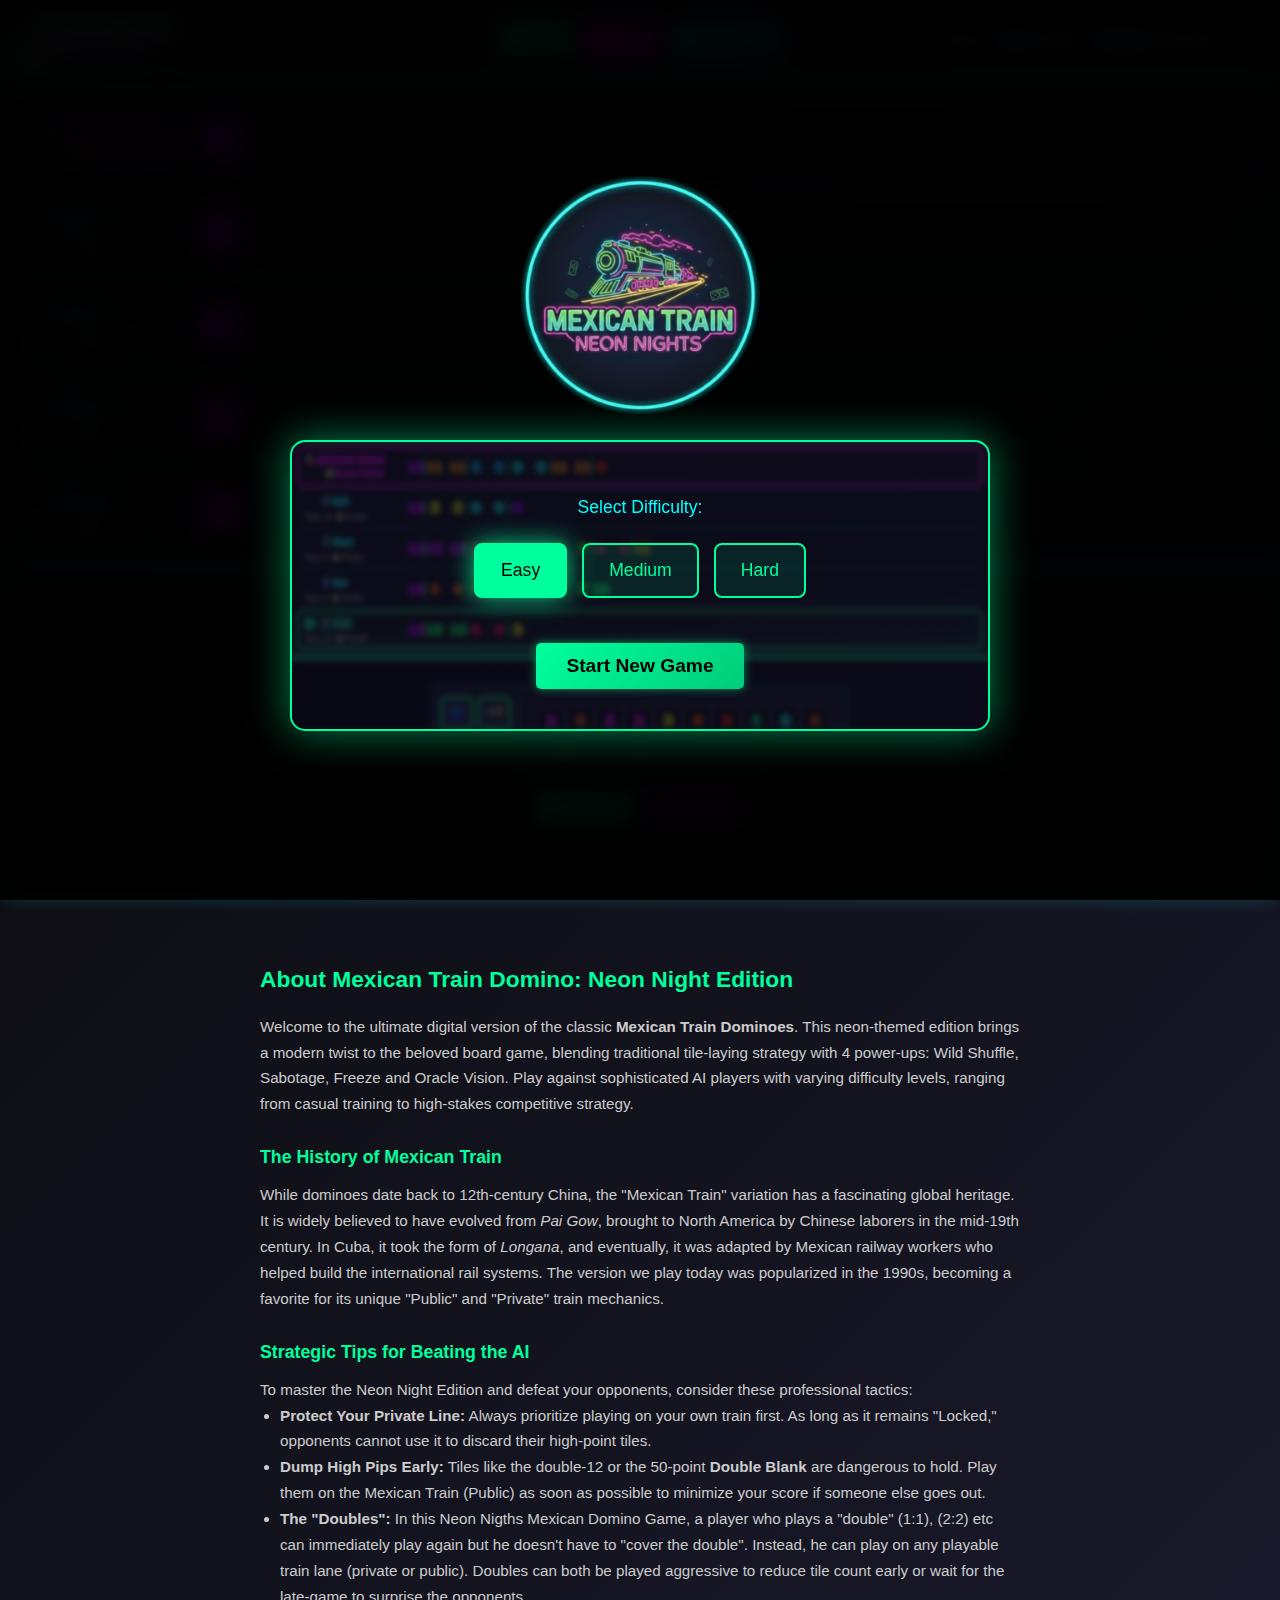
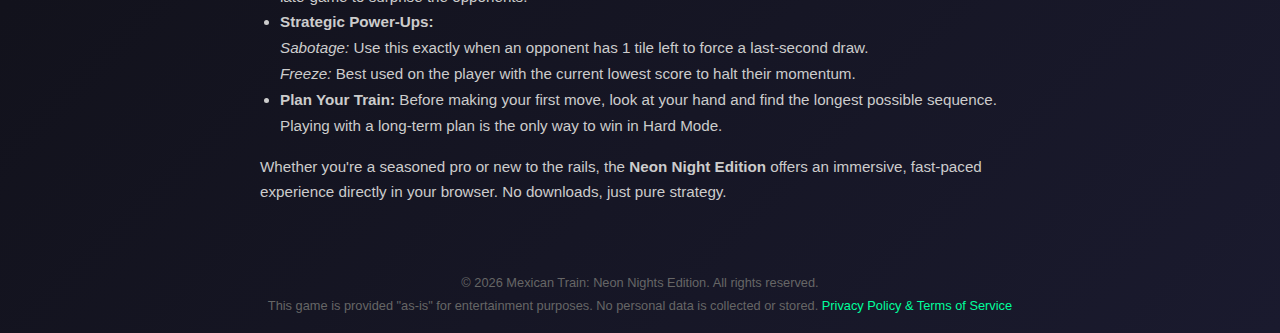
<file: index.html>
<!DOCTYPE html>
<html lang="en">
<head>
    <meta charset="UTF-8">
    <meta name="viewport" content="width=device-width, initial-scale=1.0">
    
    <title>Mexican Train Domino: Neon Night Edition | Free Online Game</title>
    <meta name="description" content="Experience Mexican Train Dominoes like never before. Play the Neon Night Edition for free in your browser with smart AI, power-ups, and high-energy visuals.">
    <meta name="keywords" content="Mexican Train Dominoes, Play Dominoes Online, Neon Night Edition, Board Games, Free Browser Games, Strategy Games">
    <link rel="canonical" href="https://neonnights.fun/" />
    <rel="icon" type="image/png" href="LogoNNRound.png">

    <meta property="og:type" content="website">
    <meta property="og:url" content="https://neonnights.fun/">
    <meta property="og:title" content="Mexican Train Domino: Neon Night Edition">
    <meta property="og:description" content="Master the rails in this high-energy neon domino experience. Play against smart AI and use power-ups to win!">
    <meta property="og:image" content="https://zyron3x.github.io/mexican-train-neon-nights/NeonNightsBlurred1200x630.png">

    <meta property="twitter:card" content="summary_large_image">
    <meta property="twitter:url" content="https://neonnights.fun/">
    <meta property="twitter:title" content="Mexican Train Domino: Neon Night Edition">
    <meta property="twitter:description" content="Master the rails in this high-energy neon domino experience. Play against smart AI and use power-ups to win!">
    <meta property="twitter:image" content="https://zyron3x.github.io/mexican-train-neon-nights/NeonNightsBlurred1200x630.png">

    <script type="application/ld+json">
    {
      "@context": "https://schema.org",
      "@type": "SoftwareApplication",
      "name": "Mexican Train Domino: Neon Night Edition",
      "operatingSystem": "Web",
      "applicationCategory": "GameApplication",
      "genre": "Board Game",
      "offers": {
        "@type": "Offer",
        "price": "0",
        "priceCurrency": "USD"
      },
      "description": "A high-tech, neon-themed digital version of the classic Mexican Train Dominoes game featuring power-ups and advanced AI."
    }
    </script>

    <!-- Critical CSS to prevent FOUC (Flash of Unstyled Content) -->
    <style>
        /* Prevent white flash and prepare for fade-in */
        html, body {
            background-color: #0a0a0a;
        }
        body {
            opacity: 0;
            transition: opacity 0.4s ease-in;
        }
        body.loaded {
            opacity: 1;
        }
        
        /* Ensure header starts with correct dark styling */
        .game-header {
            background: rgba(26, 26, 46, 0.95) !important;
            border-bottom: 2px solid #00ff9d !important;
        }
        
        /* Ensure train lanes start dark */
        .train-lane {
            background-color: #14142e;
        }
    </style>

    <link rel="stylesheet" href="styles.css">
    
    <!-- Vercel Web Analytics -->
    <script>
        window.va = window.va || function () { (window.vaq = window.vaq || []).push(arguments); };
    </script>
    <script>
        (function () {
            var host = window.location && window.location.hostname;
            if (!host) return;

            // Adjust this condition to include all hosts where Vercel Insights is available
            var isVercelHost = host.endsWith('.vercel.app') || host === 'neonnights.fun';

            if (isVercelHost) {
                var script = document.createElement('script');
                script.defer = true;
                script.src = '/_vercel/insights/script.js';
                document.head.appendChild(script);
            }
        })();
    </script>
</head>
<body>
    <h1 style="position: absolute; left: -10000px; top: auto; width: 1px; height: 1px; overflow: hidden;">
        Mexican Train Domino: Neon Night Edition - Free Online Board Game
    </h1>
<div class="game-container">
<!-- Celebration Overlay -->
<div class="celebration-overlay hidden" id="celebration-overlay"></div>

<!-- Header -->
<header class="game-header">

    <!-- Row 1: Logo + Buttons (flexbox, no overlap on mobile) -->
    <div class="game-header-row1">
        <div class="game-title">
            <img src="logo.png" alt="Mexican Train Domino Neon Night Edition Logo" class="header-logo" loading="eager">
        </div>

        <div class="header-buttons">
            <button class="btn" onclick="showRules()">
                <span class="btn-text"> Rules</span>
            </button>
            <button class="btn btn-secondary" onclick="showDetailedScores()">
                <span class="btn-text"> Scores</span>
            </button>
            <button class="btn btn-light-blue" onclick="newGame()">
                <span class="btn-text"> New Game</span>
            </button>
        </div>
    </div>

    <!-- Row 2: Game Stats -->
    <div class="game-info">
        <div class="info-item">
            <span class="info-label">Round:</span>
            <span id="round-num">1/13</span>
        </div>
        <div class="info-item">
            <span class="info-label">Engine:</span>
            <span id="engine-num">(12/12)</span>
        </div>
        <div class="info-item">
            <span class="info-label">Boneyard:</span>
            <span id="boneyard-count">0</span>
        </div>
    </div>

</header>

<!-- Trains Area (60%) -->
<div class="trains-area">
<!-- Mexican Train (Public) -->
<div class="train-lane mexican-train" id="train-mexican" data-train="mexican">
<div class="train-info">
<div style="display: flex; align-items: center;">
<div class="train-name">🚂 MEXICAN TRAIN</div>
</div>
<div class="train-status train-public mexican-train-status"></div>
</div>
<div class="engine-start" id="engine-mexican"></div>
<div class="train-tiles" id="tiles-mexican"></div>
</div>

<!-- AI Player 1 Train -->
<div class="train-lane" id="train-1" data-train="1">
<div class="train-info">
<div style="display: flex; align-items: center; gap: 6px; width: 100%;">
<span class="turn-indicator">▶</span>
<div class="train-name" id="ai-name-1">👤 AI 1</div>
<span class="ai-thinking" id="thinking-1"></span>
<span class="ai-reaction" id="reaction-1"></span>
</div>
<div class="train-info-row2">
<span class="train-tile-count" id="tile-count-1">Tiles: 0</span>
<span class="train-status-inline" id="status-1">🔒 Private</span>
</div>
</div>
<div class="engine-start" id="engine-1"></div>
<div class="train-tiles" id="tiles-1"></div>
</div>

<!-- AI Player 2 Train -->
<div class="train-lane" id="train-2" data-train="2">
<div class="train-info">
<div style="display: flex; align-items: center; gap: 6px; width: 100%;">
<span class="turn-indicator">▶</span>
<div class="train-name" id="ai-name-2">👤 AI 2</div>
<span class="ai-thinking" id="thinking-2"></span>
<span class="ai-reaction" id="reaction-2"></span>
</div>
<div class="train-info-row2">
<span class="train-tile-count" id="tile-count-2">Tiles: 0</span>
<span class="train-status-inline" id="status-2">🔒 Private</span>
</div>
</div>
<div class="engine-start" id="engine-2"></div>
<div class="train-tiles" id="tiles-2"></div>
</div>

<!-- AI Player 3 Train -->
<div class="train-lane" id="train-3" data-train="3">
<div class="train-info">
<div style="display: flex; align-items: center; gap: 6px; width: 100%;">
<span class="turn-indicator">▶</span>
<div class="train-name" id="ai-name-3">👤 AI 3</div>
<span class="ai-thinking" id="thinking-3"></span>
<span class="ai-reaction" id="reaction-3"></span>
</div>
<div class="train-info-row2">
<span class="train-tile-count" id="tile-count-3">Tiles: 0</span>
<span class="train-status-inline" id="status-3">🔒 Private</span>
</div>
</div>
<div class="engine-start" id="engine-3"></div>
<div class="train-tiles" id="tiles-3"></div>
</div>

<!-- Player Train -->
<div class="train-lane" id="train-0" data-train="0">
<div class="train-info">
<div style="display: flex; align-items: center; gap: 6px; width: 100%;">
<span class="turn-indicator">▶</span>
<div class="train-name">👤 YOU</div>
</div>
<div class="train-info-row2">
<span class="train-tile-count" id="tile-count-0">Tiles: 0</span>
<span class="train-status-inline" id="status-0">🔒 Private</span>
</div>
</div>
<div class="engine-start" id="engine-0"></div>
<div class="train-tiles" id="tiles-0"></div>
</div>
</div>

<!-- Player Hand Area (40%) -->
<div class="player-area">
<div class="player-header">
<div class="hand-title-container">
<div class="player-name">YOUR HAND (<span id="hand-count">0</span> tiles)</div>
<button class="btn-help" onclick="showHelp()">💡 Help</button>
</div>
<div class="status-message-container">
<div class="status-message-inline" id="status-inline"></div>
</div>
</div>

<!-- NEW: Player Dashboard Wrapper (Grey Background Container) -->
<div class="player-dashboard" id="player-dashboard">
<!-- Power-ups Grid (Left Side - Outside of player-hand) -->
<div class="powerup-grid">
<button class="powerup-btn" id="btn-wild" onclick="useWildShuffle()" disabled title="Wild Shuffle">
<span class="powerup-icon">🌀</span>
</button>
<button class="powerup-btn" id="btn-sabotage" onclick="useSabotage()" disabled title="Sabotage">
<span class="powerup-icon">💣</span>
</button>
<button class="powerup-btn" id="btn-freeze" onclick="useFreeze()" disabled title="Freeze">
<span class="powerup-icon">❄️</span>
</button>
<button class="powerup-btn" id="btn-oracle" onclick="useOracle()" disabled title="Oracle">
<span class="powerup-icon">🔮</span>
</button>
</div>

<!-- Player Hand (Right Side - JS manages this) -->
<div class="player-hand" id="player-hand">
<!-- Dominoes are added here by JavaScript - innerHTML gets cleared constantly -->
</div>
</div>

<div class="player-actions">
<button class="btn" id="btn-draw" onclick="drawTile()">Draw Tile</button>
<button class="btn btn-secondary" id="btn-pass" onclick="passTurn()" disabled>Pass Turn</button>
</div>
</div>
</div>

<section class="game-description-seo" style="max-width: 800px; margin: 40px auto; padding: 20px; color: #ccc; line-height: 1.7; font-size: 0.95em;">
    <h2 style="color: #00ff9d; margin-bottom: 15px;">About Mexican Train Domino: Neon Night Edition</h2>
    <p>Welcome to the ultimate digital version of the classic <strong>Mexican Train Dominoes</strong>. This neon-themed edition brings a modern twist to the beloved board game, blending traditional tile-laying strategy with 4 power-ups: Wild Shuffle, Sabotage, Freeze and Oracle Vision. Play against sophisticated AI players with varying difficulty levels, ranging from casual training to high-stakes competitive strategy.</p>

    <h3 style="color: #00ff9d; margin-top: 25px; margin-bottom: 10px;">The History of Mexican Train</h3>
    <p>While dominoes date back to 12th-century China, the "Mexican Train" variation has a fascinating global heritage. It is widely believed to have evolved from <em>Pai Gow</em>, brought to North America by Chinese laborers in the mid-19th century. In Cuba, it took the form of <em>Longana</em>, and eventually, it was adapted by Mexican railway workers who helped build the international rail systems. The version we play today was popularized in the 1990s, becoming a favorite for its unique "Public" and "Private" train mechanics.</p>

    <h3 style="color: #00ff9d; margin-top: 25px; margin-bottom: 10px;">Strategic Tips for Beating the AI</h3>
    <p>To master the Neon Night Edition and defeat your opponents, consider these professional tactics:</p>
    <ul style="padding-left: 20px; margin-bottom: 15px;">
        <li><strong>Protect Your Private Line:</strong> Always prioritize playing on your own train first. As long as it remains "Locked," opponents cannot use it to discard their high-point tiles.</li>
        <li><strong>Dump High Pips Early:</strong> Tiles like the double-12 or the 50-point <strong>Double Blank</strong> are dangerous to hold. Play them on the Mexican Train (Public) as soon as possible to minimize your score if someone else goes out.</li>
        <li><strong>The "Doubles":</strong> In this Neon Nigths Mexican Domino Game, a player who plays a "double" (1:1), (2:2) etc can immediately play again but he doesn't have to "cover the double". Instead, he can play on any playable train lane (private or public). Doubles can both be played aggressive to reduce tile count early or wait for the late-game to surprise the opponents. </li>
        <li><strong>Strategic Power-Ups:</strong> 
            <br><em>Sabotage:</em> Use this exactly when an opponent has 1 tile left to force a last-second draw.
            <br><em>Freeze:</em> Best used on the player with the current lowest score to halt their momentum.
        </li>
        <li><strong>Plan Your Train:</strong> Before making your first move, look at your hand and find the longest possible sequence. Playing with a long-term plan is the only way to win in Hard Mode.</li>
    </ul>

    <p>Whether you're a seasoned pro or new to the rails, the <strong>Neon Night Edition</strong> offers an immersive, fast-paced experience directly in your browser. No downloads, just pure strategy.</p>
</section>

<!-- Dealing Animation Overlay -->
<div class="dealing-overlay" id="dealing-overlay"></div>

<!-- All Modal Overlays -->
<div class="overlay" id="welcome-overlay">
<div class="modal-wrapper">
<div class="modal-logo-top">
<img src="LogoNNRound.png" alt="Mexican Train Neon Nights" class="modal-logo-above" loading="eager">
</div>
<div class="modal">
<button id="back-to-game-btn" class="btn-back" onclick="backToCurrentGame()" style="display: none;">← Back</button>
<div id="current-game-status" style="display: none;">
<div class="current-game-status">
<strong>Current Game:</strong> Round <span id="status-round">X</span>/13 • Your Score: <span id="status-score">X</span> pts
</div>
<hr class="status-divider">
</div>
<p>Select Difficulty:</p>
<div class="difficulty-select">
<button class="difficulty-btn selected" data-difficulty="easy">Easy</button>
<button class="difficulty-btn" data-difficulty="medium">Medium</button>
<button class="difficulty-btn" data-difficulty="hard">Hard</button>
</div>
<button class="btn btn-start-game" onclick="startGame()" style="margin-top: 20px; font-size: 1.2em; padding: 12px 30px;">Start New Game</button>
</div>
</div>
</div>

<div class="overlay hidden" id="rules-overlay" onclick="handleOverlayClick(event, 'rules-overlay')">
<div class="modal modal-scrollable" onclick="event.stopPropagation()">
<button class="modal-close" onclick="hideRules()">×</button>
<h2>📖 HOW TO PLAY</h2>

<h3>🎯 THE GOAL</h3>
<p>Be the first to play all your dominoes to end the round. If the boneyard is empty and no one can move (<strong>Stalemate</strong>), the player with the lowest total dots in their hand wins. After 13 rounds, the player with the lowest overall score is the <strong>Grand Champion</strong>.</p>

<h3>🎮 ON YOUR TURN</h3>
<ul>
<li><strong>MATCH:</strong> Place a domino on any available train. One end must match the number on that train's open end.</li>
<li><strong>DRAW:</strong> If you have no moves, you must draw one tile from the Boneyard.</li>
<li><strong>PASS:</strong> If you still cannot move after drawing, you must Pass.</li>
<li><strong>⚠️ RISK:</strong> Passing marks your personal train as Public (🔐), allowing all other players to use it until you successfully play a tile there again.</li>
</ul>

<h3>🚂 THE TRAINS</h3>
<ul>
<li><strong>Your Train:</strong> Normally Private (🔒). Only you can play here—unless you pass.</li>
<li><strong>Mexican Train:</strong> A shared center train. It is Public (🔐) and always available to everyone.</li>
<li><strong>Opponent Trains:</strong> Usually Private (🔒). You can only play on them if that opponent has passed and left their train Public (🔐).</li>
</ul>

<h3>🎲 PRO RULES</h3>
<ul>
<li><strong>The 'Engine':</strong> Each round starts with a specific number, starting with [12] down to [0].</li>
<li><strong>Mandatory Doubles:</strong> Playing a Double gives you a bonus turn! You must play again immediately on <strong>any available train</strong> No need to "cover" your double and play in the same lane. If you cannot move, you must draw.</li>
<li><strong>Double Blank [0|0]:</strong> The most dangerous tile! It is worth 50 points if caught in your hand at the end of a round.</li>
</ul>

<h3>⚡ POWER-UPS (One Use Per Turn)</h3>
<ul>
<li><strong>🌀 Wild Shuffle:</strong> Swap your entire hand for new tiles from the boneyard. Ideal for dumping high-point tiles.</li>
<li><strong>💣 Sabotage:</strong> Force an opponent to draw 1 tile. Use this to stop someone close to 'going out.'</li>
<li><strong>❄️ Freeze:</strong> Force an opponent to skip their next turn.</li>
<li><strong>🔮 Oracle:</strong> Preview the next tile in the Boneyard.</li>
</ul>

<h3>📊 SCORING</h3>
<ul>
<li><strong>Calculation:</strong> Your score is the sum of all dots on the dominoes left in your hand.</li>
<li><strong>Winner:</strong> The first player to empty their hand scores 0 for the round.</li>
<li><strong>Stalemate:</strong> If the game is blocked, the remaining points based on the dominoes in each player's hand are counted and the next round starts.</li>
</ul>

<button class="btn" onclick="hideRules()" style="margin-top: 15px;">Got it!</button>
</div>
</div>

<div class="overlay hidden" id="detailed-scores-overlay" onclick="handleOverlayClick(event, 'detailed-scores-overlay')">
<div class="modal" style="max-width: 700px;" onclick="event.stopPropagation()">
<button class="modal-close" onclick="hideDetailedScores()">×</button>
<h2>📊 DETAILED SCORECARD 📊</h2>
<div style="overflow-x: auto;">
<table class="detailed-scores-table" id="detailed-scores-table">
<thead>
<tr>
<th>Round</th>
<th>Engine</th>
<th class="player-col">You</th>
<th id="ai-header-1">AI 1</th>
<th id="ai-header-2">AI 2</th>
<th id="ai-header-3">AI 3</th>
</tr>
</thead>
<tbody></tbody>
</table>
</div>
<button class="btn" onclick="hideDetailedScores()" style="margin-top: 20px;">Close</button>
</div>
</div>

<div class="overlay hidden" id="round-end-overlay">
<div class="modal">
<h2 id="round-end-title">Round Complete!</h2>
<table class="scores-table" id="round-scores"></table>
<button class="btn" onclick="nextRound()" style="margin-top: 20px; font-size: 1.1em; padding: 10px 25px;">Next Round</button>
</div>
</div>

<div class="overlay hidden" id="game-end-overlay">
<div class="modal"></div>
<h2>🏆 Game Complete! 🏆</h2>
<table class="scores-table" id="final-scores"></table>
<button class="btn" onclick="newGame()" style="margin-top: 20px; font-size: 1.1em; padding: 10px 25px;">New Game</button>
</div>
</div>

<footer style="margin-top: 50px; text-align: center; font-size: 0.8em; color: #666; padding-bottom: 20px;">
    <p>&copy; 2026 Mexican Train: Neon Nights Edition. All rights reserved.</p>
    <p style="margin-top: 8px;">
        This game is provided "as-is" for entertainment purposes. No personal data is collected or stored. 
        <a href="javascript:void(0)" onclick="showPrivacy()" style="color: #00ff9d; text-decoration: none;">Privacy Policy & Terms of Service</a>
    </p>
</footer>
</section>

<div class="overlay hidden" id="privacy-overlay" onclick="handleOverlayClick(event, 'privacy-overlay')">
    <div class="modal modal-scrollable" onclick="event.stopPropagation()" style="max-width: 600px; text-align: left;">
        <button class="modal-close" onclick="hidePrivacy()">×</button>
        <h2 style="text-align: center; color: #00ff9d;">Privacy & Terms</h2>
        
        <div style="color: #ccc; font-size: 0.9em; line-height: 1.6;">
            <h3 style="color: #fff; margin-top: 15px;">Privacy Policy</h3>
            <p><strong>Mexican Train Domino: Neon Night Edition</strong> is a serverless web application. We value your privacy:</p>
            <ul style="margin-left: 20px;">
                <li>No personal data is collected, stored, or sold.</li>
                <li>Game progress is saved locally on your device (Local Storage) and never leaves your browser.</li>
                <li>We do not use tracking cookies or third-party analytics.</li>
            </ul>

            <h3 style="color: #fff; margin-top: 15px;">Terms of Service</h3>
            <p>By playing this game, you agree to the following:</p>
            <ul style="margin-left: 20px;">
                <li><strong>"As-Is" Basis:</strong> The game is provided for entertainment purposes without any warranties of any kind.</li>
                <li><strong>Liability:</strong> The developer is not responsible for any technical issues, data loss (local saves), or damages arising from the use of this software.</li>
                <li><strong>Fair Play:</strong> This is a fan-made project. "Mexican Train" is a traditional game in the public domain.</li>
            </ul>
        </div>

        <button class="btn" onclick="hidePrivacy()" style="margin-top: 25px; width: 100%;">I Understand</button>
    </div>
</div>

<script src="game-logic.js"></script>
<script src="ui.js"></script>
<script src="app.js"></script>
</body>
</html>
</file>
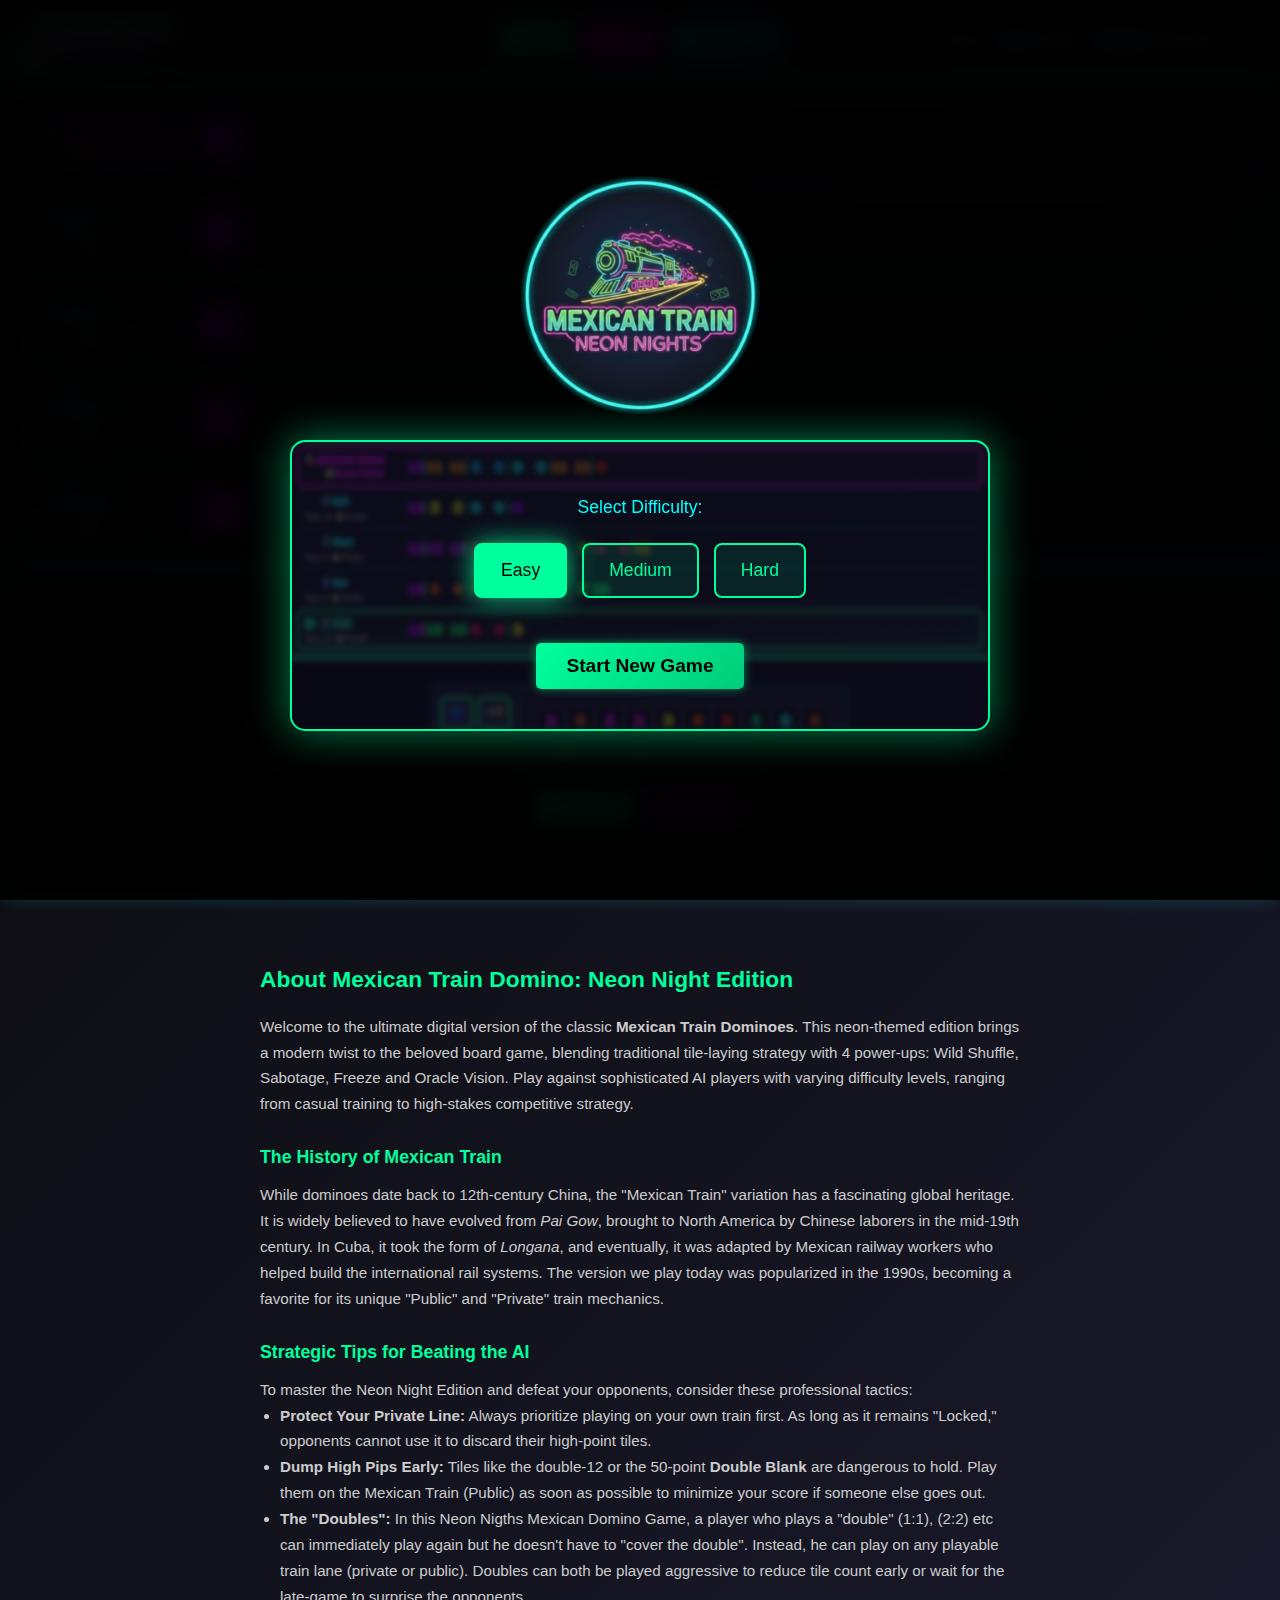
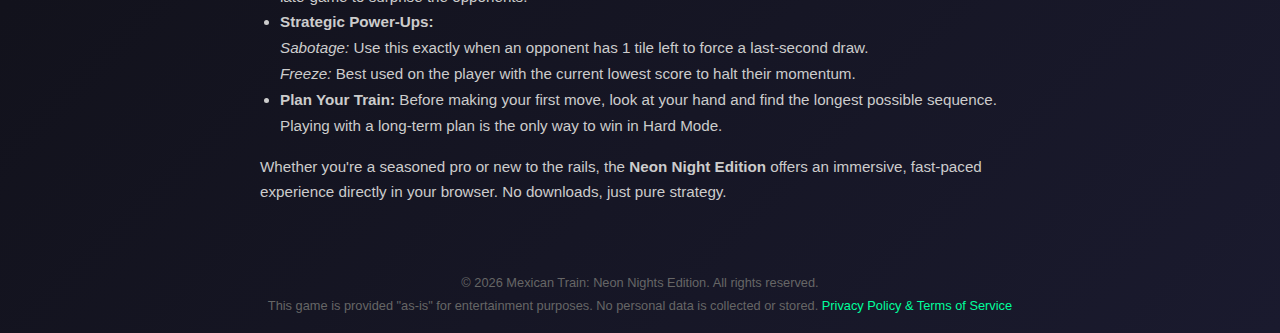
<file: mexican-train-neon-nights/index.html>
<!DOCTYPE html>
<html lang="en">
<head>
    <meta charset="UTF-8">
    <meta name="viewport" content="width=device-width, initial-scale=1.0">
    
    <title>Mexican Train Domino: Neon Night Edition | Free Online Game</title>
    <meta name="description" content="Experience Mexican Train Dominoes like never before. Play the Neon Night Edition for free in your browser with smart AI, power-ups, and high-energy visuals.">
    <meta name="keywords" content="Mexican Train Dominoes, Play Dominoes Online, Neon Night Edition, Board Games, Free Browser Games, Strategy Games">
    <link rel="canonical" href="https://your-domain.com/" />
    <rel="icon" type="image/png" href="LogoNNRound.png">

    <meta property="og:type" content="website">
    <meta property="og:url" content="https://your-domain.com/">
    <meta property="og:title" content="Mexican Train Domino: Neon Night Edition">
    <meta property="og:description" content="Master the rails in this high-energy neon domino experience. Play against smart AI and use power-ups to win!">
    <meta property="og:image" content="https://zyron3x.github.io/mexican-train-neon-nights/NeonNightsBlurred1200x630.png">

    <meta property="twitter:card" content="summary_large_image">
    <meta property="twitter:url" content="https://your-domain.com/">
    <meta property="twitter:title" content="Mexican Train Domino: Neon Night Edition">
    <meta property="twitter:description" content="Master the rails in this high-energy neon domino experience. Play against smart AI and use power-ups to win!">
    <meta property="twitter:image" content="https://zyron3x.github.io/mexican-train-neon-nights/NeonNightsBlurred1200x630.png">

    <script type="application/ld+json">
    {
      "@context": "https://schema.org",
      "@type": "SoftwareApplication",
      "name": "Mexican Train Domino: Neon Night Edition",
      "operatingSystem": "Web",
      "applicationCategory": "GameApplication",
      "genre": "Board Game",
      "offers": {
        "@type": "Offer",
        "price": "0",
        "priceCurrency": "USD"
      },
      "description": "A high-tech, neon-themed digital version of the classic Mexican Train Dominoes game featuring power-ups and advanced AI."
    }
    </script>

    <!-- Critical CSS to prevent FOUC (Flash of Unstyled Content) -->
    <style>
        /* Prevent white flash and prepare for fade-in */
        html, body {
            background-color: #0a0a0a;
        }
        body {
            opacity: 0;
            transition: opacity 0.4s ease-in;
        }
        body.loaded {
            opacity: 1;
        }
        
        /* Ensure header starts with correct dark styling */
        .game-header {
            background: rgba(26, 26, 46, 0.95) !important;
            border-bottom: 2px solid #00ff9d !important;
        }
        
        /* Ensure train lanes start dark */
        .train-lane {
            background-color: #14142e;
        }
    </style>

    <link rel="stylesheet" href="styles.css">
</head>
<body>
    <h1 style="position: absolute; left: -10000px; top: auto; width: 1px; height: 1px; overflow: hidden;">
        Mexican Train Domino: Neon Night Edition - Free Online Board Game
    </h1>
<div class="game-container">
<!-- Celebration Overlay -->
<div class="celebration-overlay hidden" id="celebration-overlay"></div>

<!-- Header -->
<header class="game-header">

    <!-- Row 1: Logo + Buttons (flexbox, no overlap on mobile) -->
    <div class="game-header-row1">
        <div class="game-title">
            <img src="logo.png" alt="Mexican Train Domino Neon Night Edition Logo" class="header-logo" loading="eager">
        </div>

        <div class="header-buttons">
            <button class="btn" onclick="showRules()">
                <span class="btn-text"> Rules</span>
            </button>
            <button class="btn btn-secondary" onclick="showDetailedScores()">
                <span class="btn-text"> Scores</span>
            </button>
            <button class="btn btn-light-blue" onclick="newGame()">
                <span class="btn-text"> New Game</span>
            </button>
        </div>
    </div>

    <!-- Row 2: Game Stats -->
    <div class="game-info">
        <div class="info-item">
            <span class="info-label">Round:</span>
            <span id="round-num">1/13</span>
        </div>
        <div class="info-item">
            <span class="info-label">Engine:</span>
            <span id="engine-num">(12/12)</span>
        </div>
        <div class="info-item">
            <span class="info-label">Boneyard:</span>
            <span id="boneyard-count">0</span>
        </div>
    </div>

</header>

<!-- Trains Area (60%) -->
<div class="trains-area">
<!-- Mexican Train (Public) -->
<div class="train-lane mexican-train" id="train-mexican" data-train="mexican">
<div class="train-info">
<div style="display: flex; align-items: center;">
<div class="train-name">🚂 MEXICAN TRAIN</div>
</div>
<div class="train-status train-public mexican-train-status"></div>
</div>
<div class="engine-start" id="engine-mexican"></div>
<div class="train-tiles" id="tiles-mexican"></div>
</div>

<!-- AI Player 1 Train -->
<div class="train-lane" id="train-1" data-train="1">
<div class="train-info">
<div style="display: flex; align-items: center; gap: 6px; width: 100%;">
<span class="turn-indicator">▶</span>
<div class="train-name" id="ai-name-1">👤 AI 1</div>
<span class="ai-thinking" id="thinking-1"></span>
<span class="ai-reaction" id="reaction-1"></span>
</div>
<div class="train-info-row2">
<span class="train-tile-count" id="tile-count-1">Tiles: 0</span>
<span class="train-status-inline" id="status-1">🔒 Private</span>
</div>
</div>
<div class="engine-start" id="engine-1"></div>
<div class="train-tiles" id="tiles-1"></div>
</div>

<!-- AI Player 2 Train -->
<div class="train-lane" id="train-2" data-train="2">
<div class="train-info">
<div style="display: flex; align-items: center; gap: 6px; width: 100%;">
<span class="turn-indicator">▶</span>
<div class="train-name" id="ai-name-2">👤 AI 2</div>
<span class="ai-thinking" id="thinking-2"></span>
<span class="ai-reaction" id="reaction-2"></span>
</div>
<div class="train-info-row2">
<span class="train-tile-count" id="tile-count-2">Tiles: 0</span>
<span class="train-status-inline" id="status-2">🔒 Private</span>
</div>
</div>
<div class="engine-start" id="engine-2"></div>
<div class="train-tiles" id="tiles-2"></div>
</div>

<!-- AI Player 3 Train -->
<div class="train-lane" id="train-3" data-train="3">
<div class="train-info">
<div style="display: flex; align-items: center; gap: 6px; width: 100%;">
<span class="turn-indicator">▶</span>
<div class="train-name" id="ai-name-3">👤 AI 3</div>
<span class="ai-thinking" id="thinking-3"></span>
<span class="ai-reaction" id="reaction-3"></span>
</div>
<div class="train-info-row2">
<span class="train-tile-count" id="tile-count-3">Tiles: 0</span>
<span class="train-status-inline" id="status-3">🔒 Private</span>
</div>
</div>
<div class="engine-start" id="engine-3"></div>
<div class="train-tiles" id="tiles-3"></div>
</div>

<!-- Player Train -->
<div class="train-lane" id="train-0" data-train="0">
<div class="train-info">
<div style="display: flex; align-items: center; gap: 6px; width: 100%;">
<span class="turn-indicator">▶</span>
<div class="train-name">👤 YOU</div>
</div>
<div class="train-info-row2">
<span class="train-tile-count" id="tile-count-0">Tiles: 0</span>
<span class="train-status-inline" id="status-0">🔒 Private</span>
</div>
</div>
<div class="engine-start" id="engine-0"></div>
<div class="train-tiles" id="tiles-0"></div>
</div>
</div>

<!-- Player Hand Area (40%) -->
<div class="player-area">
<div class="player-header">
<div class="hand-title-container">
<div class="player-name">YOUR HAND (<span id="hand-count">0</span> tiles)</div>
<button class="btn-help" onclick="showHelp()">💡 Help</button>
</div>
<div class="status-message-container">
<div class="status-message-inline" id="status-inline"></div>
</div>
</div>

<!-- NEW: Player Dashboard Wrapper (Grey Background Container) -->
<div class="player-dashboard" id="player-dashboard">
<!-- Power-ups Grid (Left Side - Outside of player-hand) -->
<div class="powerup-grid">
<button class="powerup-btn" id="btn-wild" onclick="useWildShuffle()" disabled title="Wild Shuffle">
<span class="powerup-icon">🌀</span>
</button>
<button class="powerup-btn" id="btn-sabotage" onclick="useSabotage()" disabled title="Sabotage">
<span class="powerup-icon">💣</span>
</button>
<button class="powerup-btn" id="btn-freeze" onclick="useFreeze()" disabled title="Freeze">
<span class="powerup-icon">❄️</span>
</button>
<button class="powerup-btn" id="btn-oracle" onclick="useOracle()" disabled title="Oracle">
<span class="powerup-icon">🔮</span>
</button>
</div>

<!-- Player Hand (Right Side - JS manages this) -->
<div class="player-hand" id="player-hand">
<!-- Dominoes are added here by JavaScript - innerHTML gets cleared constantly -->
</div>
</div>

<div class="player-actions">
<button class="btn" id="btn-draw" onclick="drawTile()">Draw Tile</button>
<button class="btn btn-secondary" id="btn-pass" onclick="passTurn()" disabled>Pass Turn</button>
</div>
</div>
</div>

<section class="game-description-seo" style="max-width: 800px; margin: 40px auto; padding: 20px; color: #ccc; line-height: 1.7; font-size: 0.95em;">
    <h2 style="color: #00ff9d; margin-bottom: 15px;">About Mexican Train Domino: Neon Night Edition</h2>
    <p>Welcome to the ultimate digital version of the classic <strong>Mexican Train Dominoes</strong>. This neon-themed edition brings a modern twist to the beloved board game, blending traditional tile-laying strategy with 4 power-ups: Wild Shuffle, Sabotage, Freeze and Oracle Vision. Play against sophisticated AI players with varying difficulty levels, ranging from casual training to high-stakes competitive strategy.</p>

    <h3 style="color: #00ff9d; margin-top: 25px; margin-bottom: 10px;">The History of Mexican Train</h3>
    <p>While dominoes date back to 12th-century China, the "Mexican Train" variation has a fascinating global heritage. It is widely believed to have evolved from <em>Pai Gow</em>, brought to North America by Chinese laborers in the mid-19th century. In Cuba, it took the form of <em>Longana</em>, and eventually, it was adapted by Mexican railway workers who helped build the international rail systems. The version we play today was popularized in the 1990s, becoming a favorite for its unique "Public" and "Private" train mechanics.</p>

    <h3 style="color: #00ff9d; margin-top: 25px; margin-bottom: 10px;">Strategic Tips for Beating the AI</h3>
    <p>To master the Neon Night Edition and defeat your opponents, consider these professional tactics:</p>
    <ul style="padding-left: 20px; margin-bottom: 15px;">
        <li><strong>Protect Your Private Line:</strong> Always prioritize playing on your own train first. As long as it remains "Locked," opponents cannot use it to discard their high-point tiles.</li>
        <li><strong>Dump High Pips Early:</strong> Tiles like the double-12 or the 50-point <strong>Double Blank</strong> are dangerous to hold. Play them on the Mexican Train (Public) as soon as possible to minimize your score if someone else goes out.</li>
        <li><strong>The "Doubles":</strong> In this Neon Nigths Mexican Domino Game, a player who plays a "double" (1:1), (2:2) etc can immediately play again but he doesn't have to "cover the double". Instead, he can play on any playable train lane (private or public). Doubles can both be played aggressive to reduce tile count early or wait for the late-game to surprise the opponents. </li>
        <li><strong>Strategic Power-Ups:</strong> 
            <br><em>Sabotage:</em> Use this exactly when an opponent has 1 tile left to force a last-second draw.
            <br><em>Freeze:</em> Best used on the player with the current lowest score to halt their momentum.
        </li>
        <li><strong>Plan Your Train:</strong> Before making your first move, look at your hand and find the longest possible sequence. Playing with a long-term plan is the only way to win in Hard Mode.</li>
    </ul>

    <p>Whether you're a seasoned pro or new to the rails, the <strong>Neon Night Edition</strong> offers an immersive, fast-paced experience directly in your browser. No downloads, just pure strategy.</p>
</section>

<!-- Dealing Animation Overlay -->
<div class="dealing-overlay" id="dealing-overlay"></div>

<!-- All Modal Overlays -->
<div class="overlay" id="welcome-overlay">
<div class="modal-wrapper">
<div class="modal-logo-top">
<img src="LogoNNRound.png" alt="Mexican Train Neon Nights" class="modal-logo-above" loading="eager">
</div>
<div class="modal">
<button id="back-to-game-btn" class="btn-back" onclick="backToCurrentGame()" style="display: none;">← Back</button>
<div id="current-game-status" style="display: none;">
<div class="current-game-status">
<strong>Current Game:</strong> Round <span id="status-round">X</span>/13 • Your Score: <span id="status-score">X</span> pts
</div>
<hr class="status-divider">
</div>
<p>Select Difficulty:</p>
<div class="difficulty-select">
<button class="difficulty-btn selected" data-difficulty="easy">Easy</button>
<button class="difficulty-btn" data-difficulty="medium">Medium</button>
<button class="difficulty-btn" data-difficulty="hard">Hard</button>
</div>
<button class="btn btn-start-game" onclick="startGame()" style="margin-top: 20px; font-size: 1.2em; padding: 12px 30px;">Start New Game</button>
</div>
</div>
</div>

<div class="overlay hidden" id="rules-overlay" onclick="handleOverlayClick(event, 'rules-overlay')">
<div class="modal modal-scrollable" onclick="event.stopPropagation()">
<button class="modal-close" onclick="hideRules()">×</button>
<h2>📖 HOW TO PLAY</h2>

<h3>🎯 THE GOAL</h3>
<p>Be the first to play all your dominoes to end the round. If the boneyard is empty and no one can move (<strong>Stalemate</strong>), the player with the lowest total dots in their hand wins. After 13 rounds, the player with the lowest overall score is the <strong>Grand Champion</strong>.</p>

<h3>🎮 ON YOUR TURN</h3>
<ul>
<li><strong>MATCH:</strong> Place a domino on any available train. One end must match the number on that train's open end.</li>
<li><strong>DRAW:</strong> If you have no moves, you must draw one tile from the Boneyard.</li>
<li><strong>PASS:</strong> If you still cannot move after drawing, you must Pass.</li>
<li><strong>⚠️ RISK:</strong> Passing marks your personal train as Public (🔓), allowing all other players to use it until you successfully play a tile there again.</li>
</ul>

<h3>🚂 THE TRAINS</h3>
<ul>
<li><strong>Your Train:</strong> Normally Private (🔒). Only you can play here—unless you pass.</li>
<li><strong>Mexican Train:</strong> A shared center train. It is Public (🔓) and always available to everyone.</li>
<li><strong>Opponent Trains:</strong> Usually Private (🔒). You can only play on them if that opponent has passed and left their train Public (🔓).</li>
</ul>

<h3>🎲 PRO RULES</h3>
<ul>
<li><strong>The 'Engine':</strong> Each round starts with a specific number, starting with [12] down to [0].</li>
<li><strong>Mandatory Doubles:</strong> Playing a Double gives you a bonus turn! You must play again immediately on <strong>any available train</strong>. If you cannot move, you must draw.</li>
<li><strong>Double Blank [0|0]:</strong> The most dangerous tile! It is worth 50 points if caught in your hand at the end of a round.</li>
</ul>

<h3>⚡ POWER-UPS (One Use Per Turn)</h3>
<ul>
<li><strong>🌀 Wild Shuffle:</strong> Swap your entire hand for new tiles from the boneyard. Ideal for dumping high-point tiles.</li>
<li><strong>💣 Sabotage:</strong> Force an opponent to draw 1 tile. Use this to stop someone close to 'going out.'</li>
<li><strong>❄️ Freeze:</strong> Force an opponent to skip their next turn.</li>
<li><strong>🔮 Oracle:</strong> Preview the next tile in the Boneyard.</li>
</ul>

<h3>📊 SCORING</h3>
<ul>
<li><strong>Calculation:</strong> Your score is the sum of all dots on the dominoes left in your hand.</li>
<li><strong>Winner:</strong> The first player to empty their hand scores 0 for the round.</li>
<li><strong>Stalemate:</strong> If the game is blocked, everyone counts their remaining points.</li>
</ul>

<button class="btn" onclick="hideRules()" style="margin-top: 15px;">Got it!</button>
</div>
</div>

<div class="overlay hidden" id="detailed-scores-overlay" onclick="handleOverlayClick(event, 'detailed-scores-overlay')">
<div class="modal" style="max-width: 700px;" onclick="event.stopPropagation()">
<button class="modal-close" onclick="hideDetailedScores()">×</button>
<h2>📊 DETAILED SCORECARD 📊</h2>
<div style="overflow-x: auto;">
<table class="detailed-scores-table" id="detailed-scores-table">
<thead>
<tr>
<th>Round</th>
<th>Engine</th>
<th class="player-col">You</th>
<th id="ai-header-1">AI 1</th>
<th id="ai-header-2">AI 2</th>
<th id="ai-header-3">AI 3</th>
</tr>
</thead>
<tbody></tbody>
</table>
</div>
<button class="btn" onclick="hideDetailedScores()" style="margin-top: 20px;">Close</button>
</div>
</div>

<div class="overlay hidden" id="round-end-overlay">
<div class="modal">
<h2 id="round-end-title">Round Complete!</h2>
<table class="scores-table" id="round-scores"></table>
<button class="btn" onclick="nextRound()" style="margin-top: 20px; font-size: 1.1em; padding: 10px 25px;">Next Round</button>
</div>
</div>

<div class="overlay hidden" id="game-end-overlay">
<div class="modal"></div>
<h2>🏆 Game Complete! 🏆</h2>
<table class="scores-table" id="final-scores"></table>
<button class="btn" onclick="newGame()" style="margin-top: 20px; font-size: 1.1em; padding: 10px 25px;">New Game</button>
</div>
</div>

<footer style="margin-top: 50px; text-align: center; font-size: 0.8em; color: #666; padding-bottom: 20px;">
    <p>&copy; 2026 Mexican Train: Neon Nights Edition. All rights reserved.</p>
    <p style="margin-top: 8px;">
        This game is provided "as-is" for entertainment purposes. No personal data is collected or stored. 
        <a href="javascript:void(0)" onclick="showPrivacy()" style="color: #00ff9d; text-decoration: none;">Privacy Policy & Terms of Service</a>
    </p>
</footer>
</section>

<div class="overlay hidden" id="privacy-overlay" onclick="handleOverlayClick(event, 'privacy-overlay')">
    <div class="modal modal-scrollable" onclick="event.stopPropagation()" style="max-width: 600px; text-align: left;">
        <button class="modal-close" onclick="hidePrivacy()">×</button>
        <h2 style="text-align: center; color: #00ff9d;">Privacy & Terms</h2>
        
        <div style="color: #ccc; font-size: 0.9em; line-height: 1.6;">
            <h3 style="color: #fff; margin-top: 15px;">Privacy Policy</h3>
            <p><strong>Mexican Train Domino: Neon Night Edition</strong> is a serverless web application. We value your privacy:</p>
            <ul style="margin-left: 20px;">
                <li>No personal data is collected, stored, or sold.</li>
                <li>Game progress is saved locally on your device (Local Storage) and never leaves your browser.</li>
                <li>We do not use tracking cookies or third-party analytics.</li>
            </ul>

            <h3 style="color: #fff; margin-top: 15px;">Terms of Service</h3>
            <p>By playing this game, you agree to the following:</p>
            <ul style="margin-left: 20px;">
                <li><strong>"As-Is" Basis:</strong> The game is provided for entertainment purposes without any warranties of any kind.</li>
                <li><strong>Liability:</strong> The developer is not responsible for any technical issues, data loss (local saves), or damages arising from the use of this software.</li>
                <li><strong>Fair Play:</strong> This is a fan-made project. "Mexican Train" is a traditional game in the public domain.</li>
            </ul>
        </div>

        <button class="btn" onclick="hidePrivacy()" style="margin-top: 25px; width: 100%;">I Understand</button>
    </div>
</div>

<script src="game-logic.js"></script>
<script src="ui.js"></script>
<script src="app.js"></script>
</body>
</html>
</file>
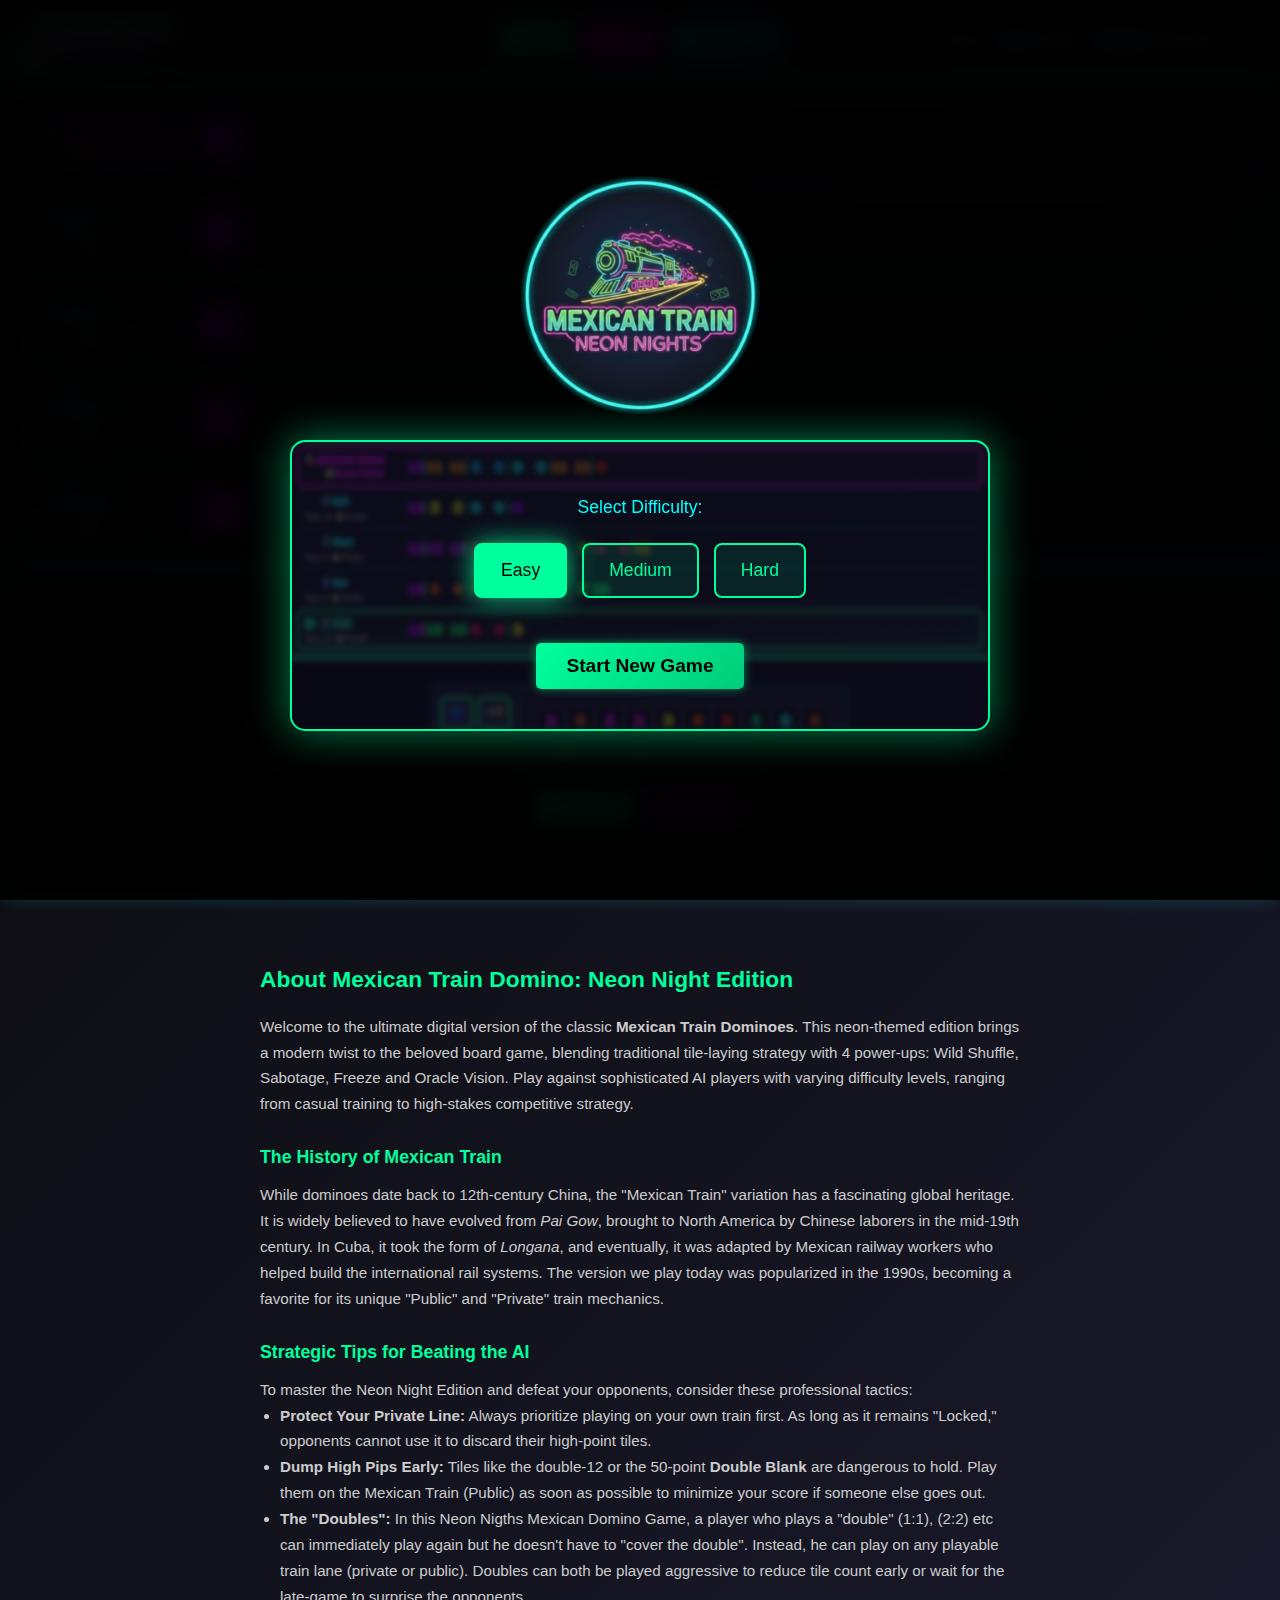
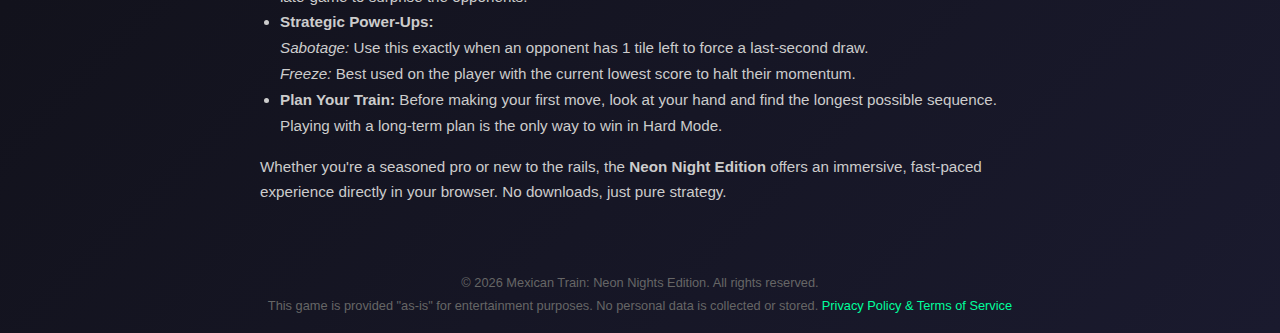
<file: mexican-train/index.html>
<!DOCTYPE html>
<html lang="en">
<head>
    <meta charset="UTF-8">
    <meta name="viewport" content="width=device-width, initial-scale=1.0">
    
    <title>Mexican Train Domino: Neon Night Edition | Free Online Game</title>
    <meta name="description" content="Experience Mexican Train Dominoes like never before. Play the Neon Night Edition for free in your browser with smart AI, power-ups, and high-energy visuals.">
    <meta name="keywords" content="Mexican Train Dominoes, Play Dominoes Online, Neon Night Edition, Board Games, Free Browser Games, Strategy Games">
    <link rel="canonical" href="https://your-domain.com/" />
    <rel="icon" type="image/png" href="LogoNNRound.png">

    <meta property="og:type" content="website">
    <meta property="og:url" content="https://your-domain.com/">
    <meta property="og:title" content="Mexican Train Domino: Neon Night Edition">
    <meta property="og:description" content="Master the rails in this high-energy neon domino experience. Play against smart AI and use power-ups to win!">
    <meta property="og:image" content="https://zyron3x.github.io/mexican-train-neon-nights/NeonNightsBlurred1200x630.png">

    <meta property="twitter:card" content="summary_large_image">
    <meta property="twitter:url" content="https://your-domain.com/">
    <meta property="twitter:title" content="Mexican Train Domino: Neon Night Edition">
    <meta property="twitter:description" content="Master the rails in this high-energy neon domino experience. Play against smart AI and use power-ups to win!">
    <meta property="twitter:image" content="https://zyron3x.github.io/mexican-train-neon-nights/NeonNightsBlurred1200x630.png">

    <script type="application/ld+json">
    {
      "@context": "https://schema.org",
      "@type": "SoftwareApplication",
      "name": "Mexican Train Domino: Neon Night Edition",
      "operatingSystem": "Web",
      "applicationCategory": "GameApplication",
      "genre": "Board Game",
      "offers": {
        "@type": "Offer",
        "price": "0",
        "priceCurrency": "USD"
      },
      "description": "A high-tech, neon-themed digital version of the classic Mexican Train Dominoes game featuring power-ups and advanced AI."
    }
    </script>

    <!-- Critical CSS to prevent FOUC (Flash of Unstyled Content) -->
    <style>
        /* Prevent white flash and prepare for fade-in */
        html, body {
            background-color: #0a0a0a;
        }
        body {
            opacity: 0;
            transition: opacity 0.4s ease-in;
        }
        body.loaded {
            opacity: 1;
        }
        
        /* Ensure header starts with correct dark styling */
        .game-header {
            background: rgba(26, 26, 46, 0.95) !important;
            border-bottom: 2px solid #00ff9d !important;
        }
        
        /* Ensure train lanes start dark */
        .train-lane {
            background-color: #14142e;
        }
    </style>

    <link rel="stylesheet" href="styles.css">
</head>
<body>
    <h1 style="position: absolute; left: -10000px; top: auto; width: 1px; height: 1px; overflow: hidden;">
        Mexican Train Domino: Neon Night Edition - Free Online Board Game
    </h1>
<div class="game-container">
<!-- Celebration Overlay -->
<div class="celebration-overlay hidden" id="celebration-overlay"></div>

<!-- Header -->
<header class="game-header">

    <!-- Row 1: Logo + Buttons (flexbox, no overlap on mobile) -->
    <div class="game-header-row1">
        <div class="game-title">
            <img src="logo.png" alt="Mexican Train Domino Neon Night Edition Logo" class="header-logo" loading="eager">
        </div>

        <div class="header-buttons">
            <button class="btn" onclick="showRules()">
                <span class="btn-text"> Rules</span>
            </button>
            <button class="btn btn-secondary" onclick="showDetailedScores()">
                <span class="btn-text"> Scores</span>
            </button>
            <button class="btn btn-light-blue" onclick="newGame()">
                <span class="btn-text"> New Game</span>
            </button>
        </div>
    </div>

    <!-- Row 2: Game Stats -->
    <div class="game-info">
        <div class="info-item">
            <span class="info-label">Round:</span>
            <span id="round-num">1/13</span>
        </div>
        <div class="info-item">
            <span class="info-label">Engine:</span>
            <span id="engine-num">(12/12)</span>
        </div>
        <div class="info-item">
            <span class="info-label">Boneyard:</span>
            <span id="boneyard-count">0</span>
        </div>
    </div>

</header>

<!-- Trains Area (60%) -->
<div class="trains-area">
<!-- Mexican Train (Public) -->
<div class="train-lane mexican-train" id="train-mexican" data-train="mexican">
<div class="train-info">
<div style="display: flex; align-items: center;">
<div class="train-name">🚂 MEXICAN TRAIN</div>
</div>
<div class="train-status train-public mexican-train-status"></div>
</div>
<div class="engine-start" id="engine-mexican"></div>
<div class="train-tiles" id="tiles-mexican"></div>
</div>

<!-- AI Player 1 Train -->
<div class="train-lane" id="train-1" data-train="1">
<div class="train-info">
<div style="display: flex; align-items: center; gap: 6px; width: 100%;">
<span class="turn-indicator">▶</span>
<div class="train-name" id="ai-name-1">👤 AI 1</div>
<span class="ai-thinking" id="thinking-1"></span>
<span class="ai-reaction" id="reaction-1"></span>
</div>
<div class="train-info-row2">
<span class="train-tile-count" id="tile-count-1">Tiles: 0</span>
<span class="train-status-inline" id="status-1">🔒 Private</span>
</div>
</div>
<div class="engine-start" id="engine-1"></div>
<div class="train-tiles" id="tiles-1"></div>
</div>

<!-- AI Player 2 Train -->
<div class="train-lane" id="train-2" data-train="2">
<div class="train-info">
<div style="display: flex; align-items: center; gap: 6px; width: 100%;">
<span class="turn-indicator">▶</span>
<div class="train-name" id="ai-name-2">👤 AI 2</div>
<span class="ai-thinking" id="thinking-2"></span>
<span class="ai-reaction" id="reaction-2"></span>
</div>
<div class="train-info-row2">
<span class="train-tile-count" id="tile-count-2">Tiles: 0</span>
<span class="train-status-inline" id="status-2">🔒 Private</span>
</div>
</div>
<div class="engine-start" id="engine-2"></div>
<div class="train-tiles" id="tiles-2"></div>
</div>

<!-- AI Player 3 Train -->
<div class="train-lane" id="train-3" data-train="3">
<div class="train-info">
<div style="display: flex; align-items: center; gap: 6px; width: 100%;">
<span class="turn-indicator">▶</span>
<div class="train-name" id="ai-name-3">👤 AI 3</div>
<span class="ai-thinking" id="thinking-3"></span>
<span class="ai-reaction" id="reaction-3"></span>
</div>
<div class="train-info-row2">
<span class="train-tile-count" id="tile-count-3">Tiles: 0</span>
<span class="train-status-inline" id="status-3">🔒 Private</span>
</div>
</div>
<div class="engine-start" id="engine-3"></div>
<div class="train-tiles" id="tiles-3"></div>
</div>

<!-- Player Train -->
<div class="train-lane" id="train-0" data-train="0">
<div class="train-info">
<div style="display: flex; align-items: center; gap: 6px; width: 100%;">
<span class="turn-indicator">▶</span>
<div class="train-name">👤 YOU</div>
</div>
<div class="train-info-row2">
<span class="train-tile-count" id="tile-count-0">Tiles: 0</span>
<span class="train-status-inline" id="status-0">🔒 Private</span>
</div>
</div>
<div class="engine-start" id="engine-0"></div>
<div class="train-tiles" id="tiles-0"></div>
</div>
</div>

<!-- Player Hand Area (40%) -->
<div class="player-area">
<div class="player-header">
<div class="hand-title-container">
<div class="player-name">YOUR HAND (<span id="hand-count">0</span> tiles)</div>
<button class="btn-help" onclick="showHelp()">💡 Help</button>
</div>
<div class="status-message-container">
<div class="status-message-inline" id="status-inline"></div>
</div>
</div>

<!-- NEW: Player Dashboard Wrapper (Grey Background Container) -->
<div class="player-dashboard" id="player-dashboard">
<!-- Power-ups Grid (Left Side - Outside of player-hand) -->
<div class="powerup-grid">
<button class="powerup-btn" id="btn-wild" onclick="useWildShuffle()" disabled title="Wild Shuffle">
<span class="powerup-icon">🌀</span>
</button>
<button class="powerup-btn" id="btn-sabotage" onclick="useSabotage()" disabled title="Sabotage">
<span class="powerup-icon">💣</span>
</button>
<button class="powerup-btn" id="btn-freeze" onclick="useFreeze()" disabled title="Freeze">
<span class="powerup-icon">❄️</span>
</button>
<button class="powerup-btn" id="btn-oracle" onclick="useOracle()" disabled title="Oracle">
<span class="powerup-icon">🔮</span>
</button>
</div>

<!-- Player Hand (Right Side - JS manages this) -->
<div class="player-hand" id="player-hand">
<!-- Dominoes are added here by JavaScript - innerHTML gets cleared constantly -->
</div>
</div>

<div class="player-actions">
<button class="btn" id="btn-draw" onclick="drawTile()">Draw Tile</button>
<button class="btn btn-secondary" id="btn-pass" onclick="passTurn()" disabled>Pass Turn</button>
</div>
</div>
</div>

<section class="game-description-seo" style="max-width: 800px; margin: 40px auto; padding: 20px; color: #ccc; line-height: 1.7; font-size: 0.95em;">
    <h2 style="color: #00ff9d; margin-bottom: 15px;">About Mexican Train Domino: Neon Night Edition</h2>
    <p>Welcome to the ultimate digital version of the classic <strong>Mexican Train Dominoes</strong>. This neon-themed edition brings a modern twist to the beloved board game, blending traditional tile-laying strategy with 4 power-ups: Wild Shuffle, Sabotage, Freeze and Oracle Vision. Play against sophisticated AI players with varying difficulty levels, ranging from casual training to high-stakes competitive strategy.</p>

    <h3 style="color: #00ff9d; margin-top: 25px; margin-bottom: 10px;">The History of Mexican Train</h3>
    <p>While dominoes date back to 12th-century China, the "Mexican Train" variation has a fascinating global heritage. It is widely believed to have evolved from <em>Pai Gow</em>, brought to North America by Chinese laborers in the mid-19th century. In Cuba, it took the form of <em>Longana</em>, and eventually, it was adapted by Mexican railway workers who helped build the international rail systems. The version we play today was popularized in the 1990s, becoming a favorite for its unique "Public" and "Private" train mechanics.</p>

    <h3 style="color: #00ff9d; margin-top: 25px; margin-bottom: 10px;">Strategic Tips for Beating the AI</h3>
    <p>To master the Neon Night Edition and defeat your opponents, consider these professional tactics:</p>
    <ul style="padding-left: 20px; margin-bottom: 15px;">
        <li><strong>Protect Your Private Line:</strong> Always prioritize playing on your own train first. As long as it remains "Locked," opponents cannot use it to discard their high-point tiles.</li>
        <li><strong>Dump High Pips Early:</strong> Tiles like the double-12 or the 50-point <strong>Double Blank</strong> are dangerous to hold. Play them on the Mexican Train (Public) as soon as possible to minimize your score if someone else goes out.</li>
        <li><strong>The "Doubles":</strong> In this Neon Nigths Mexican Domino Game, a player who plays a "double" (1:1), (2:2) etc can immediately play again but he doesn't have to "cover the double". Instead, he can play on any playable train lane (private or public). Doubles can both be played aggressive to reduce tile count early or wait for the late-game to surprise the opponents. </li>
        <li><strong>Strategic Power-Ups:</strong> 
            <br><em>Sabotage:</em> Use this exactly when an opponent has 1 tile left to force a last-second draw.
            <br><em>Freeze:</em> Best used on the player with the current lowest score to halt their momentum.
        </li>
        <li><strong>Plan Your Train:</strong> Before making your first move, look at your hand and find the longest possible sequence. Playing with a long-term plan is the only way to win in Hard Mode.</li>
    </ul>

    <p>Whether you're a seasoned pro or new to the rails, the <strong>Neon Night Edition</strong> offers an immersive, fast-paced experience directly in your browser. No downloads, just pure strategy.</p>
</section>

<!-- Dealing Animation Overlay -->
<div class="dealing-overlay" id="dealing-overlay"></div>

<!-- All Modal Overlays -->
<div class="overlay" id="welcome-overlay">
<div class="modal-wrapper">
<div class="modal-logo-top">
<img src="LogoNNRound.png" alt="Mexican Train Neon Nights" class="modal-logo-above" loading="eager">
</div>
<div class="modal">
<button id="back-to-game-btn" class="btn-back" onclick="backToCurrentGame()" style="display: none;">← Back</button>
<div id="current-game-status" style="display: none;">
<div class="current-game-status">
<strong>Current Game:</strong> Round <span id="status-round">X</span>/13 • Your Score: <span id="status-score">X</span> pts
</div>
<hr class="status-divider">
</div>
<p>Select Difficulty:</p>
<div class="difficulty-select">
<button class="difficulty-btn selected" data-difficulty="easy">Easy</button>
<button class="difficulty-btn" data-difficulty="medium">Medium</button>
<button class="difficulty-btn" data-difficulty="hard">Hard</button>
</div>
<button class="btn btn-start-game" onclick="startGame()" style="margin-top: 20px; font-size: 1.2em; padding: 12px 30px;">Start New Game</button>
</div>
</div>
</div>

<div class="overlay hidden" id="rules-overlay" onclick="handleOverlayClick(event, 'rules-overlay')">
<div class="modal modal-scrollable" onclick="event.stopPropagation()">
<button class="modal-close" onclick="hideRules()">×</button>
<h2>📖 HOW TO PLAY</h2>

<h3>🎯 THE GOAL</h3>
<p>Be the first to play all your dominoes to end the round. If the boneyard is empty and no one can move (<strong>Stalemate</strong>), the player with the lowest total dots in their hand wins. After 13 rounds, the player with the lowest overall score is the <strong>Grand Champion</strong>.</p>

<h3>🎮 ON YOUR TURN</h3>
<ul>
<li><strong>MATCH:</strong> Place a domino on any available train. One end must match the number on that train's open end.</li>
<li><strong>DRAW:</strong> If you have no moves, you must draw one tile from the Boneyard.</li>
<li><strong>PASS:</strong> If you still cannot move after drawing, you must Pass.</li>
<li><strong>⚠️ RISK:</strong> Passing marks your personal train as Public (🔓), allowing all other players to use it until you successfully play a tile there again.</li>
</ul>

<h3>🚂 THE TRAINS</h3>
<ul>
<li><strong>Your Train:</strong> Normally Private (🔒). Only you can play here—unless you pass.</li>
<li><strong>Mexican Train:</strong> A shared center train. It is Public (🔓) and always available to everyone.</li>
<li><strong>Opponent Trains:</strong> Usually Private (🔒). You can only play on them if that opponent has passed and left their train Public (🔓).</li>
</ul>

<h3>🎲 PRO RULES</h3>
<ul>
<li><strong>The 'Engine':</strong> Each round starts with a specific Double ([12|12] down to [0|0]).</li>
<li><strong>Mandatory Doubles:</strong> Playing a Double gives you a bonus turn! You must play again immediately on <strong>any available train</strong>. If you cannot move, you must draw.</li>
<li><strong>Double Blank [0|0]:</strong> The most dangerous tile! It is worth 50 points if caught in your hand at the end of a round.</li>
</ul>

<h3>⚡ POWER-UPS (One Use Per Turn)</h3>
<ul>
<li><strong>🌀 Wild Shuffle:</strong> Swap your entire hand for new tiles from the boneyard. Ideal for dumping high-point tiles.</li>
<li><strong>💣 Sabotage:</strong> Force an opponent to draw 1 tile. Use this to stop someone close to 'going out.'</li>
<li><strong>❄️ Freeze:</strong> Force an opponent to skip their next turn.</li>
<li><strong>🔮 Oracle:</strong> Preview the next tile in the Boneyard.</li>
</ul>

<h3>📊 SCORING</h3>
<ul>
<li><strong>Calculation:</strong> Your score is the sum of all dots on the dominoes left in your hand.</li>
<li><strong>Winner:</strong> The first player to empty their hand scores 0 for the round.</li>
<li><strong>Stalemate:</strong> If the game is blocked, everyone counts their remaining points.</li>
</ul>

<button class="btn" onclick="hideRules()" style="margin-top: 15px;">Got it!</button>
</div>
</div>

<div class="overlay hidden" id="detailed-scores-overlay" onclick="handleOverlayClick(event, 'detailed-scores-overlay')">
<div class="modal" style="max-width: 700px;" onclick="event.stopPropagation()">
<button class="modal-close" onclick="hideDetailedScores()">×</button>
<h2>📊 DETAILED SCORECARD 📊</h2>
<div style="overflow-x: auto;">
<table class="detailed-scores-table" id="detailed-scores-table">
<thead>
<tr>
<th>Round</th>
<th>Engine</th>
<th class="player-col">You</th>
<th id="ai-header-1">AI 1</th>
<th id="ai-header-2">AI 2</th>
<th id="ai-header-3">AI 3</th>
</tr>
</thead>
<tbody></tbody>
</table>
</div>
<button class="btn" onclick="hideDetailedScores()" style="margin-top: 20px;">Close</button>
</div>
</div>

<div class="overlay hidden" id="round-end-overlay">
<div class="modal">
<h2 id="round-end-title">Round Complete!</h2>
<table class="scores-table" id="round-scores"></table>
<button class="btn" onclick="nextRound()" style="margin-top: 20px; font-size: 1.1em; padding: 10px 25px;">Next Round</button>
</div>
</div>

<div class="overlay hidden" id="game-end-overlay">
<div class="modal"></div>
<h2>🏆 Game Complete! 🏆</h2>
<table class="scores-table" id="final-scores"></table>
<button class="btn" onclick="newGame()" style="margin-top: 20px; font-size: 1.1em; padding: 10px 25px;">New Game</button>
</div>
</div>

<footer style="margin-top: 50px; text-align: center; font-size: 0.8em; color: #666; padding-bottom: 20px;">
    <p>&copy; 2026 Mexican Train: Neon Nights Edition. All rights reserved.</p>
    <p style="margin-top: 8px;">
        This game is provided "as-is" for entertainment purposes. No personal data is collected or stored. 
        <a href="javascript:void(0)" onclick="showPrivacy()" style="color: #00ff9d; text-decoration: none;">Privacy Policy & Terms of Service</a>
    </p>
</footer>
</section>

<div class="overlay hidden" id="privacy-overlay" onclick="handleOverlayClick(event, 'privacy-overlay')">
    <div class="modal modal-scrollable" onclick="event.stopPropagation()" style="max-width: 600px; text-align: left;">
        <button class="modal-close" onclick="hidePrivacy()">×</button>
        <h2 style="text-align: center; color: #00ff9d;">Privacy & Terms</h2>
        
        <div style="color: #ccc; font-size: 0.9em; line-height: 1.6;">
            <h3 style="color: #fff; margin-top: 15px;">Privacy Policy</h3>
            <p><strong>Mexican Train Domino: Neon Night Edition</strong> is a serverless web application. We value your privacy:</p>
            <ul style="margin-left: 20px;">
                <li>No personal data is collected, stored, or sold.</li>
                <li>Game progress is saved locally on your device (Local Storage) and never leaves your browser.</li>
                <li>We do not use tracking cookies or third-party analytics.</li>
            </ul>

            <h3 style="color: #fff; margin-top: 15px;">Terms of Service</h3>
            <p>By playing this game, you agree to the following:</p>
            <ul style="margin-left: 20px;">
                <li><strong>"As-Is" Basis:</strong> The game is provided for entertainment purposes without any warranties of any kind.</li>
                <li><strong>Liability:</strong> The developer is not responsible for any technical issues, data loss (local saves), or damages arising from the use of this software.</li>
                <li><strong>Fair Play:</strong> This is a fan-made project. "Mexican Train" is a traditional game in the public domain.</li>
            </ul>
        </div>

        <button class="btn" onclick="hidePrivacy()" style="margin-top: 25px; width: 100%;">I Understand</button>
    </div>
</div>

<script src="game-logic.js"></script>
<script src="ui.js"></script>
<script src="app.js"></script>
</body>
</html>
</file>
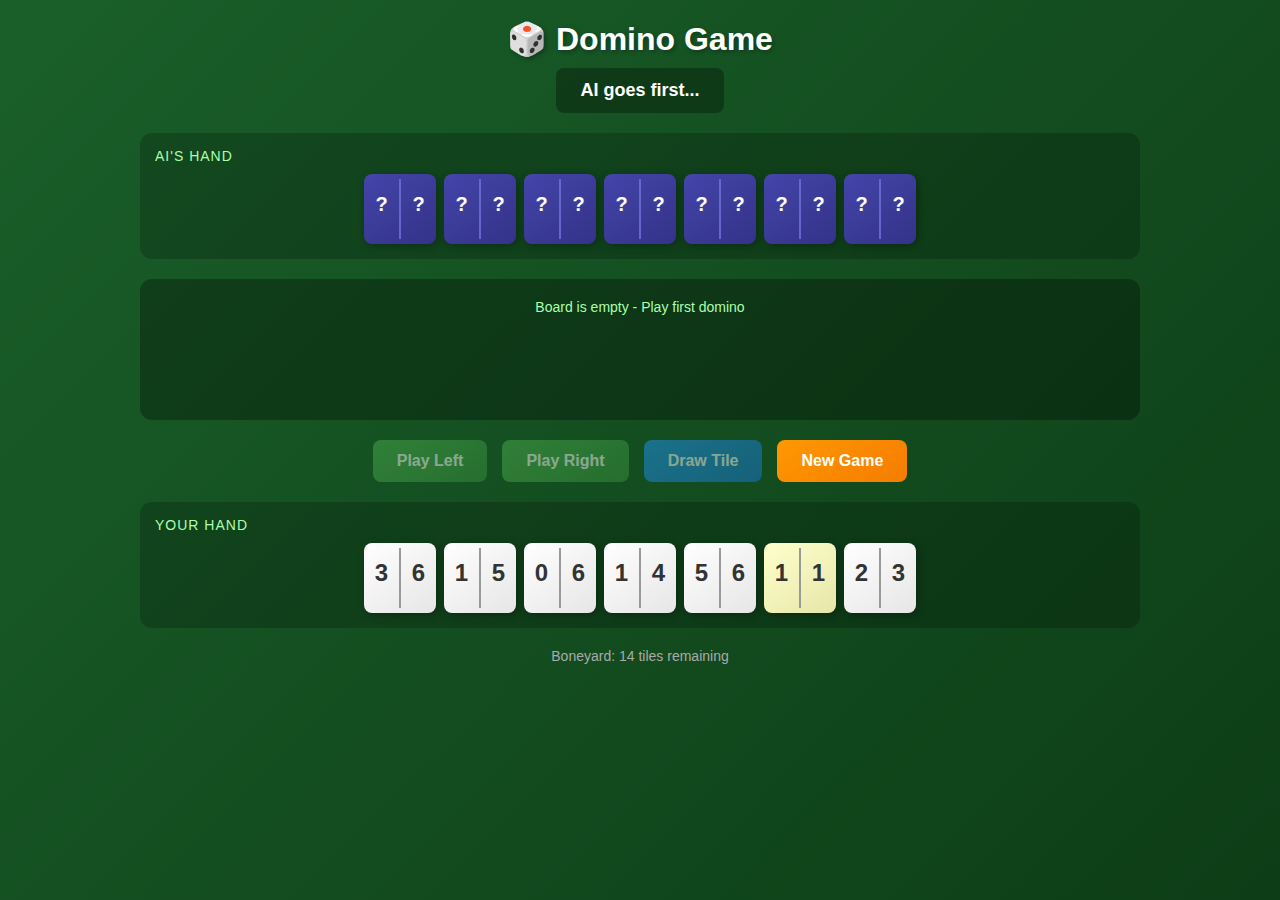
<file: domino_game.html>
<!DOCTYPE html>
<html lang="en">
<head>
    <meta charset="UTF-8">
    <meta name="viewport" content="width=device-width, initial-scale=1.0">
    <title>Domino Game</title>
    <style>
        * {
            margin: 0;
            padding: 0;
            box-sizing: border-box;
        }

        body {
            font-family: 'Segoe UI', Tahoma, Geneva, Verdana, sans-serif;
            background: linear-gradient(135deg, #1a5f2a 0%, #0d3d16 100%);
            min-height: 100vh;
            display: flex;
            flex-direction: column;
            align-items: center;
            padding: 20px;
        }

        h1 {
            color: #fff;
            text-shadow: 2px 2px 4px rgba(0,0,0,0.3);
            margin-bottom: 10px;
        }

        .status {
            background: rgba(0,0,0,0.3);
            color: #fff;
            padding: 12px 24px;
            border-radius: 8px;
            font-size: 18px;
            font-weight: bold;
            margin-bottom: 20px;
            text-align: center;
        }

        .game-area {
            width: 100%;
            max-width: 1000px;
        }

        .hand-container {
            background: rgba(0,0,0,0.2);
            border-radius: 12px;
            padding: 15px;
            margin-bottom: 20px;
        }

        .hand-label {
            color: #aaffaa;
            font-size: 14px;
            margin-bottom: 10px;
            text-transform: uppercase;
            letter-spacing: 1px;
        }

        .hand {
            display: flex;
            flex-wrap: wrap;
            gap: 8px;
            justify-content: center;
            min-height: 70px;
        }

        .domino {
            display: flex;
            background: linear-gradient(145deg, #ffffff, #e6e6e6);
            border-radius: 8px;
            box-shadow: 2px 2px 8px rgba(0,0,0,0.3);
            cursor: default;
            transition: transform 0.2s, box-shadow 0.2s;
        }

        .domino.clickable {
            cursor: pointer;
        }

        .domino.clickable:hover {
            transform: translateY(-5px);
            box-shadow: 4px 4px 12px rgba(0,0,0,0.4);
        }

        .domino.selected {
            transform: translateY(-8px);
            box-shadow: 0 0 20px #ffcc00, 4px 4px 12px rgba(0,0,0,0.4);
            outline: 3px solid #ffcc00;
        }

        .domino.double {
            background: linear-gradient(145deg, #ffffcc, #e6e6aa);
        }

        .domino.hidden {
            background: linear-gradient(145deg, #4444aa, #333388);
        }

        .domino-half {
            width: 35px;
            height: 60px;
            display: flex;
            align-items: center;
            justify-content: center;
            font-size: 24px;
            font-weight: bold;
            color: #333;
        }

        .domino.hidden .domino-half {
            color: #fff;
            font-size: 20px;
        }

        .domino-divider {
            width: 2px;
            background: #999;
            margin: 5px 0;
        }

        .domino.hidden .domino-divider {
            background: #6666cc;
        }

        .board-container {
            background: rgba(0,0,0,0.3);
            border-radius: 12px;
            padding: 20px;
            margin-bottom: 20px;
            min-height: 120px;
        }

        .board-info {
            color: #aaffaa;
            font-size: 14px;
            margin-bottom: 15px;
            text-align: center;
        }

        .board {
            display: flex;
            flex-wrap: wrap;
            gap: 5px;
            justify-content: center;
            align-items: center;
            min-height: 70px;
        }

        .board .domino {
            transform: scale(0.9);
        }

        .controls {
            display: flex;
            gap: 15px;
            justify-content: center;
            margin-bottom: 20px;
            flex-wrap: wrap;
        }

        button {
            padding: 12px 24px;
            font-size: 16px;
            font-weight: bold;
            border: none;
            border-radius: 8px;
            cursor: pointer;
            transition: all 0.2s;
        }

        button:disabled {
            opacity: 0.5;
            cursor: not-allowed;
        }

        .btn-play {
            background: linear-gradient(145deg, #4CAF50, #388E3C);
            color: white;
        }

        .btn-play:hover:not(:disabled) {
            background: linear-gradient(145deg, #5CBF60, #48A04C);
            transform: translateY(-2px);
        }

        .btn-draw {
            background: linear-gradient(145deg, #2196F3, #1976D2);
            color: white;
        }

        .btn-draw:hover:not(:disabled) {
            background: linear-gradient(145deg, #42A5F5, #2196F3);
            transform: translateY(-2px);
        }

        .btn-new {
            background: linear-gradient(145deg, #FF9800, #F57C00);
            color: white;
        }

        .btn-new:hover {
            background: linear-gradient(145deg, #FFA726, #FF9800);
            transform: translateY(-2px);
        }

        .info {
            color: #aaa;
            font-size: 14px;
            text-align: center;
        }

        .winner-overlay {
            position: fixed;
            top: 0;
            left: 0;
            right: 0;
            bottom: 0;
            background: rgba(0,0,0,0.8);
            display: flex;
            align-items: center;
            justify-content: center;
            z-index: 1000;
        }

        .winner-modal {
            background: linear-gradient(145deg, #2a7f3a, #1a5f2a);
            padding: 40px;
            border-radius: 16px;
            text-align: center;
            color: white;
            box-shadow: 0 10px 40px rgba(0,0,0,0.5);
        }

        .winner-modal h2 {
            font-size: 32px;
            margin-bottom: 20px;
        }

        .winner-modal p {
            font-size: 18px;
            margin-bottom: 10px;
            opacity: 0.9;
        }

        .winner-modal button {
            margin-top: 20px;
        }

        .hidden-overlay {
            display: none;
        }
    </style>
</head>
<body>
    <h1>🎲 Domino Game</h1>

    <div class="status" id="status">Your turn - Select a domino</div>

    <div class="game-area">
        <div class="hand-container">
            <div class="hand-label">AI's Hand</div>
            <div class="hand" id="ai-hand"></div>
        </div>

        <div class="board-container">
            <div class="board-info" id="board-info">Board is empty - Play first domino</div>
            <div class="board" id="board"></div>
        </div>

        <div class="controls">
            <button class="btn-play" id="btn-left" disabled onclick="playSelected('left')">Play Left</button>
            <button class="btn-play" id="btn-right" disabled onclick="playSelected('right')">Play Right</button>
            <button class="btn-draw" id="btn-draw" onclick="drawTile()">Draw Tile</button>
            <button class="btn-new" onclick="newGame()">New Game</button>
        </div>

        <div class="hand-container">
            <div class="hand-label">Your Hand</div>
            <div class="hand" id="player-hand"></div>
        </div>

        <div class="info" id="boneyard-info">Boneyard: 14 tiles remaining</div>
    </div>

    <div class="winner-overlay hidden-overlay" id="winner-overlay">
        <div class="winner-modal">
            <h2 id="winner-title">Game Over!</h2>
            <p id="winner-scores"></p>
            <button class="btn-new" onclick="newGame()">Play Again</button>
        </div>
    </div>

    <script>
        class Domino {
            constructor(left, right) {
                this.left = left;
                this.right = right;
            }

            flip() {
                return new Domino(this.right, this.left);
            }

            total() {
                return this.left + this.right;
            }

            isDouble() {
                return this.left === this.right;
            }

            equals(other) {
                return (this.left === other.left && this.right === other.right) ||
                       (this.left === other.right && this.right === other.left);
            }

            toString() {
                return `[${this.left}|${this.right}]`;
            }
        }

        class DominoGame {
            constructor() {
                this.reset();
            }

            reset() {
                this.boneyard = [];
                for (let i = 0; i <= 6; i++) {
                    for (let j = i; j <= 6; j++) {
                        this.boneyard.push(new Domino(i, j));
                    }
                }
                this.shuffle(this.boneyard);

                this.playerHand = this.boneyard.splice(0, 7);
                this.aiHand = this.boneyard.splice(0, 7);

                this.board = [];
                this.leftEnd = null;
                this.rightEnd = null;

                this.playerTurn = this.determineFirstPlayer();
                this.gameOver = false;
                this.winner = null;
            }

            shuffle(array) {
                for (let i = array.length - 1; i > 0; i--) {
                    const j = Math.floor(Math.random() * (i + 1));
                    [array[i], array[j]] = [array[j], array[i]];
                }
            }

            determineFirstPlayer() {
                const playerDoubles = this.playerHand.filter(d => d.isDouble());
                const aiDoubles = this.aiHand.filter(d => d.isDouble());

                const playerHighest = playerDoubles.length > 0
                    ? Math.max(...playerDoubles.map(d => d.total()))
                    : -1;
                const aiHighest = aiDoubles.length > 0
                    ? Math.max(...aiDoubles.map(d => d.total()))
                    : -1;

                if (playerHighest > aiHighest) return true;
                if (aiHighest > playerHighest) return false;
                return Math.random() < 0.5;
            }

            canPlay(domino) {
                if (this.board.length === 0) return ['left'];

                const placements = [];
                if (domino.left === this.leftEnd || domino.right === this.leftEnd) {
                    placements.push('left');
                }
                if (domino.left === this.rightEnd || domino.right === this.rightEnd) {
                    placements.push('right');
                }
                return placements;
            }

            playDomino(domino, side) {
                if (!this.canPlay(domino).includes(side)) return false;

                if (this.board.length === 0) {
                    this.board.push(domino);
                    this.leftEnd = domino.left;
                    this.rightEnd = domino.right;
                } else if (side === 'left') {
                    if (domino.right === this.leftEnd) {
                        this.board.unshift(domino);
                        this.leftEnd = domino.left;
                    } else {
                        this.board.unshift(domino.flip());
                        this.leftEnd = domino.right;
                    }
                } else {
                    if (domino.left === this.rightEnd) {
                        this.board.push(domino);
                        this.rightEnd = domino.right;
                    } else {
                        this.board.push(domino.flip());
                        this.rightEnd = domino.left;
                    }
                }
                return true;
            }

            drawFromBoneyard() {
                if (this.boneyard.length > 0) {
                    return this.boneyard.pop();
                }
                return null;
            }

            getPlayableDominoes(hand) {
                return hand.map(d => ({ domino: d, placements: this.canPlay(d) }))
                           .filter(item => item.placements.length > 0);
            }

            checkGameOver() {
                if (this.playerHand.length === 0) {
                    this.gameOver = true;
                    this.winner = "Player";
                    return true;
                }
                if (this.aiHand.length === 0) {
                    this.gameOver = true;
                    this.winner = "AI";
                    return true;
                }

                const playerCanPlay = this.getPlayableDominoes(this.playerHand).length > 0;
                const aiCanPlay = this.getPlayableDominoes(this.aiHand).length > 0;

                if (!playerCanPlay && !aiCanPlay && this.boneyard.length === 0) {
                    this.gameOver = true;
                    const playerTotal = this.playerHand.reduce((sum, d) => sum + d.total(), 0);
                    const aiTotal = this.aiHand.reduce((sum, d) => sum + d.total(), 0);

                    if (playerTotal < aiTotal) {
                        this.winner = "Player";
                    } else if (aiTotal < playerTotal) {
                        this.winner = "AI";
                    } else {
                        this.winner = "Tie";
                    }
                    return true;
                }
                return false;
            }
        }

        class DominoAI {
            constructor(game) {
                this.game = game;
            }

            chooseMove() {
                const playable = this.game.getPlayableDominoes(this.game.aiHand);
                if (playable.length === 0) return null;

                const doubles = playable.filter(p => p.domino.isDouble());
                let chosen;
                if (doubles.length > 0) {
                    chosen = doubles.reduce((a, b) => a.domino.total() > b.domino.total() ? a : b);
                } else {
                    chosen = playable.reduce((a, b) => a.domino.total() > b.domino.total() ? a : b);
                }

                return { domino: chosen.domino, side: chosen.placements[0] };
            }
        }

        // Game state
        let game = new DominoGame();
        let ai = new DominoAI(game);
        let selectedDomino = null;

        // DOM elements
        const statusEl = document.getElementById('status');
        const aiHandEl = document.getElementById('ai-hand');
        const boardEl = document.getElementById('board');
        const boardInfoEl = document.getElementById('board-info');
        const playerHandEl = document.getElementById('player-hand');
        const boneyardInfoEl = document.getElementById('boneyard-info');
        const btnLeft = document.getElementById('btn-left');
        const btnRight = document.getElementById('btn-right');
        const btnDraw = document.getElementById('btn-draw');
        const winnerOverlay = document.getElementById('winner-overlay');
        const winnerTitle = document.getElementById('winner-title');
        const winnerScores = document.getElementById('winner-scores');

        function createDominoElement(domino, options = {}) {
            const { hidden = false, clickable = false, selected = false } = options;

            const el = document.createElement('div');
            el.className = 'domino';
            if (hidden) el.classList.add('hidden');
            if (domino && domino.isDouble()) el.classList.add('double');
            if (clickable) el.classList.add('clickable');
            if (selected) el.classList.add('selected');

            const leftHalf = document.createElement('div');
            leftHalf.className = 'domino-half';
            leftHalf.textContent = hidden ? '?' : domino.left;

            const divider = document.createElement('div');
            divider.className = 'domino-divider';

            const rightHalf = document.createElement('div');
            rightHalf.className = 'domino-half';
            rightHalf.textContent = hidden ? '?' : domino.right;

            el.appendChild(leftHalf);
            el.appendChild(divider);
            el.appendChild(rightHalf);

            if (clickable && !hidden) {
                el.addEventListener('click', () => selectDomino(domino));
            }

            return el;
        }

        function selectDomino(domino) {
            if (!game.playerTurn || game.gameOver) return;

            selectedDomino = domino;
            updateDisplay();

            const placements = game.canPlay(domino);
            btnLeft.disabled = !placements.includes('left');
            btnRight.disabled = !placements.includes('right');

            if (placements.length > 0) {
                statusEl.textContent = `Selected ${domino} - Choose where to play`;
            } else {
                statusEl.textContent = `Selected ${domino} - Cannot play this tile!`;
            }
        }

        function playSelected(side) {
            if (!selectedDomino || !game.playerTurn) return;

            if (game.playDomino(selectedDomino, side)) {
                const idx = game.playerHand.findIndex(d => d.equals(selectedDomino));
                if (idx !== -1) game.playerHand.splice(idx, 1);

                selectedDomino = null;
                btnLeft.disabled = true;
                btnRight.disabled = true;

                if (game.checkGameOver()) {
                    endGame();
                } else {
                    game.playerTurn = false;
                    updateDisplay();
                    statusEl.textContent = "AI is thinking...";
                    setTimeout(aiTurn, 800);
                }
            }
        }

        function drawTile() {
            if (!game.playerTurn || game.gameOver) return;

            if (game.getPlayableDominoes(game.playerHand).length > 0) {
                statusEl.textContent = "You have playable tiles! Select one.";
                return;
            }

            const domino = game.drawFromBoneyard();
            if (domino) {
                game.playerHand.push(domino);
                statusEl.textContent = `Drew ${domino}`;
                updateDisplay();

                if (game.getPlayableDominoes(game.playerHand).length === 0) {
                    if (game.boneyard.length === 0) {
                        statusEl.textContent = "No playable tiles - passing turn";
                        game.playerTurn = false;
                        if (game.checkGameOver()) {
                            endGame();
                        } else {
                            setTimeout(aiTurn, 800);
                        }
                    }
                }
            } else {
                statusEl.textContent = "Boneyard empty - passing turn";
                game.playerTurn = false;
                if (game.checkGameOver()) {
                    endGame();
                } else {
                    setTimeout(aiTurn, 800);
                }
            }
        }

        function aiTurn() {
            if (game.gameOver) return;

            game.playerTurn = false;
            updateDisplay();

            const move = ai.chooseMove();

            if (move) {
                game.playDomino(move.domino, move.side);
                const idx = game.aiHand.findIndex(d => d.equals(move.domino));
                if (idx !== -1) game.aiHand.splice(idx, 1);
                statusEl.textContent = `AI played ${move.domino} on ${move.side}`;
            } else {
                let drewPlayable = false;
                while (game.boneyard.length > 0) {
                    const domino = game.drawFromBoneyard();
                    game.aiHand.push(domino);
                    const placements = game.canPlay(domino);
                    if (placements.length > 0) {
                        game.playDomino(domino, placements[0]);
                        const idx = game.aiHand.findIndex(d => d.equals(domino));
                        if (idx !== -1) game.aiHand.splice(idx, 1);
                        statusEl.textContent = `AI drew and played ${domino}`;
                        drewPlayable = true;
                        break;
                    }
                }
                if (!drewPlayable) {
                    statusEl.textContent = "AI passed (no playable tiles)";
                }
            }

            if (game.checkGameOver()) {
                endGame();
            } else {
                game.playerTurn = true;
                updateDisplay();
                const playable = game.getPlayableDominoes(game.playerHand);
                if (playable.length > 0) {
                    statusEl.textContent = "Your turn - Select a domino";
                } else {
                    if (game.boneyard.length > 0) {
                        statusEl.textContent = "No playable tiles - Draw from boneyard";
                    } else {
                        statusEl.textContent = "No playable tiles and boneyard empty - passing";
                        game.playerTurn = false;
                        setTimeout(() => {
                            if (game.checkGameOver()) {
                                endGame();
                            } else {
                                aiTurn();
                            }
                        }, 800);
                    }
                }
            }
        }

        function updateDisplay() {
            // AI hand
            aiHandEl.innerHTML = '';
            game.aiHand.forEach(d => {
                aiHandEl.appendChild(createDominoElement(d, { hidden: true }));
            });

            // Board
            boardEl.innerHTML = '';
            if (game.board.length > 0) {
                boardInfoEl.textContent = `Left end: ${game.leftEnd}  |  Right end: ${game.rightEnd}`;
                game.board.forEach(d => {
                    boardEl.appendChild(createDominoElement(d));
                });
            } else {
                boardInfoEl.textContent = "Board is empty - Play first domino";
            }

            // Player hand
            playerHandEl.innerHTML = '';
            game.playerHand.forEach(d => {
                const isSelected = selectedDomino && d.equals(selectedDomino);
                playerHandEl.appendChild(createDominoElement(d, {
                    clickable: game.playerTurn,
                    selected: isSelected
                }));
            });

            // Boneyard info
            boneyardInfoEl.textContent = `Boneyard: ${game.boneyard.length} tiles remaining`;

            // Buttons
            btnDraw.disabled = !game.playerTurn;
        }

        function endGame() {
            updateDisplay();

            const playerScore = game.playerHand.reduce((sum, d) => sum + d.total(), 0);
            const aiScore = game.aiHand.reduce((sum, d) => sum + d.total(), 0);

            if (game.winner === "Tie") {
                winnerTitle.textContent = "It's a Tie!";
            } else if (game.winner === "Player") {
                winnerTitle.textContent = "🎉 You Win!";
            } else {
                winnerTitle.textContent = "AI Wins!";
            }

            winnerScores.innerHTML = `Your remaining: ${playerScore}<br>AI remaining: ${aiScore}`;
            winnerOverlay.classList.remove('hidden-overlay');
        }

        function newGame() {
            game = new DominoGame();
            ai = new DominoAI(game);
            selectedDomino = null;
            btnLeft.disabled = true;
            btnRight.disabled = true;
            winnerOverlay.classList.add('hidden-overlay');
            updateDisplay();

            if (game.playerTurn) {
                statusEl.textContent = "Your turn - Select a domino";
            } else {
                statusEl.textContent = "AI goes first...";
                setTimeout(aiTurn, 1000);
            }
        }

        // Initialize
        updateDisplay();
        if (!game.playerTurn) {
            statusEl.textContent = "AI goes first...";
            setTimeout(aiTurn, 1000);
        }
    </script>
</body>
</html>
</file>
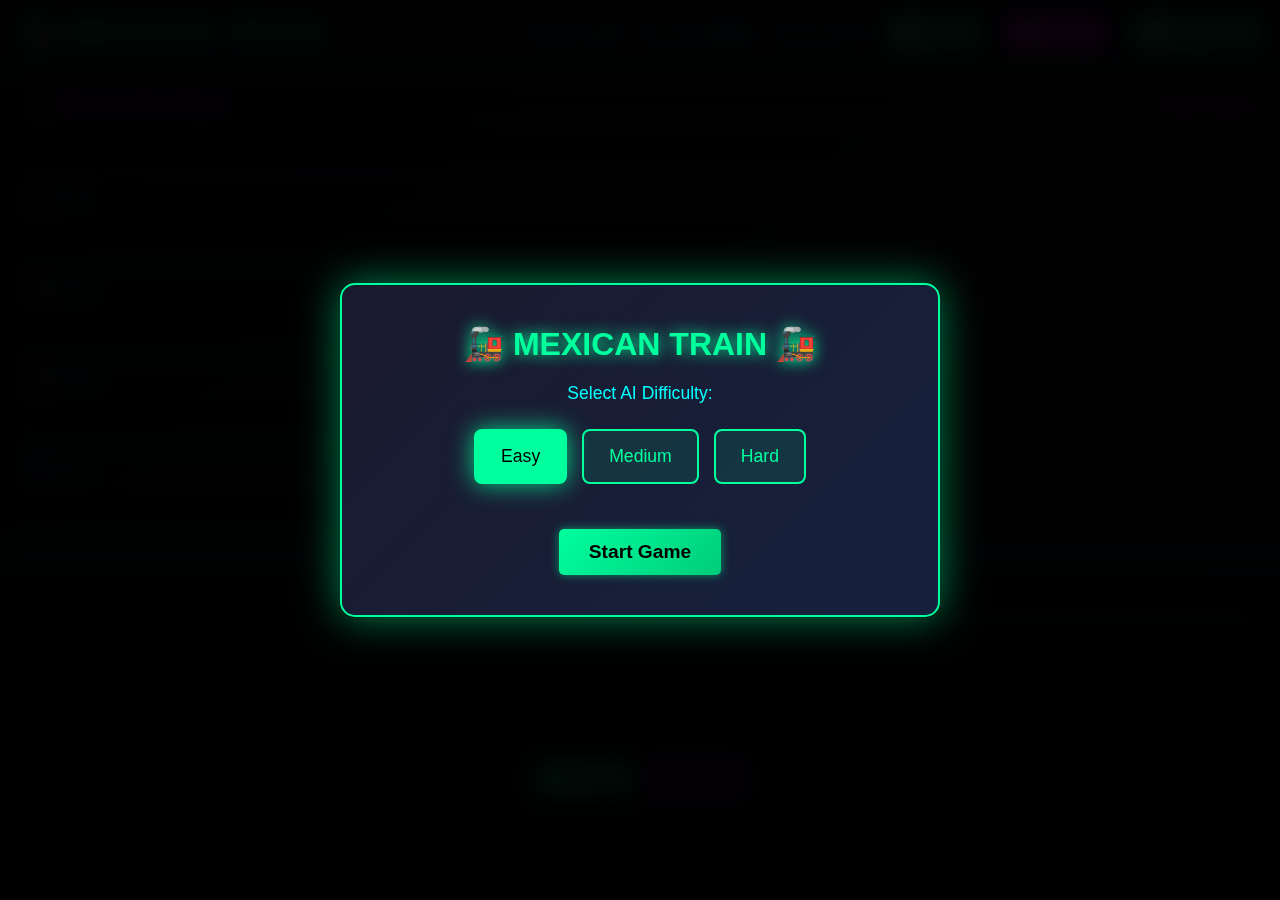
<file: mexican_train.html>
<!DOCTYPE html>
<html lang="en">
<head>
    <meta charset="UTF-8">
    <meta name="viewport" content="width=device-width, initial-scale=1.0">
    <title>Mexican Train Domino - Neon Night Edition</title>
    <style>
        * {
            margin: 0;
            padding: 0;
            box-sizing: border-box;
        }

        body {
            font-family: 'Segoe UI', Tahoma, Geneva, Verdana, sans-serif;
            background: linear-gradient(135deg, #0a0a0a 0%, #1a1a2e 100%);
            color: #00ff9d;
            overflow-x: hidden;
            min-height: 100vh;
        }

        /* Grid background pattern */
        body::before {
            content: '';
            position: fixed;
            top: 0;
            left: 0;
            width: 100%;
            height: 100%;
            background-image: 
                linear-gradient(rgba(0, 255, 157, 0.03) 1px, transparent 1px),
                linear-gradient(90deg, rgba(0, 255, 157, 0.03) 1px, transparent 1px);
            background-size: 30px 30px;
            pointer-events: none;
            z-index: 0;
        }

        .game-container {
            position: relative;
            width: 100%;
            height: 100vh;
            display: flex;
            flex-direction: column;
            z-index: 1;
        }

        /* Header */
        .game-header {
            padding: 15px 20px;
            background: rgba(26, 26, 46, 0.9);
            border-bottom: 2px solid #00ff9d;
            box-shadow: 0 0 20px rgba(0, 255, 157, 0.3);
            display: flex;
            justify-content: space-between;
            align-items: center;
            flex-wrap: wrap;
            gap: 15px;
        }

        .game-title {
            font-size: 1.8em;
            font-weight: bold;
            text-shadow: 0 0 10px #00ff9d, 0 0 20px #00ff9d;
            letter-spacing: 2px;
        }

        .game-info {
            display: flex;
            gap: 25px;
            align-items: center;
            flex-wrap: wrap;
        }

        .info-item {
            font-size: 0.95em;
            color: #00ffff;
            text-shadow: 0 0 5px #00ffff;
        }

        .info-label {
            color: #888;
            margin-right: 5px;
        }

        /* Trains area (top 60%) */
        .trains-area {
            flex: 6;
            padding: 20px;
            overflow: hidden;
            display: flex;
            flex-direction: column;
            gap: 0;
        }

        .train-lane {
            flex: 1;
            background: rgba(20, 20, 35, 0.6);
            border: 1px solid rgba(0, 255, 157, 0.2);
            border-radius: 0;
            padding: 10px;
            position: relative;
            overflow: hidden;
            transition: all 0.3s ease;
        }

        .train-lane.playable {
            border-color: #00ff9d;
            box-shadow: 0 0 20px rgba(0, 255, 157, 0.4);
            background: rgba(0, 255, 157, 0.05);
        }

        .train-lane.mexican-train {
            border-color: #ff00ff;
        }

        .train-lane.mexican-train.playable {
            border-color: #ff00ff;
            box-shadow: 0 0 20px rgba(255, 0, 255, 0.5);
            background: rgba(255, 0, 255, 0.05);
        }

        .train-lane.drop-target {
            background: rgba(0, 255, 157, 0.15);
            border-color: #00ff9d;
            box-shadow: 0 0 30px rgba(0, 255, 157, 0.6);
        }

        .train-header {
            display: flex;
            justify-content: space-between;
            align-items: center;
            margin-bottom: 8px;
            padding-bottom: 5px;
            border-bottom: 1px solid rgba(255, 255, 255, 0.1);
        }

        .train-name {
            font-size: 0.9em;
            font-weight: bold;
            color: #00ffff;
            text-shadow: none;
        }

        .mexican-train .train-name {
            color: #ff00ff;
            text-shadow: none;
        }

        .train-status {
            font-size: 0.75em;
            color: #888;
        }

        .train-public {
            color: #ff00ff;
            text-shadow: 0 0 5px #ff00ff;
        }

        .train-tiles {
            display: flex;
            gap: 8px;
            align-items: center;
            height: calc(100% - 35px);
            overflow-x: auto;
            overflow-y: hidden;
            padding: 5px 0;
            justify-content: flex-start;
        }

        .train-tiles::-webkit-scrollbar {
            height: 4px;
        }

        .train-tiles::-webkit-scrollbar-track {
            background: rgba(0, 0, 0, 0.3);
        }

        .train-tiles::-webkit-scrollbar-thumb {
            background: rgba(0, 255, 157, 0.5);
            border-radius: 2px;
        }

        /* Domino tile - BASE STYLES */
        .domino {
            background: #0a0a0a;
            border: 1px solid #333;
            border-radius: 6px;
            display: flex;
            position: relative;
            cursor: pointer;
            transition: all 0.2s ease;
            box-shadow: inset 0 1px 3px rgba(0, 0, 0, 0.8);
        }

        .domino:hover {
            transform: translateY(-3px);
            box-shadow: inset 0 1px 3px rgba(0, 0, 0, 0.8), 0 4px 12px rgba(0, 0, 0, 0.5);
        }

        .domino.selected {
            border-color: #ffff00;
            box-shadow: 0 0 15px rgba(255, 255, 0, 0.8);
            transform: translateY(-5px);
        }

        .domino.dragging {
            opacity: 0.5;
            cursor: grabbing;
        }

        .domino.help-highlight {
            animation: helpPulse 1s ease-in-out 5;
            border-color: #00ff9d;
        }

        @keyframes helpPulse {
            0%, 100% {
                box-shadow: inset 0 1px 3px rgba(0, 0, 0, 0.8), 0 0 15px rgba(0, 255, 157, 0.8);
                border-color: #00ff9d;
            }
            50% {
                box-shadow: inset 0 1px 3px rgba(0, 0, 0, 0.8), 0 0 25px rgba(0, 255, 157, 1);
                border-color: #00ff9d;
            }
        }

        /* HORIZONTAL dominoes for train lanes */
        .domino.horizontal {
            flex-direction: row;
            width: 60px;
            height: 35px;
            min-width: 60px;
        }

        /* VERTICAL dominoes for player hand */
        .domino.vertical {
            flex-direction: column;
            width: 50px;
            height: 100px;
            min-width: 50px;
        }

        .domino-half {
            flex: 1;
            display: flex;
            align-items: center;
            justify-content: center;
            font-size: 1.3em;
            font-weight: bold;
        }

        /* Smaller font for horizontal dominoes */
        .domino.horizontal .domino-half {
            font-size: 1.1em;
        }

        /* Neon colors for each number */
        .domino-half[data-value="0"] { color: #00ffff; text-shadow: 0 0 8px #00ffff; }
        .domino-half[data-value="1"] { color: #00ff9d; text-shadow: 0 0 8px #00ff9d; }
        .domino-half[data-value="2"] { color: #ff00ff; text-shadow: 0 0 8px #ff00ff; }
        .domino-half[data-value="3"] { color: #ffff00; text-shadow: 0 0 8px #ffff00; }
        .domino-half[data-value="4"] { color: #ff6600; text-shadow: 0 0 8px #ff6600; }
        .domino-half[data-value="5"] { color: #00ccff; text-shadow: 0 0 8px #00ccff; }
        .domino-half[data-value="6"] { color: #ff0066; text-shadow: 0 0 8px #ff0066; }
        .domino-half[data-value="7"] { color: #66ff00; text-shadow: 0 0 8px #66ff00; }
        .domino-half[data-value="8"] { color: #9900ff; text-shadow: 0 0 8px #9900ff; }
        .domino-half[data-value="9"] { color: #ff3300; text-shadow: 0 0 8px #ff3300; }
        .domino-half[data-value="10"] { color: #00ff66; text-shadow: 0 0 8px #00ff66; }
        .domino-half[data-value="11"] { color: #ff9900; text-shadow: 0 0 8px #ff9900; }
        .domino-half[data-value="12"] { color: #cc00ff; text-shadow: 0 0 8px #cc00ff; }

        .domino-divider {
            background: linear-gradient(to bottom, transparent, #00ff9d, transparent);
            box-shadow: 0 0 3px #00ff9d;
        }

        /* Horizontal divider */
        .domino.horizontal .domino-divider {
            width: 1px;
            height: 100%;
            background: linear-gradient(to bottom, transparent, #00ff9d, transparent);
        }

        /* Vertical divider */
        .domino.vertical .domino-divider {
            width: 100%;
            height: 1px;
            background: linear-gradient(to right, transparent, #00ff9d, transparent);
        }

        .engine-marker {
            position: absolute;
            top: 50%;
            left: 50%;
            transform: translate(-50%, -50%);
            width: 30px;
            height: 30px;
            border-radius: 50%;
            background: radial-gradient(circle, #ff00ff 0%, #8b00ff 100%);
            box-shadow: 0 0 15px #ff00ff;
            display: flex;
            align-items: center;
            justify-content: center;
            font-size: 0.8em;
            font-weight: bold;
            color: white;
            z-index: 10;
        }

        /* Player hand area (bottom 40%) */
        .player-area {
            flex: 4;
            background: rgba(15, 15, 30, 0.9);
            border-top: 2px solid #00ffff;
            box-shadow: 0 -5px 20px rgba(0, 255, 255, 0.3);
            padding: 20px;
            overflow-y: auto;
            display: flex;
            flex-direction: column;
            align-items: center;
        }

        .player-header {
            width: 100%;
            text-align: center;
            margin-bottom: 15px;
            padding-bottom: 10px;
            border-bottom: 1px solid rgba(0, 255, 255, 0.3);
            display: flex;
            justify-content: center;
            align-items: center;
            gap: 15px;
        }

        .player-name {
            font-size: 1.2em;
            font-weight: bold;
            color: #00ffff;
            text-shadow: 0 0 8px #00ffff;
        }

        .btn-help {
            padding: 5px 12px;
            background: rgba(255, 255, 0, 0.1);
            border: 1px solid rgba(255, 255, 0, 0.5);
            border-radius: 5px;
            color: #ffff00;
            font-weight: bold;
            cursor: pointer;
            transition: all 0.2s ease;
            font-size: 0.85em;
        }

        .btn-help:hover {
            background: rgba(255, 255, 0, 0.2);
            box-shadow: 0 0 10px rgba(255, 255, 0, 0.5);
        }

        .player-actions {
            display: flex;
            gap: 10px;
            justify-content: center;
            margin-top: 15px;
        }

        .btn {
            padding: 8px 16px;
            background: linear-gradient(135deg, #00ff9d 0%, #00cc7a 100%);
            border: none;
            border-radius: 5px;
            color: #000;
            font-weight: bold;
            cursor: pointer;
            transition: all 0.2s ease;
            box-shadow: 0 0 10px rgba(0, 255, 157, 0.5);
            font-size: 0.9em;
        }

        .btn:hover:not(:disabled) {
            transform: translateY(-2px);
            box-shadow: 0 0 15px rgba(0, 255, 157, 0.8);
        }

        .btn:disabled {
            opacity: 0.4;
            cursor: not-allowed;
        }

        .btn-secondary {
            background: linear-gradient(135deg, #ff00ff 0%, #cc00cc 100%);
            box-shadow: 0 0 10px rgba(255, 0, 255, 0.5);
        }

        .btn-secondary:hover:not(:disabled) {
            box-shadow: 0 0 15px rgba(255, 0, 255, 0.8);
        }

        .btn-draw-highlight {
            animation: drawGlow 1s ease-in-out 5;
        }

        @keyframes drawGlow {
            0%, 100% {
                box-shadow: 0 0 10px rgba(255, 255, 0, 0.5);
            }
            50% {
                box-shadow: 0 0 25px rgba(255, 255, 0, 1);
            }
        }

        .player-hand {
            display: flex;
            flex-wrap: wrap;
            gap: 12px;
            justify-content: center;
            align-items: center;
            min-height: 100px;
            margin-bottom: 15px;
        }

        .player-hand .domino {
            cursor: grab;
        }

        .player-hand .domino:active {
            cursor: grabbing;
        }

        /* Overlay screens */
        .overlay {
            position: fixed;
            top: 0;
            left: 0;
            width: 100%;
            height: 100%;
            background: rgba(0, 0, 0, 0.95);
            display: flex;
            align-items: center;
            justify-content: center;
            z-index: 1000;
            backdrop-filter: blur(10px);
        }

        .overlay.hidden {
            display: none;
        }

        .modal {
            background: linear-gradient(135deg, #1a1a2e 0%, #16213e 100%);
            border: 2px solid #00ff9d;
            border-radius: 15px;
            padding: 40px;
            max-width: 600px;
            width: 90%;
            box-shadow: 0 0 40px rgba(0, 255, 157, 0.5);
            text-align: center;
            max-height: 80vh;
            overflow-y: auto;
        }

        .modal h2 {
            font-size: 2em;
            margin-bottom: 20px;
            color: #00ff9d;
            text-shadow: 0 0 15px #00ff9d;
        }

        .modal h3 {
            font-size: 1.3em;
            margin-top: 20px;
            margin-bottom: 10px;
            color: #00ffff;
            text-align: left;
        }

        .modal p {
            margin: 15px 0;
            font-size: 1.1em;
            color: #00ffff;
        }

        .modal ul {
            text-align: left;
            margin: 10px 0 10px 20px;
            color: #00ffff;
            line-height: 1.6;
        }

        .modal li {
            margin: 8px 0;
        }

        .difficulty-select {
            display: flex;
            gap: 15px;
            justify-content: center;
            margin: 25px 0;
        }

        .difficulty-btn {
            padding: 15px 25px;
            font-size: 1.1em;
            background: rgba(0, 255, 157, 0.1);
            border: 2px solid #00ff9d;
            color: #00ff9d;
            border-radius: 8px;
            cursor: pointer;
            transition: all 0.3s ease;
        }

        .difficulty-btn:hover {
            background: rgba(0, 255, 157, 0.3);
            box-shadow: 0 0 20px rgba(0, 255, 157, 0.6);
            transform: scale(1.05);
        }

        .difficulty-btn.selected {
            background: #00ff9d;
            color: #000;
            box-shadow: 0 0 25px rgba(0, 255, 157, 0.8);
        }

        .leaderboard {
            margin: 25px 0;
            text-align: left;
        }

        .leaderboard-entry {
            padding: 10px;
            margin: 8px 0;
            background: rgba(0, 255, 157, 0.05);
            border-left: 3px solid #00ff9d;
            border-radius: 5px;
            display: flex;
            justify-content: space-between;
            color: #00ffff;
        }

        .status-message {
            position: fixed;
            top: 80px;
            left: 50%;
            transform: translateX(-50%);
            background: rgba(0, 0, 0, 0.9);
            border: 2px solid #00ff9d;
            border-radius: 8px;
            padding: 15px 30px;
            color: #00ff9d;
            font-size: 1.1em;
            box-shadow: 0 0 20px rgba(0, 255, 157, 0.5);
            z-index: 999;
            animation: slideDown 0.3s ease;
        }

        @keyframes slideDown {
            from {
                transform: translateX(-50%) translateY(-100%);
                opacity: 0;
            }
            to {
                transform: translateX(-50%) translateY(0);
                opacity: 1;
            }
        }

        .scores-table {
            width: 100%;
            margin: 20px 0;
            border-collapse: collapse;
        }

        .scores-table th,
        .scores-table td {
            padding: 10px;
            border: 1px solid rgba(0, 255, 157, 0.3);
            text-align: center;
        }

        .scores-table th {
            background: rgba(0, 255, 157, 0.2);
            color: #00ff9d;
        }

        .scores-table td {
            color: #00ffff;
        }

        /* Responsive design */
        @media (max-width: 768px) {
            .game-title {
                font-size: 1.3em;
            }

            .game-info {
                font-size: 0.85em;
            }

            .trains-area {
                padding: 10px;
                gap: 0;
            }

            .domino.horizontal {
                width: 50px;
                height: 30px;
                min-width: 50px;
            }

            .domino.vertical {
                width: 40px;
                height: 80px;
                min-width: 40px;
            }

            .modal {
                padding: 25px;
            }

            .difficulty-select {
                flex-direction: column;
            }
        }
    </style>
</head>
<body>
    <div class="game-container">
        <!-- Header -->
        <div class="game-header">
            <div class="game-title">🚂 MEXICAN TRAIN</div>
            <div class="game-info">
                <div class="info-item">
                    <span class="info-label">Round:</span>
                    <span id="round-num">1/13</span>
                </div>
                <div class="info-item">
                    <span class="info-label">Engine:</span>
                    <span id="engine-num">[12|12]</span>
                </div>
                <div class="info-item">
                    <span class="info-label">Boneyard:</span>
                    <span id="boneyard-count">0</span>
                </div>
                <button class="btn" onclick="showRules()">📋 Rules</button>
                <button class="btn btn-secondary" onclick="showLeaderboard()">📊 Scores</button>
                <button class="btn" onclick="newGame()">🔄 New Game</button>
            </div>
        </div>

        <!-- Trains Area (60%) -->
        <div class="trains-area">
            <!-- Mexican Train (Public) -->
            <div class="train-lane mexican-train" id="train-mexican" data-train="mexican">
                <div class="train-header">
                    <div class="train-name">🚂 MEXICAN TRAIN (Public)</div>
                    <div class="train-status train-public">Always Playable</div>
                </div>
                <div class="train-tiles" id="tiles-mexican"></div>
            </div>

            <!-- AI Player Trains -->
            <div class="train-lane" id="train-1" data-train="1">
                <div class="train-header">
                    <div class="train-name">🤖 JAX</div>
                    <div class="train-status" id="status-1">Private</div>
                </div>
                <div class="train-tiles" id="tiles-1"></div>
            </div>

            <div class="train-lane" id="train-2" data-train="2">
                <div class="train-header">
                    <div class="train-name">🤖 KIRA</div>
                    <div class="train-status" id="status-2">Private</div>
                </div>
                <div class="train-tiles" id="tiles-2"></div>
            </div>

            <div class="train-lane" id="train-3" data-train="3">
                <div class="train-header">
                    <div class="train-name">🤖 ZANE</div>
                    <div class="train-status" id="status-3">Private</div>
                </div>
                <div class="train-tiles" id="tiles-3"></div>
            </div>

            <!-- Player Train -->
            <div class="train-lane" id="train-0" data-train="0">
                <div class="train-header">
                    <div class="train-name">👤 YOU</div>
                    <div class="train-status" id="status-0">Private</div>
                </div>
                <div class="train-tiles" id="tiles-0"></div>
            </div>
        </div>

        <!-- Player Hand Area (40%) -->
        <div class="player-area">
            <div class="player-header">
                <div class="player-name">YOUR HAND (<span id="hand-count">0</span> tiles)</div>
                <button class="btn-help" onclick="showHelp()">💡 Help</button>
            </div>
            <div class="player-hand" id="player-hand"></div>
            <div class="player-actions">
                <button class="btn" id="btn-draw" onclick="drawTile()">Draw Tile</button>
                <button class="btn btn-secondary" id="btn-pass" onclick="passTurn()" disabled>Pass Turn</button>
            </div>
        </div>
    </div>

    <!-- Welcome/Setup Overlay -->
    <div class="overlay" id="welcome-overlay">
        <div class="modal">
            <h2>🚂 MEXICAN TRAIN 🚂</h2>
            <p>Select AI Difficulty:</p>
            <div class="difficulty-select">
                <button class="difficulty-btn selected" data-difficulty="easy">Easy</button>
                <button class="difficulty-btn" data-difficulty="medium">Medium</button>
                <button class="difficulty-btn" data-difficulty="hard">Hard</button>
            </div>
            <button class="btn" onclick="startGame()" style="margin-top: 20px; font-size: 1.2em; padding: 12px 30px;">
                Start Game
            </button>
        </div>
    </div>

    <!-- Rules Overlay -->
    <div class="overlay hidden" id="rules-overlay">
        <div class="modal">
            <h2>📋 GAME RULES 📋</h2>
            
            <h3>🎯 Objective</h3>
            <p>Be the player with the <strong>lowest score</strong> after 13 rounds.</p>
            
            <h3>🎮 How to Play</h3>
            <ul>
                <li><strong>Match numbers:</strong> Place dominoes so one end matches the open end of a train</li>
                <li><strong>Your turn:</strong> Play one domino on any available train, or draw if you can't play</li>
                <li><strong>Drag & drop:</strong> Drag dominoes from your hand to highlighted trains</li>
            </ul>
            
            <h3>🚂 Train Types</h3>
            <ul>
                <li><strong>Your Train:</strong> Private (only you can play) unless you pass a turn</li>
                <li><strong>Mexican Train:</strong> Public train, always playable by everyone</li>
                <li><strong>Opponent Trains:</strong> Private, become public when they pass</li>
            </ul>
            
            <h3>🎲 Special Rules</h3>
            <ul>
                <li><strong>Doubles:</strong> Must be covered with another tile in the same turn</li>
                <li><strong>Drawing:</strong> If you can't play, draw one tile. If still can't play, pass (your train becomes public)</li>
                <li><strong>Engine:</strong> Each round starts with a different double (12-12 down to 0-0)</li>
            </ul>
            
            <h3>📊 Scoring</h3>
            <ul>
                <li>Each pip (dot) = <strong>1 point</strong></li>
                <li>Double-blank [0|0] = <strong>50 points</strong></li>
                <li>Score is the sum of tiles remaining in your hand when round ends</li>
            </ul>
            
            <h3>🏆 Winning</h3>
            <p>After 13 rounds (engines 12 down to 0), the player with the <strong>lowest total score wins</strong>!</p>
            
            <button class="btn" onclick="hideRules()" style="margin-top: 20px;">
                Got it!
            </button>
        </div>
    </div>

    <!-- Round End Overlay -->
    <div class="overlay hidden" id="round-end-overlay">
        <div class="modal">
            <h2 id="round-end-title">Round Complete!</h2>
            <table class="scores-table" id="round-scores"></table>
            <button class="btn" onclick="nextRound()" style="margin-top: 20px; font-size: 1.1em; padding: 10px 25px;">
                Next Round
            </button>
        </div>
    </div>

    <!-- Game End Overlay -->
    <div class="overlay hidden" id="game-end-overlay">
        <div class="modal">
            <h2>🏆 Game Complete! 🏆</h2>
            <table class="scores-table" id="final-scores"></table>
            <button class="btn" onclick="newGame()" style="margin-top: 20px; font-size: 1.1em; padding: 10px 25px;">
                New Game
            </button>
            <button class="btn btn-secondary" onclick="showLeaderboard()" style="margin-top: 10px; font-size: 1.1em; padding: 10px 25px;">
                View Leaderboard
            </button>
        </div>
    </div>

    <!-- Leaderboard Overlay -->
    <div class="overlay hidden" id="leaderboard-overlay">
        <div class="modal">
            <h2>📊 LEADERBOARD 📊</h2>
            <div class="leaderboard" id="leaderboard-content"></div>
            <button class="btn" onclick="hideLeaderboard()" style="margin-top: 20px;">
                Close
            </button>
        </div>
    </div>

    <script>
        // ============================================
        // DOMINO CLASS
        // ============================================
        class Domino {
            constructor(left, right) {
                this.left = left;
                this.right = right;
            }

            flip() {
                return new Domino(this.right, this.left);
            }

            total() {
                return this.left + this.right;
            }

            isDouble() {
                return this.left === this.right;
            }

            equals(other) {
                return (this.left === other.left && this.right === other.right) ||
                       (this.left === other.right && this.right === other.left);
            }

            toString() {
                return `[${this.left}|${this.right}]`;
            }

            getScore() {
                if (this.left === 0 && this.right === 0) return 50;
                return this.total();
            }
        }

        // ============================================
        // MEXICAN TRAIN GAME CLASS
        // ============================================
        class MexicanTrainGame {
            constructor(difficulty = 'medium') {
                this.difficulty = difficulty;
                this.roundEngines = [12, 11, 10, 9, 8, 7, 6, 5, 4, 3, 2, 1, 0];
                this.currentRound = 0;
                this.players = ['You', 'Jax', 'Kira', 'Zane'];
                this.totalScores = [0, 0, 0, 0];
                this.reset();
            }

            reset() {
                this.engine = this.roundEngines[this.currentRound];
                this.boneyard = this.createDominoSet();
                this.hands = [[], [], [], []];
                this.trains = {
                    mexican: [],
                    0: [],
                    1: [],
                    2: [],
                    3: []
                };
                this.publicTrains = new Set(['mexican']);
                this.currentPlayer = 0;
                this.roundOver = false;
                this.mustCoverDouble = null;
                this.hasDrawn = false;
                this.dealDominoes();
            }

            createDominoSet() {
                const dominoes = [];
                for (let i = 0; i <= 12; i++) {
                    for (let j = i; j <= 12; j++) {
                        dominoes.push(new Domino(i, j));
                    }
                }
                return this.shuffle(dominoes);
            }

            shuffle(array) {
                for (let i = array.length - 1; i > 0; i--) {
                    const j = Math.floor(Math.random() * (i + 1));
                    [array[i], array[j]] = [array[j], array[i]];
                }
                return array;
            }

            dealDominoes() {
                const tilesPerPlayer = 15;
                for (let i = 0; i < 4; i++) {
                    this.hands[i] = this.boneyard.splice(0, tilesPerPlayer);
                }
            }

            getPlayableTrains(playerIndex) {
                const playable = [];
                playable.push('mexican');
                playable.push(playerIndex);
                
                for (let train of this.publicTrains) {
                    if (train !== 'mexican' && train !== playerIndex) {
                        playable.push(train);
                    }
                }
                
                return playable;
            }

            getTrainEnd(train) {
                const trainKey = train === 'mexican' ? 'mexican' : parseInt(train);
                const tiles = this.trains[trainKey];
                
                if (tiles.length === 0) {
                    return this.engine;
                }
                
                return tiles[tiles.length - 1].right;
            }

            canPlayDomino(domino, train) {
                const end = this.getTrainEnd(train);
                return domino.left === end || domino.right === end;
            }

            playDomino(domino, train, playerIndex) {
                const trainKey = train === 'mexican' ? 'mexican' : parseInt(train);
                const end = this.getTrainEnd(train);
                
                let orientedDomino = domino;
                if (domino.left === end) {
                    orientedDomino = domino;
                } else if (domino.right === end) {
                    orientedDomino = domino.flip();
                } else {
                    console.error('Domino cannot be played on this train!');
                    return false;
                }
                
                this.trains[trainKey].push(orientedDomino);
                
                const handIndex = this.hands[playerIndex].findIndex(d => d.equals(domino));
                if (handIndex !== -1) {
                    this.hands[playerIndex].splice(handIndex, 1);
                }
                
                if (orientedDomino.isDouble()) {
                    this.mustCoverDouble = trainKey;
                } else if (this.mustCoverDouble === trainKey) {
                    this.mustCoverDouble = null;
                }
                
                if (trainKey === playerIndex && this.publicTrains.has(playerIndex)) {
                    this.publicTrains.delete(playerIndex);
                }
                
                return true;
            }

            drawFromBoneyard(playerIndex) {
                if (this.boneyard.length > 0) {
                    const domino = this.boneyard.pop();
                    this.hands[playerIndex].push(domino);
                    return domino;
                }
                return null;
            }

            makeTrainPublic(trainIndex) {
                this.publicTrains.add(trainIndex);
            }

            checkRoundOver() {
                for (let i = 0; i < 4; i++) {
                    if (this.hands[i].length === 0) {
                        this.roundOver = true;
                        return true;
                    }
                }
                
                if (this.boneyard.length === 0) {
                    let anyoneCanPlay = false;
                    for (let i = 0; i < 4; i++) {
                        const playableTrains = this.getPlayableTrains(i);
                        for (let domino of this.hands[i]) {
                            for (let train of playableTrains) {
                                if (this.canPlayDomino(domino, train)) {
                                    anyoneCanPlay = true;
                                    break;
                                }
                            }
                            if (anyoneCanPlay) break;
                        }
                        if (anyoneCanPlay) break;
                    }
                    
                    if (!anyoneCanPlay) {
                        this.roundOver = true;
                        return true;
                    }
                }
                
                return false;
            }

            getRoundScores() {
                return this.hands.map(hand => 
                    hand.reduce((sum, domino) => sum + domino.getScore(), 0)
                );
            }

            nextRound() {
                this.currentRound++;
                if (this.currentRound < this.roundEngines.length) {
                    this.reset();
                    return true;
                }
                return false;
            }
        }

        // ============================================
        // AI PLAYER CLASS
        // ============================================
        class AIPlayer {
            constructor(game, playerIndex, difficulty) {
                this.game = game;
                this.playerIndex = playerIndex;
                this.difficulty = difficulty;
            }

            chooseMove() {
                const hand = this.game.hands[this.playerIndex];
                const playableTrains = this.game.getPlayableTrains(this.playerIndex);
                
                let moves = [];
                
                for (let domino of hand) {
                    for (let train of playableTrains) {
                        if (this.game.canPlayDomino(domino, train)) {
                            const score = this.evaluateMove(domino, train);
                            moves.push({ domino, train, score });
                        }
                    }
                }
                
                if (moves.length === 0) return null;
                
                moves.sort((a, b) => b.score - a.score);
                
                if (this.difficulty === 'easy') {
                    return moves[Math.floor(Math.random() * moves.length)];
                }
                
                if (this.difficulty === 'medium') {
                    const topMoves = moves.slice(0, Math.min(3, moves.length));
                    return topMoves[Math.floor(Math.random() * topMoves.length)];
                }
                
                return moves[0];
            }

            evaluateMove(domino, train) {
                let score = 0;
                score += domino.total();
                if (domino.isDouble()) score += 20;
                if (train === this.playerIndex) score += 15;
                if (train === 'mexican') score += 10;
                if (domino.left === 0 && domino.right === 0) score += 50;
                return score;
            }
        }

        // ============================================
        // GAME STATE
        // ============================================
        let game;
        let aiPlayers = [];
        let selectedDomino = null;
        let selectedDifficulty = 'medium';
        let draggedDomino = null;
        let draggedElement = null;
        let helpTimeout = null;

        function getLeaderboard() {
            const saved = localStorage.getItem('mexicanTrainLeaderboard');
            return saved ? JSON.parse(saved) : [];
        }

        function saveToLeaderboard(totalScore, rounds) {
            const leaderboard = getLeaderboard();
            leaderboard.push({
                date: new Date().toLocaleString(),
                score: totalScore,
                rounds: rounds,
                difficulty: selectedDifficulty
            });
            leaderboard.sort((a, b) => a.score - b.score);
            localStorage.setItem('mexicanTrainLeaderboard', JSON.stringify(leaderboard.slice(0, 10)));
        }

        // ============================================
        // UI FUNCTIONS
        // ============================================
        function createDominoElement(domino, options = {}) {
            const { clickable = false, selected = false, draggable = false, orientation = 'vertical' } = options;
            
            const el = document.createElement('div');
            el.className = `domino ${orientation}`;
            if (selected) el.classList.add('selected');
            
            const leftHalf = document.createElement('div');
            leftHalf.className = 'domino-half';
            leftHalf.setAttribute('data-value', domino.left);
            leftHalf.textContent = domino.left;
            
            const divider = document.createElement('div');
            divider.className = 'domino-divider';
            
            const rightHalf = document.createElement('div');
            rightHalf.className = 'domino-half';
            rightHalf.setAttribute('data-value', domino.right);
            rightHalf.textContent = domino.right;
            
            el.appendChild(leftHalf);
            el.appendChild(divider);
            el.appendChild(rightHalf);
            
            if (clickable) {
                el.style.cursor = 'pointer';
                el.addEventListener('click', () => selectDomino(domino));
            }

            if (draggable) {
                el.draggable = true;
                el.addEventListener('dragstart', (e) => {
                    draggedDomino = domino;
                    draggedElement = el;
                    el.classList.add('dragging');
                    e.dataTransfer.effectAllowed = 'move';
                });
                el.addEventListener('dragend', () => {
                    el.classList.remove('dragging');
                    draggedDomino = null;
                    draggedElement = null;
                    document.querySelectorAll('.train-lane').forEach(lane => {
                        lane.classList.remove('drop-target');
                    });
                });
            }
            
            return el;
        }

        function updateDisplay() {
            document.getElementById('round-num').textContent = `${game.currentRound + 1}/13`;
            document.getElementById('engine-num').textContent = `[${game.engine}|${game.engine}]`;
            document.getElementById('boneyard-count').textContent = game.boneyard.length;
            
            updateTrain('mexican', game.trains.mexican);
            for (let i = 0; i < 4; i++) {
                updateTrain(i, game.trains[i]);
                updateTrainStatus(i);
            }
            
            updatePlayerHand();
            highlightPlayableTrains();
        }

        function updateTrain(trainKey, tiles) {
            const tilesContainer = document.getElementById(`tiles-${trainKey}`);
            tilesContainer.innerHTML = '';
            
            if (tiles.length === 0) {
                const engineMarker = document.createElement('div');
                engineMarker.className = 'engine-marker';
                engineMarker.textContent = game.engine;
                tilesContainer.appendChild(engineMarker);
            } else {
                const visibleTiles = tiles.slice(-8);
                visibleTiles.forEach(domino => {
                    tilesContainer.appendChild(createDominoElement(domino, { orientation: 'horizontal' }));
                });
            }
        }

        function updateTrainStatus(trainIndex) {
            const statusEl = document.getElementById(`status-${trainIndex}`);
            if (game.publicTrains.has(trainIndex)) {
                statusEl.textContent = '🔓 Public';
                statusEl.classList.add('train-public');
            } else {
                statusEl.textContent = '🔒 Private';
                statusEl.classList.remove('train-public');
            }
        }

        function updatePlayerHand() {
            const handEl = document.getElementById('player-hand');
            const hand = game.hands[0];
            
            handEl.innerHTML = '';
            document.getElementById('hand-count').textContent = hand.length;
            
            hand.forEach(domino => {
                const isSelected = selectedDomino && domino.equals(selectedDomino);
                const el = createDominoElement(domino, {
                    clickable: game.currentPlayer === 0 && !game.roundOver,
                    selected: isSelected,
                    draggable: game.currentPlayer === 0 && !game.roundOver,
                    orientation: 'vertical'
                });
                handEl.appendChild(el);
            });
        }

        function highlightPlayableTrains() {
            document.querySelectorAll('.train-lane').forEach(lane => {
                lane.classList.remove('playable');
                lane.style.cursor = 'default';
                lane.onclick = null;
                
                lane.ondragover = null;
                lane.ondragenter = null;
                lane.ondragleave = null;
                lane.ondrop = null;
            });
            
            if (game.currentPlayer !== 0 || game.roundOver) return;
            
            const playableTrains = game.getPlayableTrains(0);
            playableTrains.forEach(train => {
                const trainEl = document.getElementById(`train-${train}`);
                if (trainEl) {
                    trainEl.classList.add('playable');
                    
                    trainEl.ondragover = (e) => {
                        e.preventDefault();
                        e.dataTransfer.dropEffect = 'move';
                    };
                    
                    trainEl.ondragenter = (e) => {
                        e.preventDefault();
                        if (draggedDomino && game.canPlayDomino(draggedDomino, train)) {
                            trainEl.classList.add('drop-target');
                        }
                    };
                    
                    trainEl.ondragleave = () => {
                        trainEl.classList.remove('drop-target');
                    };
                    
                    trainEl.ondrop = (e) => {
                        e.preventDefault();
                        trainEl.classList.remove('drop-target');
                        if (draggedDomino && game.canPlayDomino(draggedDomino, train)) {
                            playDomino(draggedDomino, train);
                        }
                    };
                }
            });
        }

        function showHelp() {
            if (game.currentPlayer !== 0 || game.roundOver) return;
            
            // Clear existing help highlights
            clearHelpHighlights();
            
            const hand = game.hands[0];
            const playableTrains = game.getPlayableTrains(0);
            const playableEnds = playableTrains.map(train => game.getTrainEnd(train));
            
            let hasPlayableTiles = false;
            const handElements = document.querySelectorAll('.player-hand .domino');
            
            handElements.forEach((el, index) => {
                const domino = hand[index];
                const isPlayable = playableEnds.some(end => 
                    domino.left === end || domino.right === end
                );
                
                if (isPlayable) {
                    el.classList.add('help-highlight');
                    hasPlayableTiles = true;
                }
            });
            
            if (hasPlayableTiles) {
                showMessage('✅ These tiles can be played on highlighted trains!');
            } else {
                showMessage('❌ No playable dominoes this turn. Draw a tile!');
                document.getElementById('btn-draw').classList.add('btn-draw-highlight');
            }
            
            // Clear highlights after 5 seconds
            helpTimeout = setTimeout(clearHelpHighlights, 5000);
        }

        function clearHelpHighlights() {
            if (helpTimeout) {
                clearTimeout(helpTimeout);
                helpTimeout = null;
            }
            document.querySelectorAll('.help-highlight').forEach(el => {
                el.classList.remove('help-highlight');
            });
            document.getElementById('btn-draw').classList.remove('btn-draw-highlight');
        }

        function selectDomino(domino) {
            if (game.currentPlayer !== 0 || game.roundOver) return;
            
            clearHelpHighlights();
            selectedDomino = domino;
            updateDisplay();
            
            const playableTrains = game.getPlayableTrains(0);
            let canPlayAnywhere = false;
            
            for (let train of playableTrains) {
                if (game.canPlayDomino(domino, train)) {
                    canPlayAnywhere = true;
                    break;
                }
            }
            
            if (canPlayAnywhere) {
                showMessage(`Selected ${domino} - Click a highlighted train to play`);
                enableTrainClick();
            } else {
                showMessage(`Selected ${domino} - Cannot play this tile!`);
            }
        }

        function enableTrainClick() {
            const playableTrains = game.getPlayableTrains(0);
            
            playableTrains.forEach(train => {
                const trainEl = document.getElementById(`train-${train}`);
                if (trainEl && selectedDomino && game.canPlayDomino(selectedDomino, train)) {
                    trainEl.style.cursor = 'pointer';
                    trainEl.onclick = () => playDomino(selectedDomino, train);
                }
            });
        }

        function playDomino(domino, train) {
            if (!domino || game.currentPlayer !== 0) return;
            
            clearHelpHighlights();
            
            if (game.playDomino(domino, train, 0)) {
                showMessage(`Played ${domino} on ${train === 'mexican' ? 'Mexican Train' : 'your train'}`);
                selectedDomino = null;
                game.hasDrawn = false;
                
                document.querySelectorAll('.train-lane').forEach(lane => {
                    lane.style.cursor = 'default';
                    lane.onclick = null;
                });
                
                if (game.checkRoundOver()) {
                    endRound();
                } else {
                    nextPlayer();
                }
            }
        }

        function drawTile() {
            if (game.currentPlayer !== 0 || game.roundOver || game.hasDrawn) return;
            
            clearHelpHighlights();
            
            const domino = game.drawFromBoneyard(0);
            if (domino) {
                game.hasDrawn = true;
                showMessage(`Drew ${domino}`);
                updateDisplay();
                
                const playableTrains = game.getPlayableTrains(0);
                let canPlay = false;
                for (let train of playableTrains) {
                    if (game.canPlayDomino(domino, train)) {
                        canPlay = true;
                        break;
                    }
                }
                
                if (!canPlay) {
                    document.getElementById('btn-pass').disabled = false;
                }
            } else {
                showMessage('Boneyard is empty!');
                document.getElementById('btn-pass').disabled = false;
            }
        }

        function passTurn() {
            if (game.currentPlayer !== 0 || !game.hasDrawn) return;
            
            clearHelpHighlights();
            game.makeTrainPublic(0);
            showMessage('Passed turn - Your train is now public');
            game.hasDrawn = false;
            document.getElementById('btn-pass').disabled = true;
            
            if (game.checkRoundOver()) {
                endRound();
            } else {
                nextPlayer();
            }
        }

        function nextPlayer() {
            game.currentPlayer = (game.currentPlayer + 1) % 4;
            updateDisplay();
            
            if (game.currentPlayer !== 0) {
                setTimeout(aiTurn, 800);
            } else {
                document.getElementById('btn-draw').disabled = false;
            }
        }

        function aiTurn() {
            const ai = aiPlayers[game.currentPlayer - 1];
            const move = ai.chooseMove();
            
            if (move) {
                game.playDomino(move.domino, move.train, game.currentPlayer);
                const trainName = move.train === 'mexican' ? 'Mexican Train' : game.players[parseInt(move.train)];
                showMessage(`${game.players[game.currentPlayer]} played ${move.domino} on ${trainName}'s train`);
                
                updateDisplay();
                
                if (game.checkRoundOver()) {
                    setTimeout(endRound, 1000);
                } else {
                    setTimeout(nextPlayer, 1000);
                }
            } else {
                const drawn = game.drawFromBoneyard(game.currentPlayer);
                if (drawn) {
                    showMessage(`${game.players[game.currentPlayer]} drew a tile`);
                    updateDisplay();
                    
                    const aiRetry = aiPlayers[game.currentPlayer - 1];
                    const retryMove = aiRetry.chooseMove();
                    
                    if (retryMove) {
                        setTimeout(() => {
                            game.playDomino(retryMove.domino, retryMove.train, game.currentPlayer);
                            showMessage(`${game.players[game.currentPlayer]} played ${retryMove.domino}`);
                            updateDisplay();
                            
                            if (game.checkRoundOver()) {
                                setTimeout(endRound, 1000);
                            } else {
                                setTimeout(nextPlayer, 1000);
                            }
                        }, 800);
                    } else {
                        game.makeTrainPublic(game.currentPlayer);
                        showMessage(`${game.players[game.currentPlayer]} passed - train is public`);
                        updateDisplay();
                        
                        if (game.checkRoundOver()) {
                            setTimeout(endRound, 1000);
                        } else {
                            setTimeout(nextPlayer, 1000);
                        }
                    }
                } else {
                    game.makeTrainPublic(game.currentPlayer);
                    showMessage(`${game.players[game.currentPlayer]} passed - train is public`);
                    updateDisplay();
                    
                    if (game.checkRoundOver()) {
                        setTimeout(endRound, 1000);
                    } else {
                        setTimeout(nextPlayer, 1000);
                    }
                }
            }
        }

        function endRound() {
            const scores = game.getRoundScores();
            for (let i = 0; i < 4; i++) {
                game.totalScores[i] += scores[i];
            }
            
            const tableHTML = `
                <tr>
                    <th>Player</th>
                    <th>Round Score</th>
                    <th>Total Score</th>
                </tr>
                ${game.players.map((player, i) => `
                    <tr>
                        <td>${player}</td>
                        <td>${scores[i]}</td>
                        <td>${game.totalScores[i]}</td>
                    </tr>
                `).join('')}
            `;
            
            document.getElementById('round-scores').innerHTML = tableHTML;
            
            if (game.currentRound === game.roundEngines.length - 1) {
                endGame();
            } else {
                document.getElementById('round-end-title').textContent = 
                    `Round ${game.currentRound + 1} Complete!`;
                document.getElementById('round-end-overlay').classList.remove('hidden');
            }
        }

        function nextRound() {
            document.getElementById('round-end-overlay').classList.add('hidden');
            game.nextRound();
            updateDisplay();
            
            if (game.currentPlayer !== 0) {
                setTimeout(aiTurn, 1000);
            }
        }

        function endGame() {
            const winner = game.totalScores.indexOf(Math.min(...game.totalScores));
            
            const tableHTML = `
                <tr>
                    <th>Player</th>
                    <th>Final Score</th>
                </tr>
                ${game.players.map((player, i) => `
                    <tr style="${i === winner ? 'background: rgba(0,255,157,0.2); font-weight: bold;' : ''}">
                        <td>${player} ${i === winner ? '🏆' : ''}</td>
                        <td>${game.totalScores[i]}</td>
                    </tr>
                `).join('')}
            `;
            
            document.getElementById('final-scores').innerHTML = tableHTML;
            document.getElementById('game-end-overlay').classList.remove('hidden');
            
            if (winner === 0) {
                saveToLeaderboard(game.totalScores[0], 13);
            }
        }

        function showMessage(text) {
            const existing = document.querySelector('.status-message');
            if (existing) existing.remove();
            
            const msg = document.createElement('div');
            msg.className = 'status-message';
            msg.textContent = text;
            document.body.appendChild(msg);
            
            setTimeout(() => msg.remove(), 3000);
        }

        function showRules() {
            document.getElementById('rules-overlay').classList.remove('hidden');
        }

        function hideRules() {
            document.getElementById('rules-overlay').classList.add('hidden');
        }

        function showLeaderboard() {
            const leaderboard = getLeaderboard();
            const content = document.getElementById('leaderboard-content');
            
            if (leaderboard.length === 0) {
                content.innerHTML = '<p style="text-align: center; color: #888;">No games played yet!</p>';
            } else {
                content.innerHTML = leaderboard.map((entry, i) => `
                    <div class="leaderboard-entry">
                        <div>
                            <strong>#${i + 1}</strong> - ${entry.date}
                            <br><small style="color: #888;">${entry.difficulty.toUpperCase()} difficulty</small>
                        </div>
                        <div style="text-align: right;">
                            <strong>${entry.score}</strong> points
                            <br><small style="color: #888;">${entry.rounds} rounds</small>
                        </div>
                    </div>
                `).join('');
            }
            
            document.getElementById('leaderboard-overlay').classList.remove('hidden');
        }

        function hideLeaderboard() {
            document.getElementById('leaderboard-overlay').classList.add('hidden');
        }

        function startGame() {
            document.getElementById('welcome-overlay').classList.add('hidden');
            game = new MexicanTrainGame(selectedDifficulty);
            aiPlayers = [
                new AIPlayer(game, 1, selectedDifficulty),
                new AIPlayer(game, 2, selectedDifficulty),
                new AIPlayer(game, 3, selectedDifficulty)
            ];
            updateDisplay();
            
            if (game.currentPlayer !== 0) {
                setTimeout(aiTurn, 1000);
            }
        }

        function newGame() {
            document.getElementById('game-end-overlay').classList.add('hidden');
            document.getElementById('welcome-overlay').classList.remove('hidden');
        }

        // ============================================
        // INITIALIZATION
        // ============================================
        document.querySelectorAll('.difficulty-btn').forEach(btn => {
            btn.addEventListener('click', function() {
                document.querySelectorAll('.difficulty-btn').forEach(b => b.classList.remove('selected'));
                this.classList.add('selected');
                selectedDifficulty = this.dataset.difficulty;
            });
        });
    </script>
</body>
</html>
</file>
<file: styles.css>
/* ============================================
   FOUC PREVENTION (Flash of Unstyled Content)
   ============================================ */

/* Prevent white flash on page load */
html {
    background-color: #0a0a0a;
}

body {
    opacity: 0;
    transition: opacity 0.4s ease-in;
    background-color: #0a0a0a;
}

body.loaded {
    opacity: 1;
}

/* Ensure lanes start dark before rendering */
.train-lane {
    flex: 1;
    background: rgba(20, 20, 35, 0.6);
    border: 1px solid rgba(0, 255, 157, 0.2);
    border-radius: 8px;
    padding: 5px;
    position: relative;
    overflow: hidden;
    transition: border-color 0.3s ease, box-shadow 0.3s ease, background 0.3s ease; /* was 'all' — excludes height/padding to prevent vertical jitter */
    display: flex;
    flex-direction: row;
    align-items: center;
    gap: 10px;
    visibility: hidden;
}

body.loaded .train-lane {
    visibility: visible;
}

/* ============================================
   BASE STYLES & RESET
   ============================================ */

   * {
    margin: 0;
    padding: 0;
    box-sizing: border-box;
}

body {
    font-family: 'Segoe UI', Tahoma, Geneva, Verdana, sans-serif;
    background: linear-gradient(135deg, #0a0a0a 0%, #1a1a2e 100%);
    color: #00ff9d;
    overflow-x: hidden; 
    min-height: 100vh;
}

/* Grid background pattern */
body::before {
    content: '';
    position: fixed;
    top: 0;
    left: 0;
    width: 100%;
    height: 100%;
    background-image: 
        linear-gradient(rgba(0, 255, 157, 0.03) 1px, transparent 1px),
        linear-gradient(90deg, rgba(0, 255, 157, 0.03) 1px, transparent 1px);
    background-size: 30px 30px;
    pointer-events: none;
    z-index: 0;
}

/* ============================================
   DEALING ANIMATION OVERRIDES
   ============================================ */

html.dealing,
body.dealing {
    overflow: hidden !important;
    position: fixed !important;
    width: 100vw !important;
    height: 100vh !important;
    scrollbar-width: none !important;
    -ms-overflow-style: none !important;
}

html.dealing::-webkit-scrollbar,
body.dealing::-webkit-scrollbar,
.dealing *::-webkit-scrollbar {
    display: none !important;
}

.domino.deal-animation {
    position: absolute !important;
    z-index: 9999 !important;
    animation: dealCard 0.5s cubic-bezier(0.34, 1.56, 0.64, 1) forwards;
    opacity: 0;
    will-change: transform, opacity;
}

@keyframes dealCard {
    0% {
        transform: translateY(-50vh) translateX(-30px) rotate(180deg) scale(0.3);
        opacity: 0;
    }
    60% {
        transform: translateY(10px) translateX(0) rotate(-5deg) scale(1.1);
        opacity: 1;
    }
    80% {
        transform: translateY(-5px) rotate(3deg) scale(0.95);
    }
    100% {
        transform: translateY(0) rotate(0) scale(1);
        opacity: 1;
        position: relative !important;
    }
}

.dealing-overlay {
    position: fixed;
    top: 0;
    left: 0;
    width: 100%;
    height: 100%;
    background: radial-gradient(circle at 50% 20%, rgba(0, 255, 157, 0.1), transparent 50%);
    pointer-events: none;
    z-index: 500;
    opacity: 0;
    transition: opacity 0.3s ease;
    display: none;
}

.dealing-overlay.active {
    opacity: 1;
    display: block;
    background: radial-gradient(circle, rgba(0, 255, 157, 0.15) 0%, transparent 70%);
}

.player-hand.dealing {
    overflow: hidden !important;
    position: relative !important;
    min-height: 150px;
}

.player-area.dealing {
    min-height: 300px;
}

.player-hand.dealing {
    min-height: 140px !important;
    max-height: 140px !important;
}

.player-area .player-hand.dealing {
    overflow: hidden !important;
    overflow-x: hidden !important;
    overflow-y: hidden !important;
    max-height: none !important;
}

/* ============================================
   MAIN LAYOUT
   ============================================ */

.game-container {
    position: relative;
    width: 100%;
    height: 100vh;
    display: flex;
    flex-direction: column;
    z-index: 1;
}

/* ============================================
   HEADER
   ============================================ */

.game-header {
    padding: 0 20px 0 0;
    background: rgba(26, 26, 46, 0.9);
    border-bottom: 2px solid #00ff9d;
    box-shadow: 0 0 20px rgba(0, 255, 157, 0.3);
    display: flex;
    justify-content: space-between;
    align-items: center;
    flex-wrap: nowrap; /* Prevent wrapping */
    gap: 15px;
    position: relative;
    z-index: 10;
    height: 80px;
}

.game-title {
    font-size: 1.8em;
    font-weight: bold;
    text-shadow: 0 0 10px #00ff9d, 0 0 20px #00ff9d;
    letter-spacing: 2px;
    flex-shrink: 0;
    display: flex;
    align-items: center;
    height: 100%;
    padding: 0;
    margin: 0;
}

/* On desktop the row1 wrapper is invisible to layout —
   logo + buttons behave as direct children of .game-header */
.game-header-row1 {
    display: contents;
}

.header-logo {
    height: 60px;      /* cap logo on desktop so it doesn't fill full 80px header */
    max-height: 60px;
    width: auto;
    object-fit: contain;
    display: block;
}

.header-buttons {
    position: absolute;
    left: 50%;
    transform: translateX(-50%);
    display: flex;
    gap: 10px;
    z-index: 5;
    max-width: 400px;
}

.game-info {
    display: flex;
    gap: 8px;
    align-items: center;
    flex-wrap: nowrap;
    flex-shrink: 0;
    margin-left: auto;   /* push right */
    padding-right: 20px; /* match the header's right padding so stats don't get clipped */
    z-index: 6;
}

.info-item {
    font-size: 0.95em;
    color: #00ffff;
    text-shadow: none;
    transition: all 0.3s ease;
    display: inline-block;
    white-space: nowrap; /* Prevent text wrapping */
}

.info-label {
    color: #888;
    margin-right: 5px;
}

/* ============================================
   TRAINS AREA
   ============================================ */

.trains-area {
    flex: 6;
    padding: 15px;
    overflow: hidden;
    display: flex;
    flex-direction: column;
    gap: 6px;
}

.train-lane.playable {
    border-color: #00ff9d;
    box-shadow: 0 0 20px rgba(0, 255, 157, 0.4);
    background: rgba(0, 255, 157, 0.05);
}

.train-lane.mexican-train {
    border-color: #ff00ff;
}

.train-lane.mexican-train.playable {
    border-color: #ff00ff;
    box-shadow: 0 0 20px rgba(255, 0, 255, 0.5);
    background: rgba(255, 0, 255, 0.05);
}

.train-lane.drop-target {
    background: rgba(0, 255, 157, 0.15);
    border-color: #00ff9d;
    box-shadow: 0 0 30px rgba(0, 255, 157, 0.6);
}

.train-info {
    min-width: 170px;
    max-width: 170px;
    display: flex;
    flex-direction: column;
    gap: 5px;
    padding-left: 8px;
}

.train-name {
    font-size: 0.95em;
    font-weight: bold;
    color: #00ffff;
    text-shadow: none;
    white-space: nowrap;
    margin-left: 0;
}

.mexican-train .train-name {
    color: #ff00ff;
    text-shadow: none;
    margin-left: 0;
}

.train-status {
    font-size: 0.8em;
    color: #888;
    margin-top: 0; 
    margin-left: 40px; 
}

.train-public {
    color: #ff00ff;
    text-shadow: 0 0 5px #ff00ff;
}

/* Desktop: restore content via CSS since HTML text node is empty */
.mexican-train-status::before {
    content: '🔐 Always Playable';
}

.train-tile-count {
    font-size: 0.8em;
    color: #888;
}

.train-info-row2 {
    display: flex;
    align-items: center;
    gap: 10px;
    font-size: 0.8em;
}

.train-tile-count {
    font-size: 1em;
    color: #888;
}

.train-status-inline {
    color: #888;
    white-space: nowrap;
}

.train-status-inline.public {
    color: #ff00ff;
    text-shadow: 0 0 5px #ff00ff;
}

/* ============================================
   ENGINE & TILES
   ============================================ */

.engine-start {
    min-width: 40px;
    max-width: 40px;
    height: 40px;
    border-radius: 50%;
    background: radial-gradient(circle, #ff00ff 0%, #8b00ff 100%);
    box-shadow: 0 0 15px #ff00ff;
    display: flex;
    align-items: center;
    justify-content: center;
    font-size: 1em;
    font-weight: bold;
    color: white;
    flex-shrink: 0;
    opacity: 1;
    transition: opacity 0.5s ease;
}

.engine-start.hidden {
    opacity: 0;
    width: 0;
    min-width: 0;
    max-width: 0;
    margin: 0;
    overflow: hidden;
}

.train-tiles {
    flex: 1;
    display: flex;
    gap: 8px;
    align-items: center;
    overflow-x: auto;
    overflow-y: hidden;
    padding: 8px;
    padding-right: 80px; /* Physical space for next tile (70px + 8px gap) */
    min-height: 70px;
    scroll-behavior: auto; /* was smooth — prevents left-then-bounce-back on mobile */
    scroll-snap-type: none; /* was x proximity — disable snap to prevent jumpy repositioning */
    scrollbar-width: none;          /* Firefox — hide scrollbar */
    -ms-overflow-style: none;       /* IE/Edge — hide scrollbar */
}

.train-tiles.auto-scrolling {
    scroll-behavior: smooth;
}

/* Hide scrollbar for Chrome/Safari/Opera — keep horizontal scroll functional */
.train-tiles::-webkit-scrollbar {
    display: none;
}

/* ============================================
   DOMINO TILES
   ============================================ */

.domino {
    background: #0a0a0a;
    border: 1px solid #333;
    border-radius: 6px;
    display: flex;
    position: relative;
    cursor: pointer;
    transition: all 0.2s ease;
    box-shadow: inset 0 1px 3px rgba(0, 0, 0, 0.8);
    overflow: visible;
}

.domino:hover {
    transform: translateY(-3px);
    box-shadow: inset 0 1px 3px rgba(0, 0, 0, 0.8), 0 4px 12px rgba(0, 0, 0, 0.5);
}

.domino.selected {
    border: 3px solid #ffd700 !important;
    box-shadow: 0 0 20px rgba(255, 215, 0, 0.8) !important;
    transform: scale(1.05) translateY(-5px) !important;
    z-index: 10;
    cursor: pointer;
}

.domino.selected:hover {
    transform: scale(1.08) translateY(-8px) !important;
    box-shadow: 0 0 25px rgba(255, 215, 0, 1) !important;
}

.domino.dragging {
    opacity: 0.5;
    cursor: grabbing;
}

.domino.help-highlight {
    animation: helpPulse 1s ease-in-out 5;
    border-color: #00ff9d;
}

@keyframes helpPulse {
    0%, 100% {
        box-shadow: inset 0 1px 3px rgba(0, 0, 0, 0.8), 0 0 15px rgba(0, 255, 157, 0.8);
        border-color: #00ff9d;
    }
    50% {
        box-shadow: inset 0 1px 3px rgba(0, 0, 0, 0.8), 0 0 25px rgba(0, 255, 157, 1);
        border-color: #00ff9d;
    }
}

.domino.double-glow {
    animation: doubleGlow 1s ease-in-out infinite;
}

@keyframes doubleGlow {
    0%, 100% {
        box-shadow: inset 0 1px 3px rgba(0, 0, 0, 0.8), 0 0 15px rgba(255, 255, 0, 0.8);
        border-color: #ffff00;
    }
    50% {
        box-shadow: inset 0 1px 3px rgba(0, 0, 0, 0.8), 0 0 30px rgba(255, 255, 0, 1);
        border-color: #ffff00;
    }
}

.domino.horizontal {
    flex-direction: row;
    width: 70px;
    height: 50px;
    min-width: 70px;
}

.domino.vertical {
    flex-direction: column;
    width: 50px;
    height: 100px;
    min-width: 50px;
}

.domino-half {
    flex: 1;
    display: flex;
    align-items: center;
    justify-content: center;
    font-size: 1.3em;
    font-weight: bold;
}

.domino.horizontal .domino-half {
    font-size: 1.3em;
}

/* Neon colors */
.domino-half[data-value="0"] { color: #00ffff; text-shadow: 0 0 8px #00ffff; }
.domino-half[data-value="1"] { color: #00ff9d; text-shadow: 0 0 8px #00ff9d; }
.domino-half[data-value="2"] { color: #ff00ff; text-shadow: 0 0 8px #ff00ff; }
.domino-half[data-value="3"] { color: #ffff00; text-shadow: 0 0 8px #ffff00; }
.domino-half[data-value="4"] { color: #ff6600; text-shadow: 0 0 8px #ff6600; }
.domino-half[data-value="5"] { color: #00ccff; text-shadow: 0 0 8px #00ccff; }
.domino-half[data-value="6"] { color: #ff0066; text-shadow: 0 0 8px #ff0066; }
.domino-half[data-value="7"] { color: #66ff00; text-shadow: 0 0 8px #66ff00; }
.domino-half[data-value="8"] { color: #9900ff; text-shadow: 0 0 8px #9900ff; }
.domino-half[data-value="9"] { color: #ff3300; text-shadow: 0 0 8px #ff3300; }
.domino-half[data-value="10"] { color: #00ff66; text-shadow: 0 0 8px #00ff66; }
.domino-half[data-value="11"] { color: #ff9900; text-shadow: 0 0 8px #ff9900; }
.domino-half[data-value="12"] { color: #cc00ff; text-shadow: 0 0 8px #cc00ff; }

.domino-divider {
    background: linear-gradient(to bottom, transparent, #00ff9d, transparent);
    box-shadow: 0 0 3px #00ff9d;
}

.domino.horizontal .domino-divider {
    width: 1px;
    height: 100%;
    background: linear-gradient(to bottom, transparent, #00ff9d, transparent);
}

.domino.vertical .domino-divider {
    width: 100%;
    height: 1px;
    background: linear-gradient(to right, transparent, #00ff9d, transparent);
}

/* ============================================
   TILE ANIMATIONS
   ============================================ */

.domino.tile-slide-in {
    animation: dominoLand 0.6s cubic-bezier(0.34, 1.56, 0.64, 1) forwards;
}

@keyframes dominoLand {
    0% {
        transform: scale(0.85);
        opacity: 0;
        filter: brightness(1.8);
    }
    60% {
        transform: scale(1.03);
        opacity: 1;
    }
    100% {
        transform: scale(1);
        opacity: 1;
        filter: brightness(1);
    }
}

.domino-place-particle {
    position: absolute;
    width: 6px;
    height: 6px;
    background: radial-gradient(circle, #00ff9d, transparent);
    border-radius: 50%;
    pointer-events: none;
    z-index: 50;
}

@keyframes particleBurst {
    0% {
        transform: translate(0, 0) scale(1);
        opacity: 1;
    }
    100% {
        transform: translate(var(--px), var(--py)) scale(0);
        opacity: 0;
    }
}

.flying-deal {
    animation: flyFromCenter 0.6s cubic-bezier(0.34, 1.56, 0.64, 1) forwards;
}

.flying-from-boneyard {
    animation: flyFromBoneyard 0.8s cubic-bezier(0.34, 1.56, 0.64, 1) forwards;
}

@keyframes flyFromCenter {
    0% {
        transform: translate(-50%, -50%) scale(0.5) rotate(0deg);
        opacity: 0;
    }
    50% {
        opacity: 1;
    }
    100% {
        transform: translate(-50%, -50%) scale(1) rotate(360deg);
        opacity: 1;
    }
}

@keyframes flyFromBoneyard {
    0% {
        transform: translate(var(--startX), var(--startY)) scale(0.5) rotate(0deg);
        opacity: 0;
    }
    50% {
        opacity: 1;
    }
    100% {
        transform: translate(0, 0) scale(1) rotate(0deg);
        opacity: 1;
    }
}

@keyframes flipReveal {
    0% {
        transform: rotateY(0deg) scale(0.8);
        background: #1a1a2e;
    }
    50% {
        transform: rotateY(90deg) scale(1);
        background: #1a1a2e;
    }
    100% {
        transform: rotateY(0deg) scale(1);
        background: #0a0a0a;
    }
}

@keyframes scaleIn {
    0% {
        transform: scale(0);
        opacity: 0;
    }
    50% {
        transform: scale(1.1);
    }
    100% {
        transform: scale(1);
        opacity: 1;
    }
}

/* ============================================
   PLAYER AREA
   ============================================ */

.player-area {
    flex: 4;
    background: rgba(0, 0, 0, 0.3);
    border: 2px solid rgba(0, 255, 157, 0.3);
    border-top: 3px solid #00ffff;              /* always 3px — prevents layout bump when your-turn adds 1px */
    box-shadow: 0 -5px 20px rgba(0, 255, 255, 0.3);
    border-radius: 15px;
    padding: 10px;
    overflow-y: auto;
    display: flex;
    flex-direction: column;
    align-items: center;
    position: relative;
    transition: border-top-color 0.3s ease, box-shadow 0.3s ease;  /* only color+shadow, never geometry */
    gap: 5px;
}

.player-area.your-turn {
    border-top: 3px solid #00ff9d;              /* same width, different color — no layout shift */
    box-shadow: 0 -5px 40px rgba(0, 255, 157, 0.5);
}

.player-header {
    width: 100%;
    margin-bottom: 0;
    padding-bottom: 10px;
    border-bottom: 0px solid rgba(0, 255, 255, 0.3);
    display: flex;
    justify-content: center;
    align-items: center;
    padding-left: 0px;
}

.status-message-container {
    position: absolute;
    left: 20px;
    text-align: left;
    width: 300px;
}

.status-message-inline {
    font-size: 0.9em;
    color: #00ff9d;
    text-shadow: 0 0 5px #00ff9d;
    opacity: 0;
    transition: opacity 0.3s ease;
}

.status-message-inline.visible {
    opacity: 1;
}

.hand-title-container {
    display: flex;
    gap: 10px;
    align-items: center;
    justify-content: center;
    flex: 1;
}

.player-name {
    font-size: 1.2em;
    font-weight: bold;
    color: #00ffff;
    text-shadow: 0 0 8px #00ffff;
    white-space: nowrap;
}

.btn-help {
    padding: 5px 12px;
    background: rgba(255, 255, 0, 0.1);
    border: 1px solid rgba(255, 255, 0, 0.5);
    border-radius: 5px;
    color: #ffff00;
    font-weight: bold;
    cursor: pointer;
    transition: all 0.2s ease;
    font-size: 0.85em;
    flex-shrink: 0;
}

.btn-help:hover {
    background: rgba(255, 255, 0, 0.2);
    box-shadow: 0 0 10px rgba(255, 255, 0, 0.5);
}

/* ====================================
   PLAYER DASHBOARD - Grey Wrapper Container
   ==================================== */
.player-dashboard {
    background: rgba(39, 39, 57, 0.6);
    border: 1px solid rgba(0, 255, 157, 0.3);
    border-radius: 8px;
    padding: 15px;
    display: flex;
    align-items: center;
    gap: 0;
    min-height: 140px;
    position: relative;
    overflow: visible;
}

/* ====================================
   POWER-UP GRID - Fixed 2x2 on Left
   ==================================== */
.powerup-grid {
    display: grid;
    grid-template-columns: repeat(2, 60px);
    grid-template-rows: repeat(2, 60px);
    gap: 10px;
    margin-right: 15px;
    padding-right: 15px;
    border-right: 2px solid rgba(0, 255, 157, 0.2);
    flex-shrink: 0;
}

/* Power-up Button Styling */
.powerup-btn {
    width: 60px;
    height: 60px;
    background: linear-gradient(135deg, rgba(0, 255, 157, 0.1), rgba(255, 0, 255, 0.1));
    border: 2px solid rgba(0, 255, 157, 0.4);
    border-radius: 8px;
    cursor: pointer;
    transition: all 0.3s ease;
    display: flex;
    align-items: center;
    justify-content: center;
    padding: 0;
    position: relative;
}

.powerup-btn:hover:not(:disabled) {
    background: linear-gradient(135deg, rgba(0, 255, 157, 0.2), rgba(255, 0, 255, 0.2));
    border-color: var(--neon-cyan);
    transform: scale(1.1);
    box-shadow: 0 0 15px rgba(0, 255, 157, 0.5);
}

.powerup-btn:disabled {
    opacity: 0.3;
    cursor: not-allowed;
    filter: grayscale(1);
}

.powerup-btn .powerup-icon {
    font-size: 2.2em;
    line-height: 1;
}

.powerup-btn.targeting {
    animation: powerup-pulse 0.8s ease-in-out infinite;
    border-color: var(--neon-pink);
}

.powerup-btn.targeting[data-targeting-type="sabotage"] {
    border-color: #ff0066;
    box-shadow: 0 0 20px rgba(255, 0, 102, 0.8);
}

.powerup-btn.targeting[data-targeting-type="freeze"] {
    border-color: #00d4ff;
    box-shadow: 0 0 20px rgba(0, 212, 255, 0.8);
}

@keyframes powerup-pulse {
    0%, 100% {
        transform: scale(1);
        box-shadow: 0 0 10px currentColor;
    }
    50% {
        transform: scale(1.15);
        box-shadow: 0 0 25px currentColor;
    }
}

/* ====================================
   PLAYER HAND - Transparent, JS-Managed
   ==================================== */
.player-hand {
    background: transparent; /* No background - parent has it */
    border: none; /* No border - parent has it */
    padding: 30px 22px; /* Add vertical padding for selection effects */
    min-height: 120px;
    flex: 1;
    overflow-x: auto;
    overflow-y: visible;
    display: flex;
    gap: 10px;
    align-items: center;
    
    /* Hide scrollbar for all browsers */
    scrollbar-width: none; /* Firefox */
    -ms-overflow-style: none; /* IE and Edge */
}

/* Hide scrollbar for Chrome, Safari and Opera */
.player-hand::-webkit-scrollbar {
    display: none;
}


/* During animations, prevent container collapse */
.player-hand.dealing {
    min-width: 100%;
}

/* Hide old powerups panel if it exists */
.powerups-panel {
    display: none;
}



.player-hand .domino.vertical {
    width: 50px;
    height: 100px;
    min-width: 50px;
    flex-shrink: 1;
}

.player-hand .domino {
    cursor: grab;
}

.player-hand .domino:active {
    cursor: grabbing;
}

@media (max-height: 800px) {
    .player-hand .domino.vertical {
        width: 45px;
        height: 90px;
        min-width: 45px;
    }
    
    .player-hand {
        gap: 10px;
    }
}

.player-actions {
    display: flex;
    gap: 10px;
    justify-content: center;
    margin-top: 0;
    margin-left: 0px;
}

.controls {
    display: flex;
    gap: 15px;
    flex-wrap: wrap;
    align-items: center;
    min-height: 50px;
}

/* ============================================
   BUTTONS
   ============================================ */

.btn {
    padding: 8px 16px;
    background: linear-gradient(135deg, #00ff9d 0%, #00cc7a 100%);
    border: none;
    border-radius: 5px;
    color: #000;
    font-weight: bold;
    cursor: pointer;
    transition: all 0.2s ease;
    box-shadow: 0 0 10px rgba(0, 255, 157, 0.5);
    font-size: 0.9em;
}

.btn:hover:not(:disabled) {
    transform: translateY(-2px);
    box-shadow: 0 0 15px rgba(0, 255, 157, 0.8);
}

.btn:disabled {
    opacity: 0.4;
    cursor: not-allowed;
}

.btn-start-game {
    animation: startGamePulse 2s ease-in-out infinite;
}

@keyframes startGamePulse {
    0%, 100% {
        box-shadow: 0 0 10px rgba(0, 255, 157, 0.5);
        transform: scale(1);
    }
    50% {
        box-shadow: 0 0 25px rgba(0, 255, 157, 1), 0 0 40px rgba(0, 255, 157, 0.6);
        transform: scale(1.02);
    }
}

.btn-start-game:hover:not(:disabled) {
    animation: none;
    transform: translateY(-2px) scale(1.05);
    box-shadow: 0 0 30px rgba(0, 255, 157, 1);
}

.btn-light-blue {
    background: linear-gradient(135deg, #00ccff 0%, #0099cc 100%);
    box-shadow: 0 0 10px rgba(0, 204, 255, 0.5);
}

.btn-light-blue:hover:not(:disabled) {
    box-shadow: 0 0 15px rgba(0, 204, 255, 0.8);
}

.btn-secondary {
    background: linear-gradient(135deg, #ff00ff 0%, #cc00cc 100%);
    box-shadow: 0 0 10px rgba(255, 0, 255, 0.5);
}

.btn-secondary:hover:not(:disabled) {
    box-shadow: 0 0 15px rgba(255, 0, 255, 0.8);
}

.btn-draw-highlight {
    animation: drawGlow 1s ease-in-out 5;
}

.btn-pass-highlight {
    animation: passGlow 1s ease-in-out 5;
}

@keyframes drawGlow {
    0%, 100% {
        box-shadow: 0 0 10px rgba(255, 255, 0, 0.5);
    }
    50% {
        box-shadow: 0 0 25px rgba(255, 255, 0, 1);
    }
}

@keyframes passGlow {
    0%, 100% {
        box-shadow: 0 0 10px rgba(255, 255, 0, 0.5);
        border: 2px solid rgba(255, 255, 0, 0.5);
    }
    50% {
        box-shadow: 0 0 25px rgba(255, 255, 0, 1);
        border: 2px solid rgba(255, 255, 0, 1);
    }
}

/* ============================================
   POWER-UPS PANEL
   ============================================ */

.powerups-panel {
    position: absolute;
    bottom: 20px;
    left: 20px;
    background: transparent;
    border: none;
    border-radius: 12px;
    padding: 15px;
    box-shadow: none;
    z-index: 100;
    min-width: 180px;
}

.powerups-grid {
    display: grid;
    grid-template-columns: 1fr 1fr;
    gap: 6px;
}

.powerup-btn {
    width: 100%;
    aspect-ratio: 1 / 1;
    background: rgba(0, 255, 157, 0.1);
    border: 2px solid #00ff9d;
    border-radius: 10px;
    padding: 10px 8px;
    margin-bottom: 0;
    cursor: pointer;
    transition: all 0.3s ease;
    display: flex;
    flex-direction: column;
    align-items: center;
    justify-content: center;
    gap: 8px;
}

.powerup-btn:hover:not(:disabled) {
    background: rgba(0, 255, 157, 0.2);
    box-shadow: 0 0 15px rgba(0, 255, 157, 0.6);
    transform: scale(1.05);
}

.powerup-btn:disabled {
    opacity: 0.4;
    cursor: not-allowed;
    border-color: #666;
}

.powerup-btn.used {
    background: rgba(100, 100, 100, 0.1);
    border-color: #555;
}

.powerup-btn.used .powerup-icon {
    filter: grayscale(100%);
    opacity: 0.5;
}

.powerup-btn.used .powerup-name {
    color: #666;
}

.powerup-btn.targeting {
    animation: targetingButtonPulse 0.8s ease-in-out infinite;
    box-shadow: 0 0 20px currentColor !important;
}

@keyframes targetingButtonPulse {
    0%, 100% {
        transform: scale(1);
        box-shadow: 0 0 20px currentColor;
    }
    50% {
        transform: scale(1.1);
        box-shadow: 0 0 35px currentColor;
    }
}

.powerup-icon {
    font-size: 2.7em;
    margin-bottom: 0;
}

.powerup-name {
    font-size: 1em;
    color: #00ffff;
    font-weight: bold;
    text-transform: none;
}

/* Sabotage button targeting - RED pulse */
.powerup-btn.targeting[data-targeting-type="sabotage"] {
    animation: sabotagePulse 0.8s ease-in-out infinite !important;
    background: rgba(255, 0, 0, 0.2) !important;
    border-color: #ff0000 !important;
}

@keyframes sabotagePulse {
    0%, 100% {
        background: rgba(255, 0, 0, 0.2);
        border-color: #ff0000;
        box-shadow: 0 0 20px rgba(255, 0, 0, 0.8);
        transform: scale(1);
    }
    50% {
        background: rgba(255, 0, 0, 0.4);
        border-color: #ff3333;
        box-shadow: 0 0 35px rgba(255, 0, 0, 1), 0 0 50px rgba(255, 0, 0, 0.6);
        transform: scale(1.1);
    }
}

/* Freeze button targeting - TEAL pulse */
.powerup-btn.targeting[data-targeting-type="freeze"] {
    animation: freezeButtonPulse 0.8s ease-in-out infinite !important;
    background: rgba(0, 255, 255, 0.2) !important;
    border-color: #00ffff !important;
}

@keyframes freezeButtonPulse {
    0%, 100% {
        background: rgba(0, 255, 255, 0.2);
        border-color: #00ffff;
        box-shadow: 0 0 20px rgba(0, 255, 255, 0.8);
        transform: scale(1);
    }
    50% {
        background: rgba(0, 255, 255, 0.4);
        border-color: #33ffff;
        box-shadow: 0 0 35px rgba(0, 255, 255, 1), 0 0 50px rgba(0, 255, 255, 0.6);
        transform: scale(1.1);
    }
}

/* ============================================
   POWER-UP EFFECTS - SABOTAGE
   ============================================ */

.train-lane.sabotage-target {
    animation: sabotageTargetGlow 2s ease-in-out infinite !important;
    cursor: crosshair !important;
    border: 2px solid #ff0000 !important;
}

@keyframes sabotageTargetGlow {
    0%, 100% { 
        border-color: rgba(255, 0, 0, 0.35);
        box-shadow: 0 0 15px rgba(255, 0, 0, 0.4), inset 0 0 10px rgba(255, 0, 0, 0.2);
        background: rgba(255, 0, 0, 0.04);
    }
    50% { 
        border-color: rgba(255, 0, 0, 0.65);
        box-shadow: 0 0 25px rgba(255, 0, 0, 0.6), inset 0 0 15px rgba(255, 0, 0, 0.3);
        background: rgba(255, 0, 0, 0.08);
    }
}

/* ============================================
   POWER-UP EFFECTS - FREEZE
   ============================================ */

.train-lane.freeze-target {
    animation: freezeTargetGlow 2s ease-in-out infinite !important;
    cursor: crosshair !important;
    border: 2px solid #00bfff !important;
}

@keyframes freezeTargetGlow {
    0%, 100% { 
        border-color: rgba(0, 255, 255, 0.35);
        box-shadow: 0 0 15px rgba(0, 191, 255, 0.4), inset 0 0 10px rgba(0, 191, 255, 0.2);
        background: rgba(0, 255, 255, 0.04);
    }
    50% { 
        border-color: rgba(0, 255, 255, 0.65);
        box-shadow: 0 0 25px rgba(0, 191, 255, 0.6), inset 0 0 15px rgba(0, 191, 255, 0.3);
        background: rgba(0, 255, 255, 0.08);
    }
}

.train-lane.frozen {
    position: relative;
    background: rgba(0, 255, 255, 0.15) !important;
    border: 3px solid #00ffff !important;
    box-shadow: 0 0 30px rgba(0, 255, 255, 0.6) !important;
}

.train-lane.frozen::before {
    content: '❄️ FROZEN';
    position: absolute;
    top: 50%;
    left: 50%;
    transform: translate(-50%, -50%);
    background: linear-gradient(135deg, rgba(0, 255, 255, 0.95), rgba(0, 200, 255, 0.95));
    color: #000;
    padding: 12px 24px;
    border-radius: 25px;
    font-weight: bold;
    font-size: 1.2em;
    pointer-events: none;
    z-index: 100;
    box-shadow: 0 0 20px rgba(0, 255, 255, 1);
    animation: frozenFloat 2s ease-in-out infinite;
    letter-spacing: 1px;
}

.player-area.frozen {
    position: relative;
    border-top: 4px solid #00ffff !important;
    box-shadow: 0 -5px 50px rgba(0, 255, 255, 0.7) !important;
    background: rgba(0, 255, 255, 0.1) !important;
}

.player-area.frozen::before {
    content: '';
    position: absolute;
    top: 0;
    left: 0;
    right: 0;
    bottom: 0;
    background: linear-gradient(180deg, 
        rgba(0, 255, 255, 0.15) 0%, 
        rgba(0, 255, 255, 0.05) 50%,
        rgba(0, 255, 255, 0) 100%);
    pointer-events: none;
    z-index: 1;
    animation: frozenPulse 2s ease-in-out infinite;
}

.player-area.frozen::after {
    content: '❄️ FROZEN - TURN SKIPPED';
    position: absolute;
    top: 15px;
    left: 50%;
    transform: translateX(-50%);
    background: linear-gradient(135deg, rgba(0, 255, 255, 0.95), rgba(0, 200, 255, 0.95));
    color: #000;
    padding: 10px 24px;
    border-radius: 25px;
    font-weight: bold;
    font-size: 1.1em;
    z-index: 1000;
    box-shadow: 0 0 25px rgba(0, 255, 255, 1);
    animation: frozenFloat 2s ease-in-out infinite;
    letter-spacing: 1px;
}

@keyframes frozenFloat {
    0%, 100% { 
        transform: translate(-50%, -50%) scale(1);
        filter: brightness(1);
    }
    50% { 
        transform: translate(-50%, -55%) scale(1.05);
        filter: brightness(1.2);
    }
}

@keyframes frozenPulse {
    0%, 100% { opacity: 0.8; }
    50% { opacity: 1; }
}

/* ============================================
   POWER-UP PARTICLE EFFECTS
   ============================================ */

@keyframes shuffleFly {
    0% {
        transform: translate(-50%, 0) rotate(0deg) scale(1);
        opacity: 1;
    }
    100% {
        transform: translate(calc(-50% + var(--endX)), var(--endY)) rotate(720deg) scale(0.3);
        opacity: 0;
    }
}

@keyframes explosionBurst {
    0% {
        transform: translate(0, 0) scale(1);
        opacity: 1;
    }
    100% {
        transform: translate(var(--endX), var(--endY)) scale(0.3);
        opacity: 0;
    }
}

@keyframes tileCountFly {
    0% {
        transform: translate(0, 0) scale(2);
        opacity: 1;
    }
    100% {
        transform: translate(var(--endX), var(--endY)) scale(0.5);
        opacity: 0;
    }
}

@keyframes iceFall {
    0% {
        transform: translateY(-30px) rotate(0deg) scale(0);
        opacity: 0;
    }
    20% {
        opacity: 1;
    }
    100% {
        transform: translateY(100px) rotate(360deg) scale(1.5);
        opacity: 0;
    }
}

.shuffle-vortex {
    pointer-events: none;
    animation: vortexSpin 1s ease-in-out forwards;
}

@keyframes vortexSpin {
    0% {
        transform: translate(-50%, -50%) scale(0) rotate(0deg);
        opacity: 0;
    }
    50% {
        transform: translate(-50%, -50%) scale(1.5) rotate(360deg);
        opacity: 1;
    }
    100% {
        transform: translate(-50%, -50%) scale(1) rotate(720deg);
        opacity: 1;
    }
}

.boneyard-pulse {
    animation: boneyardPulse 0.4s ease-out;
}

@keyframes boneyardPulse {
    0% { 
        transform: scale(1);
        color: #00ff9d;
        text-shadow: 0 0 10px #00ff9d;
    }
    50% { 
        transform: scale(1.3);
        color: #00ff9d;
        text-shadow: 0 0 20px #00ff9d, 0 0 30px #00ff9d;
    }
    100% { 
        transform: scale(1);
        color: #00ff9d;
        text-shadow: 0 0 10px #00ff9d;
    }
}

/* ============================================
   TURN INDICATORS & AI
   ============================================ */

.turn-indicator {
    font-size: 1.5em;
    color: #00ff9d;
    text-shadow: 0 0 20px #00ff9d;
    opacity: 0;
    transition: opacity 0.3s ease;
    margin-right: 5px;
    display: inline-block;
}

.train-lane.current-turn .turn-indicator {
    opacity: 1;
    animation: arrowBounce 1s ease-in-out infinite;
}

@keyframes arrowBounce {
    0%, 100% { transform: translateX(0); }
    50% { transform: translateX(5px); }
}

.train-lane.current-turn .train-name {
    color: #00ff9d !important;
    text-shadow: 0 0 20px #00ff9d, 0 0 40px #00ff9d;
    animation: nameGlow 1.5s ease-in-out infinite;
}

@keyframes nameGlow {
    0%, 100% { 
        transform: scale(1);
        filter: brightness(1);
    }
    50% { 
        transform: scale(1.08);
        filter: brightness(1.3);
    }
}

.ai-thinking {
    font-size: 1.1em;
    color: #00ff9d;
    text-shadow: 0 0 8px #00ff9d;
    letter-spacing: 2px;
    font-family: monospace;
    font-weight: bold;
    min-width: 25px;
    text-align: left;
}

.ai-thinking.active {
    opacity: 1;
}

.ai-thinking::after {
    content: '';
    animation: dotsAppear 1.2s ease-in-out infinite;
}

.ai-thinking.active::after {
    display: inline-block;
}

@keyframes dotsAppear {
    0%, 33% { content: '.'; }
    34%, 66% { content: '..'; }
    67%, 100% { content: '...'; }
}

.ai-reaction {
    font-size: 1.3em;
    min-width: 25px;
    filter: drop-shadow(0 0 6px rgba(255, 255, 255, 0.6));
    transition: opacity 0.3s ease, transform 0.3s ease;
}

.ai-reaction.active {
    opacity: 1;
    animation: reactionPop 1.5s ease-out forwards;
}

@keyframes reactionPop {
    0% {
        opacity: 0;
        transform: scale(0) translateY(0);
    }
    30% {
        opacity: 1;
        transform: scale(1.4) translateY(-4px);
    }
    60% {
        transform: scale(1) translateY(0);
    }
    80% {
        opacity: 1;
    }
    100% {
        opacity: 0;
        transform: scale(0.8) translateY(2px);
    }
}

/* ============================================
   SCREEN SHAKE
   ============================================ */

@keyframes shake-light {
    0%, 100% { transform: translate(0, 0); }
    10% { transform: translate(-2px, 1px); }
    20% { transform: translate(2px, -1px); }
    30% { transform: translate(-2px, -1px); }
    40% { transform: translate(2px, 1px); }
    50% { transform: translate(-1px, 1px); }
    60% { transform: translate(1px, -1px); }
    70% { transform: translate(-1px, -1px); }
    80% { transform: translate(1px, 1px); }
    90% { transform: translate(-1px, 0); }
}

@keyframes shake-medium {
    0%, 100% { transform: translate(0, 0); }
    10% { transform: translate(-4px, 2px); }
    20% { transform: translate(4px, -2px); }
    30% { transform: translate(-3px, -3px); }
    40% { transform: translate(3px, 3px); }
    50% { transform: translate(-2px, 1px); }
    60% { transform: translate(2px, -1px); }
    70% { transform: translate(-1px, -2px); }
    80% { transform: translate(1px, 2px); }
    90% { transform: translate(-1px, 1px); }
}

@keyframes shake-heavy {
    0%, 100% { transform: translate(0, 0) rotate(0deg); }
    10% { transform: translate(-6px, 3px) rotate(-1deg); }
    20% { transform: translate(6px, -3px) rotate(1deg); }
    30% { transform: translate(-5px, -4px) rotate(-1deg); }
    40% { transform: translate(5px, 4px) rotate(1deg); }
    50% { transform: translate(-4px, 2px) rotate(-0.5deg); }
    60% { transform: translate(4px, -2px) rotate(0.5deg); }
    70% { transform: translate(-2px, -3px) rotate(-0.5deg); }
    80% { transform: translate(2px, 3px) rotate(0.5deg); }
    90% { transform: translate(-1px, 1px) rotate(0deg); }
}

/* ============================================
   CELEBRATION & PARTICLES
   ============================================ */

.celebration-overlay {
    position: fixed;
    top: 0;
    left: 0;
    width: 100%;
    height: 100%;
    pointer-events: none;
    z-index: 999;
    overflow: hidden;
}

.celebration-overlay.hidden {
    display: none;
}

.particle {
    position: absolute;
    font-size: 2em;
    animation: particle-fall 3s ease-out forwards;
    opacity: 0;
}

@keyframes particle-fall {
    0% {
        opacity: 1;
        transform: translateY(0) translateX(0) rotate(0deg) scale(1);
    }
    100% {
        opacity: 0;
        transform: translateY(100vh) translateX(var(--drift)) rotate(720deg) scale(0.5);
    }
}

.particle.intense {
    animation: particle-fall-intense 4s ease-out forwards;
    font-size: 2.5em;
}

@keyframes particle-fall-intense {
    0% {
        opacity: 1;
        transform: translateY(0) translateX(0) rotate(0deg) scale(1.2);
    }
    50% {
        opacity: 1;
    }
    100% {
        opacity: 0;
        transform: translateY(100vh) translateX(var(--drift)) rotate(1080deg) scale(0.3);
    }
}

.particle.color-cycle {
    animation: particle-fall-intense 4s ease-out forwards, color-cycle 2s linear infinite;
}

@keyframes color-cycle {
    0% { filter: hue-rotate(0deg); }
    33% { filter: hue-rotate(120deg); }
    66% { filter: hue-rotate(240deg); }
    100% { filter: hue-rotate(360deg); }
}

/* ============================================
   MODALS & OVERLAYS
   ============================================ */

.overlay {
    position: fixed;
    top: 0;
    left: 0;
    width: 100%;
    height: 100%;
    background: rgba(0, 0, 0, 0.95);
    display: flex;
    align-items: center;
    justify-content: center;
    z-index: 1000;
    backdrop-filter: blur(10px);
}

.overlay.hidden {
    display: none;
}

/* Modal wrapper containing logo and modal container */
.modal-wrapper {
    display: flex;
    flex-direction: column;
    align-items: center;
    gap: 20px;
    max-width: 700px;
    width: 90%;
}

/* Logo positioned above the modal */
.modal-logo-top {
    display: flex;
    justify-content: center;
    align-items: center;
}

.modal-logo-above {
    max-width: 250px;                                    /* reduced from 350px */
    width: 100%;
    height: auto;
    object-fit: contain;
}

.modal {
    background: rgba(26, 26, 46, 0.95);
    background-image: url('NeonNigthsBlurred.png');
    background-size: cover;
    background-position: center;
    background-repeat: no-repeat;
    border: 2px solid #00ff9d;
    border-radius: 15px;
    padding: 40px;
    width: 100%;                                         /* fill wrapper width */
    box-shadow: 0 0 40px rgba(0, 255, 157, 0.5);
    text-align: center;
    max-height: 70vh;                                    /* reduced from 80vh to accommodate logo */
    overflow-y: auto;
    position: relative;
}

/* Semi-transparent overlay for text readability */
.modal::before {
    content: '';
    position: absolute;
    top: 0;
    left: 0;
    right: 0;
    bottom: 0;
    background: rgba(10, 10, 26, 0.75);
    border-radius: 15px;
    z-index: 0;
}

/* Ensure modal content is above the overlay */
.modal > * {
    position: relative;
    z-index: 1;
}

.modal-close {
    position: absolute;
    top: 15px;
    right: 15px;
    background: none;
    border: none;
    font-size: 2em;
    color: #00ff9d;
    cursor: pointer;
    line-height: 1;
    padding: 5px 10px;
    transition: all 0.2s ease;
}

.modal-close:hover {
    color: #ff00ff;
    transform: scale(1.2);
    text-shadow: 0 0 10px #ff00ff;
}

.btn-back {
    position: absolute;
    top: 15px;
    left: 15px;
    padding: 8px 16px;
    background: rgba(0, 255, 255, 0.1);
    border: 1px solid #00ffff;
    color: #00ffff;
    border-radius: 5px;
    cursor: pointer;
    font-weight: bold;
    font-size: 0.9em;
    transition: all 0.2s ease;
}

.btn-back:hover {
    background: rgba(0, 255, 255, 0.2);
    box-shadow: 0 0 10px rgba(0, 255, 255, 0.5);
    transform: translateX(-2px);
}

.current-game-status {
    margin: 15px 0;
    padding: 12px;
    background: rgba(0, 255, 255, 0.1);
    border: 1px solid rgba(0, 255, 255, 0.3);
    border-radius: 8px;
    color: #00ffff;
}

.current-game-status strong {
    color: #00ff9d;
}

.status-divider {
    border: none;
    border-top: 1px solid rgba(0, 255, 157, 0.3);
    margin: 15px 0;
}

.modal h2 {
    font-size: 2em;
    margin-bottom: 20px;
    color: #00ff9d;
    text-shadow: 0 0 15px #00ff9d;
    display: flex;
    align-items: center;
    justify-content: center;
    gap: 15px;
}

.modal-logo {
    display: none;                                       /* hidden - using background image instead */
}

.modal h3 {
    font-size: 1.3em;
    margin-top: 20px;
    margin-bottom: 10px;
    color: #00ffff;
    text-align: left;
}

.modal p {
    margin: 15px 0;
    font-size: 1.1em;
    color: #00ffff;
}

.modal ul {
    text-align: left;
    margin: 10px 0 10px 20px;
    color: #00ffff;
    line-height: 1.6;
}

.modal li {
    margin: 8px 0;
}

.difficulty-select {
    display: flex;
    gap: 15px;
    justify-content: center;
    margin: 25px 0;
}

.difficulty-btn {
    padding: 15px 25px;
    font-size: 1.1em;
    background: rgba(0, 255, 157, 0.1);
    border: 2px solid #00ff9d;
    color: #00ff9d;
    border-radius: 8px;
    cursor: pointer;
    transition: all 0.3s ease;
}

.difficulty-btn:hover {
    background: rgba(0, 255, 157, 0.3);
    box-shadow: 0 0 20px rgba(0, 255, 157, 0.6);
    transform: scale(1.05);
}

.difficulty-btn.selected {
    background: #00ff9d;
    color: #000;
    box-shadow: 0 0 25px rgba(0, 255, 157, 0.8);
}

.leaderboard {
    margin: 25px 0;
    text-align: left;
}

.leaderboard-entry {
    padding: 10px;
    margin: 8px 0;
    background: rgba(0, 255, 157, 0.05);
    border-left: 3px solid #00ff9d;
    border-radius: 5px;
    display: flex;
    justify-content: space-between;
    color: #00ffff;
}

.scores-table {
    width: 100%;
    margin: 20px 0;
    border-collapse: collapse;
}

.scores-table th,
.scores-table td {
    padding: 10px;
    border: 1px solid rgba(0, 255, 157, 0.3);
    text-align: center;
}

.scores-table th {
    background: rgba(0, 255, 157, 0.2);
    color: #00ff9d;
}

.scores-table td {
    color: #00ffff;
}

.detailed-scores-table {
    width: 100%;
    margin: 20px 0;
    border-collapse: collapse;
    font-size: 0.9em;
}

.detailed-scores-table th,
.detailed-scores-table td {
    padding: 8px;
    border: 1px solid rgba(0, 255, 157, 0.3);
    text-align: center;
}

.detailed-scores-table th {
    background: rgba(0, 255, 157, 0.2);
    color: #00ff9d;
    font-weight: bold;
}

.detailed-scores-table td {
    color: #00ffff;
}

.detailed-scores-table .round-label {
    font-weight: bold;
    background: rgba(0, 255, 157, 0.05);
}

.detailed-scores-table .totals-row {
    background: rgba(0, 255, 157, 0.15);
    font-weight: bold;
    border-top: 2px solid #00ff9d;
}

.detailed-scores-table .current-round {
    background: rgba(255, 255, 0, 0.1);
}

.detailed-scores-table .winner-col {
    background: rgba(0, 255, 157, 0.2);
}

.detailed-scores-table .player-col {
    font-weight: bold;
}

/* ============================================
   SCORE COUNT-UP ANIMATION
   ============================================ */

@keyframes scoreCountUp {
    0% {
        transform: scale(0.8);
        opacity: 0;
    }
    50% {
        transform: scale(1.2);
    }
    100% {
        transform: scale(1);
        opacity: 1;
    }
}

.score-counting {
    display: inline-block;
    animation: scoreCountUp 0.6s ease-out;
    color: #00ff9d !important;
    text-shadow: 0 0 10px #00ff9d;
    font-weight: bold;
}

.score-final {
    color: #00ffff !important;
}

.total-counting {
    animation: scoreCountUp 0.8s ease-out;
    color: #ffd700 !important;
    text-shadow: 0 0 15px #ffd700;
    font-weight: bold;
    font-size: 1.2em;
}

/* ============================================
   ORACLE VISION
   ============================================ */

.oracle-vision-overlay {
    position: fixed;
    top: 0;
    left: 0;
    width: 100vw;
    height: 100vh;
    background: rgba(0, 0, 0, 0.85);
    z-index: 10000;
    display: flex;
    flex-direction: column;
    align-items: center;
    justify-content: center;
    opacity: 0;
    transition: opacity 0.3s ease-in;
}

@keyframes oraclePulse {
    0%, 100% {
        opacity: 1;
        text-shadow: 0 0 20px rgba(138, 43, 226, 1),
                     0 0 40px rgba(138, 43, 226, 0.8),
                     0 0 60px rgba(138, 43, 226, 0.6);
    }
    50% {
        opacity: 0.8;
        text-shadow: 0 0 30px rgba(138, 43, 226, 1),
                     0 0 60px rgba(138, 43, 226, 1),
                     0 0 90px rgba(138, 43, 226, 0.8);
    }
}

@keyframes oracleFloat {
    0%, 100% {
        transform: scale(3) translateY(0px);
    }
    50% {
        transform: scale(3) translateY(-20px);
    }
}

@keyframes oracleParticle {
    0% {
        transform: translate(-50%, -50%) rotate(var(--angle)) translateX(0) scale(1);
        opacity: 0;
    }
    10% {
        opacity: 1;
    }
    90% {
        opacity: 1;
    }
    100% {
        transform: translate(-50%, -50%) rotate(var(--angle)) translateX(var(--distance)) scale(0);
        opacity: 0;
    }
}

/* ============================================
   TARGETING MODES
   ============================================ */

body.targeting-cursor,
body.targeting-cursor * {
    cursor: crosshair !important;
}

.train-lane.clickable-train {
    background: rgba(0, 255, 157, 0.1) !important;
    border: 2px solid rgba(0, 255, 157, 0.5) !important;
    box-shadow: 0 0 20px rgba(0, 255, 157, 0.3) !important;
}

.train-lane.clickable-train:hover {
    background: rgba(0, 255, 157, 0.2) !important;
    border-color: rgba(0, 255, 157, 0.8) !important;
    box-shadow: 0 0 30px rgba(0, 255, 157, 0.5) !important;
}

/* ============================================
   MOBILE RESPONSIVE // Narrow desktop 
   ============================================ */

@media (min-width: 769px) and (max-width: 1024px) {
    
    .game-header {
        flex-wrap: wrap !important;
        height: auto !important;
        padding: 10px 20px !important;
        gap: 10px;
        position: relative;
    }

    /* Logo stays left */
    .game-title {
        order: 1;
        flex: 0 0 auto;
        position: static !important;
        height: 50px !important;
        left: auto !important;
        top: auto !important;
    }

    .header-logo {
        height: 100% !important;
        max-height: 50px !important;
    }

    /* Buttons on the RIGHT side of row 1 */
    .header-buttons {
        position: static !important;
        transform: none !important;
        order: 2;
        margin-left: auto; /* Push to the right */
    }

    .header-buttons .btn {
        padding: 8px 14px !important;
        font-size: 0.95em !important;
        min-height: auto !important;
    }

    .btn-text {
        display: inline !important;
    }

    /* Stats on second row, full width, centered */
    .game-info {
        order: 3;
        width: 100% !important;
        margin-left: 0 !important;
        margin-top: 0 !important;
        justify-content: center !important;
        gap: 55px !important;
        background: rgba(0, 0, 0, 0.3) !important;
        position: static !important;
    }

    /* ========================================
       LAYOUT - Natural page scrolling (narrow desktop)
       ======================================== */
    .game-container {
        height: auto !important;
        min-height: 100vh !important;
    }

    /* ========================================
       TRAIN LANES - Compact sizing (narrow desktop)
       ======================================== */
    .trains-area {
        padding: 5px 10px !important;
        gap: 3px !important;
    }

    .train-lane {
        padding: 4px 6px;                               /* reduced from 4px 8px */
        gap: 6px;                                        /* reduced from 8px */
        min-height: 0;
    }

    .train-info {
        min-width: 120px;
        max-width: 120px;
    }

    .train-name {
        font-size: 0.9em;
    }

    /* Mexican train: show "MEX TRAIN" instead of full name */
    .mexican-train .train-name {
        display: flex !important;
        align-items: center;
        gap: 4px;
    }

    .mexican-train .train-name::before {
        content: '🚂 MEX TRAIN';
        font-size: 0.8rem;
    }

    .mexican-train .train-name::after {
        content: 'MEX TRAIN';
        font-size: 0.85em;
        font-weight: bold;
        color: #ff00ff;
    }

    /* Hide original text node - target text directly */
    .mexican-train .train-name {
        font-size: 0;
    }

    /* Mexican train second row: tight spacing */
    .mexican-train .train-status {
        font-size: 0.65em;
        margin-left: 0;
    }

    .mexican-train-status::before {
        content: '🔐 Always Playable';
        font-size: 1em;
        white-space: nowrap;
    }

    /* Reduce second row font sizes */
    .train-status {
        font-size: 0.7em;
        margin-left: 0px;                              /* reduced from base */
    }

    .mexican-train-status {
        font-size: 0.7em;
    }

    .train-info-row2 {
        font-size: 0.75em;
        gap: 8px;
    }

    .train-tile-count {
        font-size: 1em;
    }

    .train-status-inline {
        font-size: 1em;
    }

    .ai-thinking {
        font-size: 0.85em;
        min-width: unset;
    }

    .ai-reaction {
        font-size: 1em;
        min-width: unset;
    }

    .engine-start {
        min-width: 36px;
        max-width: 36px;
        height: 36px;
        font-size: 0.95em;
    }

    .domino.horizontal {
        width: 62px;
        height: 44px;
        min-width: 62px;
    }

    .domino.horizontal .domino-half {
        font-size: 1.2em;
    }

    .train-tiles {
        padding: 4px 60px 4px 8px;
        min-height: 0;
    }

    /* ========================================
       PLAYER AREA - Expand naturally, no internal scroll
       ======================================== */
    .player-area {
        overflow-y: visible !important;                            /* no internal scroll */
    }

    /* ========================================
       PLAYER AREA - Fix status message overlap + wrapping dashboard
       ======================================== */
    .player-header {
        display: flex;
        justify-content: center;                       /* title centered */
        align-items: center;
        gap: 15px;
        position: relative;                             /* for absolute positioned status */
    }

    .status-message-container {
        position: absolute;
        left: 0;                                        /* status on left edge */
        text-align: left;
        width: 220px;                                      /* fixed width to prevent overlap */
    }

    /* Dashboard: powerup grid on left, hand wraps on right */
    .player-dashboard {
        display: flex !important;
        flex-direction: row !important;
        align-items: flex-start;
        gap: 0 !important;
        padding: 15px !important;
        min-height: auto !important;                    /* let content dictate height, expands as hand wraps */
        overflow: visible !important;
        height: auto !important;                         /* ensure it grows with content */
    }

    .powerup-grid {
        display: grid !important;
        grid-template-columns: repeat(2, 60px) !important;
        grid-template-rows: repeat(2, 60px) !important;
        gap: 10px !important;
        margin-right: 0 !important;
        padding-right: 15px !important;
        border-right: 2px solid rgba(0, 255, 157, 0.2) !important;  /* vertical separator */
        border-top: none !important;
        border-bottom: none !important;
        flex-shrink: 0;
    }

    .powerup-btn {
        width: 60px !important;
        height: 60px !important;
    }

    .player-hand {
        flex: 1 !important;
        padding: 0 0 0 15px !important;                /* space after separator */
        overflow-x: visible !important;                 /* was hidden — allow selected domino lift to not be clipped */
        overflow-y: visible !important;
        display: flex !important;
        flex-wrap: wrap !important;
        justify-content: center !important;
        gap: 10px !important;
        min-height: 130px !important;                   /* enough for one row of 88px tiles + gaps, expands with wrapping */
    }

    .player-hand.dealing {
        min-height: 186px !important;                   /* enough for 2 rows: 88*2 + 10 gap + padding */
        max-height: none !important;                     /* no max height constraint — tiles can wrap */
        overflow: hidden !important;                     /* hide tiles during animation */
    }

    .player-dashboard.dealing {
        min-height: 216px !important;                    /* accommodate wrapped tiles + padding during dealing */
    }

    .player-hand .domino.vertical {
        width: 44px;                                    /* was 50px — smaller to fit more per row */
        height: 88px;                                   /* was 100px */
        min-width: 44px;
    }
}

@media (max-width: 768px) and (min-width: 481px) {
    
    /* Header adjustments for TABLET */
    .game-header {
        height: auto !important;
        padding: 5px 15px !important;   /* was 10px — tighter top/bottom */
        gap: 0 !important;
        position: relative;
        display: flex !important;
        flex-direction: column !important;
    }

    /* Logo stays left - absolute positioning */
    .game-title {
        order: 1;
        position: absolute !important;
        left: 15px;
        top: 5px;                        /* match new padding */
        height: 40px !important;         /* was 45px */
    }

    .header-logo {
        height: 100% !important;
        max-height: 45px !important;
    }

    /* Buttons on the RIGHT side of row 1 - absolute positioning with safe margins */
    .header-buttons {
        order: 2;
        position: absolute !important;
        right: 20px !important;
        top: 5px;                        /* match new header padding */
        transform: none !important;
        display: flex !important;
        gap: 4px !important;
        justify-content: flex-end !important; /* Align to right */
    }

    .header-buttons .btn {
        padding: 8px 14px !important;
        font-size: 0.9em !important;
        min-height: 40px !important;
        white-space: nowrap;
        flex-shrink: 1 !important;
        min-width: 0 !important;
        transition: all 0.2s ease;
    }

    .btn-text {
        display: inline !important;
        overflow: hidden;
        text-overflow: ellipsis;
    }

    /* Stats on second row, full width, centered with dark band */
    .game-info {
        order: 3;
        width: 100% !important;
        margin-left: -15px !important;
        margin-right: -15px !important;
        margin-top: 50px !important;     /* was 55px — matches reduced header padding */
        padding: 5px 15px !important;    /* was 10px top/bottom — tighter */
        justify-content: center !important;
        gap: 35px !important;
        position: static !important;
        background: rgba(0, 0, 0, 0.3) !important;
        border-radius: 5px;
    }

    .info-item {
        font-size: 0.8rem !important;
    }

    /* Reduce gap between stats bar and trains */
    .trains-area {
        padding: 8px 15px !important;
        gap: 6px !important;
        flex: none !important;          /* don't stretch to fill viewport — height driven by lanes */
        overflow-y: auto;
    }

    /* ========================================
       TRAIN LANES (tablet)
       ======================================== */
    .train-lane {
        padding: 3px 8px;
        gap: 8px;
        min-height: 0;
        flex: 0 0 auto !important;      /* size to content, not equal share of viewport height */
    }

    .train-info {
        min-width: 85px;
        max-width: 85px;
        display: grid;
        grid-template-rows: 20px 18px;   /* keep fixed — prevents jumping */
        gap: 2px;
        align-content: center;
    }

    .train-info > div:first-child {
        align-items: center;             /* no overflow:hidden — was causing visual box artifact */
    }

    .train-name {
        font-size: 0.75em;
        line-height: 1.2;
    }

    /* Shrink ai-thinking so its expanding dots stay contained */
    .ai-thinking {
        font-size: 0.65em;
        min-width: unset;
        letter-spacing: 1px;
    }

    .ai-reaction {
        font-size: 0.8em;
        min-width: unset;
    }

    /* Mexican train: two-line label (MEX / TRAIN) + lock icon, no 'Always Playable' text */
    .mexican-train .train-info {
        display: flex;               /* override the grid — mexican train has different layout */
        flex-direction: column;
        gap: 2px;
    }

    .mexican-train .train-name {
        font-size: 0;              /* hide original text */
        display: flex !important;
        align-items: center;
        gap: 3px;
    }

    .mexican-train .train-name::before {
        content: '🚂';
        font-size: 0.9rem;         /* was 1.1rem */
        line-height: 1;
    }

    .mexican-train .train-name::after {
        content: 'MEX\A TRAIN';
        white-space: pre;          /* \A becomes a newline */
        font-size: 0.62rem;        /* was 0.72rem */
        line-height: 1.2;          /* was 1.25 */
        font-weight: bold;
        color: #ff00ff;
    }

    /* Hide "Always Playable" text, show only 🔐 icon */
    .mexican-train-status {
        font-size: 0;
        margin-left: 0;
    }

    .mexican-train-status::before {
        content: '🔐';
        font-size: 0.7rem;         /* was 0.95rem */
    }

    .train-status {
        font-size: 0.65em;
        margin-left: 15px;
    }

    .train-info-row2 {
        font-size: 0.78em;             /* was 0.65em */
        gap: 6px;
    }

    /* Show lock/public icon but keep it compact */
    .train-status-inline {
        display: inline !important;
        font-size: 0.9em;              /* was 0.7em */
    }

    /* Name glow: text-shadow only — filter:brightness bleeds to parent container */
    .train-lane.current-turn .train-name {
        animation: nameGlowTablet 1.5s ease-in-out infinite;
    }

    @keyframes nameGlowTablet {
        0%, 100% { text-shadow: 0 0 8px #00ff9d; }
        50%       { text-shadow: 0 0 16px #00ff9d, 0 0 28px #00ff9d; }
    }

    .engine-start {
        min-width: 30px;
        max-width: 30px;
        height: 30px;
        font-size: 0.8em;
    }

    .domino.horizontal {
        width: 52px;
        height: 36px;
        min-width: 52px;
    }

    .domino.horizontal .domino-half {
        font-size: 1.05em;
    }

    .train-tiles {
        padding: 0 60px 0 8px;        /* was 3px top/bottom — zero vertical padding prevents tile vertical bounce */
        overflow-x: auto;
        -webkit-overflow-scrolling: touch;
        min-height: 42px;              /* was 0 — explicit min-height prevents collapse/expand jitter */
        scrollbar-width: none;
        -ms-overflow-style: none;
        scroll-behavior: auto;         /* prevent smooth scroll bounce on tile placement */
        align-items: center;   
    }

    .train-tiles::-webkit-scrollbar {
        display: none;
    }

    /* Hide ▶ arrow — glowing train name is sufficient on tablet */
    .turn-indicator {
        display: none !important;
    }

    /* ========================================
       LAYOUT - Natural page scrolling (tablet)
       ======================================== */
    .game-container {
        height: auto !important;
        min-height: 100vh !important;
    }

    /* ========================================
       PLAYER AREA (tablet) - Expand naturally, no internal scroll
       ======================================== */
    .player-area {
        padding: 10px !important;
        gap: 8px !important;
        padding-bottom: calc(10px + env(safe-area-inset-bottom)) !important;
        overflow-y: visible !important;                            /* no internal scroll — page scrolls instead */
    }

    .player-header {
        margin-bottom: 6px !important;
        flex-direction: column;
        gap: 6px;
    }

    .hand-title-container {
        width: 100%;
        justify-content: center;
    }

    .player-name {
        font-size: 1.1em;
    }

    .btn-help {
        padding: 5px 10px;
        font-size: 0.85em;
    }

    .status-message-container {
        position: static;
        width: 100%;
        text-align: center;
        min-height: 30px;                                /* fixed height to prevent layout shift */
        display: flex;
        align-items: center;
        justify-content: center;
    }

    .status-message-inline {
        font-size: 0.85em;                               /* slightly smaller on tablet */
    }

    /* ========================================
       PLAYER DASHBOARD (tablet)
       ======================================== */
    .player-dashboard {
        flex-direction: column !important;
        padding: 10px !important;
        min-height: auto !important;
        gap: 0 !important;                                         /* separator line handles spacing */
        overflow: visible !important;                              /* allow selected domino lift to escape upward */
    }

    /* ========================================
       POWER-UPS — 4×1 row (tablet, TOP above dominoes)
       ======================================== */
    .powerup-grid {
        display: flex !important;
        flex-direction: row !important;
        justify-content: space-around !important;
        width: 100% !important;
        border-right: none !important;
        border-top: none !important;                               /* remove top line */
        border-bottom: 1px solid rgba(0, 255, 157, 0.2);          /* separator below powerups */
        padding: 0 0 8px 0 !important;                            /* space above separator */
        margin: 0 !important;
        gap: 15px;                                                 /* was 8px */
        order: 1;                                                  /* powerups on top */
    }

    .powerup-btn {
        flex: 0 0 56px !important;
        width: 56px !important;
        height: 56px !important;
    }

    .powerup-btn .powerup-icon {
        font-size: 2em;
    }

    /* ========================================
       PLAYER HAND — wrapping (tablet, BELOW separator)
       ======================================== */
    .player-hand {
        width: 100% !important;
        margin: 0 !important;
        padding: 8px 10px 10px 10px !important;                    /* breathing room below separator */
        overflow-x: visible !important;                            /* was hidden — allows selected domino lift above separator */
        overflow-y: visible !important;
        display: flex !important;
        flex-wrap: wrap !important;
        justify-content: center !important;
        gap: 10px;
        min-height: 88px;
        order: 2;                                                  /* dominoes below powerups */
    }

    .player-hand .domino.vertical {
        width: 44px;
        height: 88px;
        min-width: 44px;
    }

    /* ========================================
       ACTIONS (tablet)
       ======================================== */
    .player-actions {
        display: flex !important;
        width: 100% !important;
        gap: 10px !important;
        margin: 8px 0 0 0 !important;
    }

    .player-actions .btn {
        flex: 1 !important;
        min-height: 48px !important;
        font-size: 1em;
    }

    /* ========================================
       TOUCH OPTIMISATION (tablet)
       ======================================== */
    button,
    .domino {
        -webkit-tap-highlight-color: rgba(0, 255, 157, 0.2);
    }

    * {
        touch-action: manipulation;
    }
}


/* ========================================
   MOBILE (≤ 480px)
   ======================================== */
@media (max-width: 480px) {

    /* ========================================
       HEADER - Flexbox Row 1 (Logo + Buttons)
       ======================================== */
    .game-header {
        height: auto !important;
        padding: 0 !important;
        gap: 0 !important;
        display: flex !important;
        flex-direction: column !important;
        position: relative;
    }

    /* ---- Row 1: logo left, buttons right, flex, no absolute ---- */
    .game-header-row1 {
        display: flex;
        flex-direction: row;
        align-items: center;
        justify-content: space-between;
        width: 100%;
        padding: 4px 10px;              /* was 6px — tighter top/bottom */
        gap: 8px;
        min-height: 44px;               /* was 52px */
    }

    /* Logo: shrinks proportionally, never overflows */
    .game-title {
        position: static !important;    /* override any inherited absolute */
        height: auto !important;
        flex: 0 1 auto;                 /* can shrink */
        display: flex !important;
        align-items: center !important;
        min-width: 0;
        order: unset;
    }

    .header-logo {
        height: 38px !important;        /* base size */
        max-height: 38px !important;
        width: auto !important;
        object-fit: contain;
    }

    /* Buttons: sit right of logo, shrink when tight */
    .header-buttons {
        position: static !important;    /* override any inherited absolute */
        transform: none !important;
        flex: 0 1 auto;                 /* can shrink */
        display: flex !important;
        flex-direction: row !important;
        gap: 4px !important;
        align-items: center !important;
        justify-content: flex-end !important;
        min-width: 0;
        order: unset;
    }

    .header-buttons .btn {
        padding: 6px 10px !important;
        font-size: 0.8em !important;    /* shrinks text so labels stay visible */
        min-height: 36px !important;
        white-space: nowrap;
        flex-shrink: 1 !important;
    }

    .btn-text {
        display: inline !important;
    }

    /* ---- Row 2: Stats bar ---- */
    .game-info {
        display: flex !important;
        width: 100% !important;
        justify-content: space-between !important;
        background: rgba(0, 0, 0, 0.3);
        padding: 4px 10px !important;   /* was 6px — tighter top/bottom */
        border-radius: 0;
        gap: 10px !important;
        margin-top: 0 !important;
        font-size: 0.75rem !important;
        position: static !important;
    }

    .info-label {
        color: #888;
    }

    /* ========================================
       TRAINS AREA
       ======================================== */
    .trains-area {
        padding: 5px 8px;
        gap: 4px;
        flex: none !important;          /* don't stretch to fill viewport — height driven by lanes */
        overflow-y: auto;
    }

    .train-lane {
        padding: 3px 4px;
        gap: 5px;
        min-height: 42px;
        flex: 0 0 auto !important;
        transition: border-color 0.3s ease, box-shadow 0.3s ease, background 0.3s ease;
        overflow: visible;
        overflow-y: clip;
    }

    .train-info {
        min-width: 68px;                 /* was 75px */
        max-width: 68px;
        display: grid;
        grid-template-rows: 20px 18px;
        gap: 2px;
        align-content: center;
        padding-left: 0;                 /* override base 8px */
    }

    .train-name {
        font-size: 0.75em;
        margin-left: 0;
        line-height: 1.2;
    }

    /* Mexican train: two-line label (MEX / TRAIN) + lock icon, no 'Always Playable' text */
    .mexican-train .train-info {
        gap: 2px;                  /* tighter than default 5px between name row and status */
    }

    .mexican-train .train-name {
        font-size: 0;              /* hide original text */
        display: flex !important;
        align-items: center;
        gap: 3px;
    }

    .mexican-train .train-name::before {
        content: '🚂';
        font-size: 0.85rem;        /* was 1.1rem */
        line-height: 1;
    }

    .mexican-train .train-name::after {
        content: 'MEX\A TRAIN';
        white-space: pre;          /* \A becomes a newline */
        font-size: 0.6rem;         /* was 0.72rem */
        line-height: 1.2;          /* was 1.25 */
        font-weight: bold;
        color: #ff00ff;
    }

    /* Hide "Always Playable" text, show only 🔐 icon */
    .mexican-train-status {
        font-size: 0;
        margin-left: 0;
    }

    .mexican-train-status::before {
        content: '🔐';
        font-size: 0.65rem;        /* was 0.95rem */
    }

    .train-status {
        font-size: 0.65em;
        margin-left: 15px;
    }
    .train-info-row2 {
        font-size: 0.75em;             /* was 0.65em */
        gap: 6px;
    }

    .train-status-inline {
        display: inline !important;    /* was none — show lock on mobile */
        font-size: 0.85em;
    }

    .engine-start {
        min-width: 30px;
        max-width: 30px;
        height: 30px;
        font-size: 0.8em;
    }

    /* Hide ▶ arrow — glowing train name is sufficient on mobile */
    .turn-indicator {
        display: none !important;
    }

    .ai-thinking {
        font-size: 0.8em;
        min-width: 18px;
    }

    .ai-reaction {
        font-size: 0.95em;
        min-width: 16px;
    }

    .domino.horizontal {
        width: 52px;
        height: 36px;
        min-width: 52px;
    }

    .domino.horizontal .domino-half {
        font-size: 1.05em;
    }

    .train-tiles {
        padding: 0 60px 0 8px;
        overflow-x: auto;
        overflow-y: hidden;
        -webkit-overflow-scrolling: touch;
        min-height: 42px;
        scrollbar-width: none;
        -ms-overflow-style: none;
        scroll-behavior: auto !important;
        scroll-snap-type: none;
        align-items: center;
    }

    .train-tiles.auto-scrolling {
        scroll-behavior: auto !important;
    }

    .train-tiles::-webkit-scrollbar {
        display: none;
    }

    .domino.horizontal {
        width: 52px;
        height: 36px;
        min-width: 52px;
        flex-shrink: 0;
    }

    .domino.horizontal .domino-half {
        font-size: 1.05em;
    }

    /* ========================================
       PLAYER AREA
       ======================================== */
    .player-area {
        padding: 8px 10px !important;                              /* was 10px all sides */
        gap: 6px !important;                                       /* was 8px */
        padding-bottom: calc(8px + env(safe-area-inset-bottom)) !important;
        overflow-y: visible !important;                            /* no internal scroll — page scrolls instead */
        flex: none !important;                                     /* don't flex-shrink/grow — size to content */
    }

    .player-header {
        margin-bottom: 6px !important;
        flex-direction: column;
        gap: 6px;
    }

    .hand-title-container {
        width: 100%;
        justify-content: center;
    }

    .player-name {
        font-size: 1.1em;
    }

    .btn-help {
        padding: 5px 10px;
        font-size: 0.85em;
    }

    .status-message-container {
        position: static;
        width: 100%;
        text-align: center;
        min-height: 30px;                                /* fixed height to prevent layout shift */
        display: flex;
        align-items: center;
        justify-content: center;
    }

    .status-message-inline {
        font-size: 0.85em;                               /* slightly smaller on mobile */
    }

    /* ========================================
       PLAYER DASHBOARD
       ======================================== */
    .player-dashboard {
        flex-direction: column !important;
        padding: 6px !important;
        min-height: auto !important;
        max-height: none !important;                               /* no max height — expand with content */
        height: auto !important;                                   /* size to content */
        gap: 0 !important;
        overflow: visible !important;
    }

    /* ========================================
       POWER-UPS - 4x1 Row (TOP, above dominoes)
       ======================================== */
    .powerup-grid {
        display: flex !important;
        flex-direction: row !important;
        justify-content: space-around !important;
        width: 100% !important;
        border-right: none !important;
        border-top: none !important;                               /* remove top line */
        border-bottom: 1px solid rgba(0, 255, 157, 0.2);          /* separator below powerups */
        padding: 0 0 6px 0 !important;                            /* space above separator */
        margin: 0 !important;
        gap: 15px;                                                 /* was 8px */
        order: 1;                                                  /* powerups on top */
    }

    .powerup-btn {
        flex: 0 0 44px !important;                                /* was 52px */
        width: 44px !important;
        height: 44px !important;
    }

    /* ========================================
       PLAYER HAND - Wrapping (BELOW separator)
       ======================================== */
    .player-hand {
        width: 100% !important;
        margin: 0 !important;
        padding: 6px !important;
        overflow-x: visible !important;
        overflow-y: visible !important;
        display: flex !important;
        flex-wrap: wrap !important;
        justify-content: center !important;
        gap: 8px;
        min-height: 80px;
        max-height: none !important;                               /* no max height — rows expand freely */
        height: auto !important;                                   /* size to content */
        order: 2;
    }

    .player-hand .domino.vertical {
        width: 40px;                                               /* was 46px */
        height: 80px;                                              /* was 92px */
        min-width: 40px;
    }

    /* ========================================
       ACTIONS
       ======================================== */
    .player-actions {
        display: flex !important;
        width: 100% !important;
        gap: 10px !important;
        margin: 6px 0 0 0 !important;                             /* was 8px */
    }

    .player-actions .btn {
        flex: 1 !important;
        min-height: 40px !important;                               /* was 48px */
        font-size: 1em;
    }

    /* ========================================
       LAYOUT - Natural page scrolling (mobile)
       ======================================== */
    .game-container {
        height: auto !important;
        min-height: 100vh !important;
    }

    /* ========================================
       MODALS
       ======================================== */
    .modal-wrapper {
        width: 95%;
        max-width: 95%;
    }

    .modal-logo-above {
        max-width: 150px;                                /* reduced to match desktop proportion */
    }

    .modal {
        padding: 30px 15px;
        max-height: 75vh;                                /* more room for logo on mobile */
    }

    .modal h2 {
        font-size: 1.5em;
    }

    .modal-logo {
        display: none;                                   /* hidden - using background image instead */
    }

    .difficulty-select {
        flex-direction: column;
        gap: 10px;
    }

    .difficulty-btn {
        width: 100%;
    }

    /* ========================================
       TOUCH OPTIMIZATION
       ======================================== */
    button,
    .domino {
        -webkit-tap-highlight-color: rgba(0, 255, 157, 0.2);
    }

    * {
        touch-action: manipulation;
    }
}

/* ========================================
   LANDSCAPE MOBILE
   ======================================== */
@media (max-width: 900px) and (max-height: 500px) {
    .player-hand .domino.vertical {
        width: 44px;
        height: 88px;
        min-width: 44px;
    }
    
    .powerup-btn {
        flex: 0 0 50px !important;
        width: 50px !important;
        height: 50px !important;
    }
}

/* ========================================
   MOBILE MODAL FIXES
   ======================================== */

/* Fix 1: Rules modal — dark opaque background for readability on mobile */
@media (max-width: 768px) {
    #rules-overlay .modal {
        background-image: none !important;
        background-color: rgba(10, 10, 26, 0.98) !important;
    }

    #rules-overlay .modal::before {
        display: none;
    }
}

/* Fix 2: Welcome/New Game modal — smaller logo so container shifts up on mobile */
@media (max-width: 768px) {
    #welcome-overlay .modal-logo-above {
        max-width: 100px !important;
    }

    #welcome-overlay .modal-logo-top {
        margin-bottom: 0 !important;
        padding: 0 !important;
    }

    #welcome-overlay .modal-wrapper {
        gap: 10px !important;
    }
}

@media (max-width: 480px) {
    #welcome-overlay .modal-logo-above {
        max-width: 70px !important;
    }

    #welcome-overlay .modal-wrapper {
        gap: 6px !important;
    }
}
</file>
<file: mexican-train-neon-nights/styles.css>
/* ============================================
   FOUC PREVENTION (Flash of Unstyled Content)
   ============================================ */

/* Prevent white flash on page load */
html {
    background-color: #0a0a0a;
}

body {
    opacity: 0;
    transition: opacity 0.4s ease-in;
    background-color: #0a0a0a;
}

body.loaded {
    opacity: 1;
}

/* Ensure lanes start dark before rendering */
.train-lane {
    background-color: #14142e;
    visibility: hidden;
}

body.loaded .train-lane {
    visibility: visible;
}

/* ============================================
   BASE STYLES & RESET
   ============================================ */

   * {
    margin: 0;
    padding: 0;
    box-sizing: border-box;
}

body {
    font-family: 'Segoe UI', Tahoma, Geneva, Verdana, sans-serif;
    background: linear-gradient(135deg, #0a0a0a 0%, #1a1a2e 100%);
    color: #00ff9d;
    overflow-x: hidden; 
    min-height: 100vh;
}

/* Grid background pattern */
body::before {
    content: '';
    position: fixed;
    top: 0;
    left: 0;
    width: 100%;
    height: 100%;
    background-image: 
        linear-gradient(rgba(0, 255, 157, 0.03) 1px, transparent 1px),
        linear-gradient(90deg, rgba(0, 255, 157, 0.03) 1px, transparent 1px);
    background-size: 30px 30px;
    pointer-events: none;
    z-index: 0;
}

/* ============================================
   DEALING ANIMATION OVERRIDES
   ============================================ */

html.dealing,
body.dealing {
    overflow: hidden !important;
    position: fixed !important;
    width: 100vw !important;
    height: 100vh !important;
    scrollbar-width: none !important;
    -ms-overflow-style: none !important;
}

html.dealing::-webkit-scrollbar,
body.dealing::-webkit-scrollbar,
.dealing *::-webkit-scrollbar {
    display: none !important;
}

.domino.deal-animation {
    position: absolute !important;
    z-index: 9999 !important;
    animation: dealCard 0.5s cubic-bezier(0.34, 1.56, 0.64, 1) forwards;
    opacity: 0;
    will-change: transform, opacity;
}

@keyframes dealCard {
    0% {
        transform: translateY(-50vh) translateX(-30px) rotate(180deg) scale(0.3);
        opacity: 0;
    }
    60% {
        transform: translateY(10px) translateX(0) rotate(-5deg) scale(1.1);
        opacity: 1;
    }
    80% {
        transform: translateY(-5px) rotate(3deg) scale(0.95);
    }
    100% {
        transform: translateY(0) rotate(0) scale(1);
        opacity: 1;
        position: relative !important;
    }
}

.dealing-overlay {
    position: fixed;
    top: 0;
    left: 0;
    width: 100%;
    height: 100%;
    background: radial-gradient(circle at 50% 20%, rgba(0, 255, 157, 0.1), transparent 50%);
    pointer-events: none;
    z-index: 500;
    opacity: 0;
    transition: opacity 0.3s ease;
    display: none;
}

.dealing-overlay.active {
    opacity: 1;
    display: block;
    background: radial-gradient(circle, rgba(0, 255, 157, 0.15) 0%, transparent 70%);
}

.player-hand.dealing {
    overflow: hidden !important;
    position: relative !important;
    min-height: 150px;
}

.player-area.dealing {
    min-height: 300px;
}

.player-hand.dealing {
    min-height: 140px !important;
    max-height: 140px !important;
}

.player-area .player-hand.dealing {
    overflow: hidden !important;
    overflow-x: hidden !important;
    overflow-y: hidden !important;
    max-height: none !important;
}

/* ============================================
   MAIN LAYOUT
   ============================================ */

.game-container {
    position: relative;
    width: 100%;
    height: 100vh;
    display: flex;
    flex-direction: column;
    z-index: 1;
}

/* ============================================
   HEADER
   ============================================ */

.game-header {
    padding: 0 20px 0 0;
    background: rgba(26, 26, 46, 0.9);
    border-bottom: 2px solid #00ff9d;
    box-shadow: 0 0 20px rgba(0, 255, 157, 0.3);
    display: flex;
    justify-content: space-between;
    align-items: center;
    flex-wrap: nowrap; /* Prevent wrapping */
    gap: 15px;
    position: relative;
    z-index: 10;
    height: 80px;
}

.game-title {
    font-size: 1.8em;
    font-weight: bold;
    text-shadow: 0 0 10px #00ff9d, 0 0 20px #00ff9d;
    letter-spacing: 2px;
    flex-shrink: 0;
    display: flex;
    align-items: center;
    height: 100%;
    padding: 0;
    margin: 0;
}

/* On desktop the row1 wrapper is invisible to layout —
   logo + buttons behave as direct children of .game-header */
.game-header-row1 {
    display: contents;
}

.header-logo {
    height: 60px;      /* cap logo on desktop so it doesn't fill full 80px header */
    max-height: 60px;
    width: auto;
    object-fit: contain;
    display: block;
}

.header-buttons {
    position: absolute;
    left: 50%;
    transform: translateX(-50%);
    display: flex;
    gap: 10px;
    z-index: 5;
    max-width: 400px;
}

.game-info {
    display: flex;
    gap: 8px;
    align-items: center;
    flex-wrap: nowrap;
    flex-shrink: 0;
    margin-left: auto;   /* push right */
    padding-right: 20px; /* match the header's right padding so stats don't get clipped */
    z-index: 6;
}

.info-item {
    font-size: 0.95em;
    color: #00ffff;
    text-shadow: none;
    transition: all 0.3s ease;
    display: inline-block;
    white-space: nowrap; /* Prevent text wrapping */
}

.info-label {
    color: #888;
    margin-right: 5px;
}

/* ============================================
   TRAINS AREA
   ============================================ */

.trains-area {
    flex: 6;
    padding: 15px;
    overflow: hidden;
    display: flex;
    flex-direction: column;
    gap: 6px;
}

.train-lane {
    flex: 1;
    background: rgba(20, 20, 35, 0.6);
    border: 1px solid rgba(0, 255, 157, 0.2);
    border-radius: 8px;
    padding: 5px;
    position: relative;
    overflow: hidden;
    transition: all 0.3s ease;
    display: flex;
    flex-direction: row;
    align-items: center;
    gap: 10px;
}

.train-lane.playable {
    border-color: #00ff9d;
    box-shadow: 0 0 20px rgba(0, 255, 157, 0.4);
    background: rgba(0, 255, 157, 0.05);
}

.train-lane.mexican-train {
    border-color: #ff00ff;
}

.train-lane.mexican-train.playable {
    border-color: #ff00ff;
    box-shadow: 0 0 20px rgba(255, 0, 255, 0.5);
    background: rgba(255, 0, 255, 0.05);
}

.train-lane.drop-target {
    background: rgba(0, 255, 157, 0.15);
    border-color: #00ff9d;
    box-shadow: 0 0 30px rgba(0, 255, 157, 0.6);
}

.train-info {
    min-width: 170px;
    max-width: 170px;
    display: flex;
    flex-direction: column;
    gap: 5px;
    padding-left: 8px;
}

.train-name {
    font-size: 0.95em;
    font-weight: bold;
    color: #00ffff;
    text-shadow: none;
    white-space: nowrap;
    margin-left: 0;
}

.mexican-train .train-name {
    color: #ff00ff;
    text-shadow: none;
    margin-left: 0;
}

.train-status {
    font-size: 0.8em;
    color: #888;
    margin-top: 0; 
    margin-left: 40px; 
}

.train-public {
    color: #ff00ff;
    text-shadow: 0 0 5px #ff00ff;
}

/* Desktop: restore content via CSS since HTML text node is empty */
.mexican-train-status::before {
    content: '🔐 Always Playable';
}

.train-tile-count {
    font-size: 0.8em;
    color: #888;
}

.train-info-row2 {
    display: flex;
    align-items: center;
    gap: 10px;
    font-size: 0.8em;
}

.train-tile-count {
    font-size: 1em;
    color: #888;
}

.train-status-inline {
    color: #888;
    white-space: nowrap;
}

.train-status-inline.public {
    color: #ff00ff;
    text-shadow: 0 0 5px #ff00ff;
}

/* ============================================
   ENGINE & TILES
   ============================================ */

.engine-start {
    min-width: 40px;
    max-width: 40px;
    height: 40px;
    border-radius: 50%;
    background: radial-gradient(circle, #ff00ff 0%, #8b00ff 100%);
    box-shadow: 0 0 15px #ff00ff;
    display: flex;
    align-items: center;
    justify-content: center;
    font-size: 1em;
    font-weight: bold;
    color: white;
    flex-shrink: 0;
    opacity: 1;
    transition: opacity 0.5s ease;
}

.engine-start.hidden {
    opacity: 0;
    width: 0;
    min-width: 0;
    max-width: 0;
    margin: 0;
    overflow: hidden;
}

.train-tiles {
    flex: 1;
    display: flex;
    gap: 8px;
    align-items: center;
    overflow-x: auto;
    overflow-y: hidden;
    padding: 8px;
    padding-right: 80px; /* Physical space for next tile (70px + 8px gap) */
    min-height: 70px;
    scroll-behavior: smooth; /* Smooth scrolling animation */
    scroll-snap-type: x proximity; /* Better scroll UX */
}

.train-tiles::-webkit-scrollbar {
    height: 6px;
}

.train-tiles::-webkit-scrollbar-track {
    background: rgba(0, 0, 0, 0.3);
    border-radius: 3px;
}

.train-tiles::-webkit-scrollbar-thumb {
    background: rgba(0, 255, 157, 0.5);
    border-radius: 3px;
}

.train-tiles::-webkit-scrollbar-thumb:hover {
    background: rgba(0, 255, 157, 0.7);
}

.train-tiles.auto-scrolling {
    scroll-behavior: smooth;
}

/* ============================================
   DOMINO TILES
   ============================================ */

.domino {
    background: #0a0a0a;
    border: 1px solid #333;
    border-radius: 6px;
    display: flex;
    position: relative;
    cursor: pointer;
    transition: all 0.2s ease;
    box-shadow: inset 0 1px 3px rgba(0, 0, 0, 0.8);
    overflow: visible;
}

.domino:hover {
    transform: translateY(-3px);
    box-shadow: inset 0 1px 3px rgba(0, 0, 0, 0.8), 0 4px 12px rgba(0, 0, 0, 0.5);
}

.domino.selected {
    border: 3px solid #ffd700 !important;
    box-shadow: 0 0 20px rgba(255, 215, 0, 0.8) !important;
    transform: scale(1.05) translateY(-5px) !important;
    z-index: 10;
    cursor: pointer;
}

.domino.selected:hover {
    transform: scale(1.08) translateY(-8px) !important;
    box-shadow: 0 0 25px rgba(255, 215, 0, 1) !important;
}

.domino.dragging {
    opacity: 0.5;
    cursor: grabbing;
}

.domino.help-highlight {
    animation: helpPulse 1s ease-in-out 5;
    border-color: #00ff9d;
}

@keyframes helpPulse {
    0%, 100% {
        box-shadow: inset 0 1px 3px rgba(0, 0, 0, 0.8), 0 0 15px rgba(0, 255, 157, 0.8);
        border-color: #00ff9d;
    }
    50% {
        box-shadow: inset 0 1px 3px rgba(0, 0, 0, 0.8), 0 0 25px rgba(0, 255, 157, 1);
        border-color: #00ff9d;
    }
}

.domino.double-glow {
    animation: doubleGlow 1s ease-in-out infinite;
}

@keyframes doubleGlow {
    0%, 100% {
        box-shadow: inset 0 1px 3px rgba(0, 0, 0, 0.8), 0 0 15px rgba(255, 255, 0, 0.8);
        border-color: #ffff00;
    }
    50% {
        box-shadow: inset 0 1px 3px rgba(0, 0, 0, 0.8), 0 0 30px rgba(255, 255, 0, 1);
        border-color: #ffff00;
    }
}

.domino.horizontal {
    flex-direction: row;
    width: 70px;
    height: 50px;
    min-width: 70px;
}

.domino.vertical {
    flex-direction: column;
    width: 50px;
    height: 100px;
    min-width: 50px;
}

.domino-half {
    flex: 1;
    display: flex;
    align-items: center;
    justify-content: center;
    font-size: 1.3em;
    font-weight: bold;
}

.domino.horizontal .domino-half {
    font-size: 1.3em;
}

/* Neon colors */
.domino-half[data-value="0"] { color: #00ffff; text-shadow: 0 0 8px #00ffff; }
.domino-half[data-value="1"] { color: #00ff9d; text-shadow: 0 0 8px #00ff9d; }
.domino-half[data-value="2"] { color: #ff00ff; text-shadow: 0 0 8px #ff00ff; }
.domino-half[data-value="3"] { color: #ffff00; text-shadow: 0 0 8px #ffff00; }
.domino-half[data-value="4"] { color: #ff6600; text-shadow: 0 0 8px #ff6600; }
.domino-half[data-value="5"] { color: #00ccff; text-shadow: 0 0 8px #00ccff; }
.domino-half[data-value="6"] { color: #ff0066; text-shadow: 0 0 8px #ff0066; }
.domino-half[data-value="7"] { color: #66ff00; text-shadow: 0 0 8px #66ff00; }
.domino-half[data-value="8"] { color: #9900ff; text-shadow: 0 0 8px #9900ff; }
.domino-half[data-value="9"] { color: #ff3300; text-shadow: 0 0 8px #ff3300; }
.domino-half[data-value="10"] { color: #00ff66; text-shadow: 0 0 8px #00ff66; }
.domino-half[data-value="11"] { color: #ff9900; text-shadow: 0 0 8px #ff9900; }
.domino-half[data-value="12"] { color: #cc00ff; text-shadow: 0 0 8px #cc00ff; }

.domino-divider {
    background: linear-gradient(to bottom, transparent, #00ff9d, transparent);
    box-shadow: 0 0 3px #00ff9d;
}

.domino.horizontal .domino-divider {
    width: 1px;
    height: 100%;
    background: linear-gradient(to bottom, transparent, #00ff9d, transparent);
}

.domino.vertical .domino-divider {
    width: 100%;
    height: 1px;
    background: linear-gradient(to right, transparent, #00ff9d, transparent);
}

/* ============================================
   TILE ANIMATIONS
   ============================================ */

.domino.tile-slide-in {
    animation: dominoLand 0.6s cubic-bezier(0.34, 1.56, 0.64, 1) forwards;
}

@keyframes dominoLand {
    0% {
        transform: translateX(50px) scale(0.8) rotateY(-15deg);
        opacity: 0;
        filter: brightness(1.8);
    }
    60% {
        transform: translateX(0) scale(1.15) rotateY(5deg);
    }
    80% {
        transform: scale(0.95) rotateY(-2deg);
    }
    100% {
        transform: scale(1) rotateY(0);
        opacity: 1;
        filter: brightness(1);
    }
}

.domino-place-particle {
    position: absolute;
    width: 6px;
    height: 6px;
    background: radial-gradient(circle, #00ff9d, transparent);
    border-radius: 50%;
    pointer-events: none;
    z-index: 50;
}

@keyframes particleBurst {
    0% {
        transform: translate(0, 0) scale(1);
        opacity: 1;
    }
    100% {
        transform: translate(var(--px), var(--py)) scale(0);
        opacity: 0;
    }
}

.flying-deal {
    animation: flyFromCenter 0.6s cubic-bezier(0.34, 1.56, 0.64, 1) forwards;
}

.flying-from-boneyard {
    animation: flyFromBoneyard 0.8s cubic-bezier(0.34, 1.56, 0.64, 1) forwards;
}

@keyframes flyFromCenter {
    0% {
        transform: translate(-50%, -50%) scale(0.5) rotate(0deg);
        opacity: 0;
    }
    50% {
        opacity: 1;
    }
    100% {
        transform: translate(-50%, -50%) scale(1) rotate(360deg);
        opacity: 1;
    }
}

@keyframes flyFromBoneyard {
    0% {
        transform: translate(var(--startX), var(--startY)) scale(0.5) rotate(0deg);
        opacity: 0;
    }
    50% {
        opacity: 1;
    }
    100% {
        transform: translate(0, 0) scale(1) rotate(0deg);
        opacity: 1;
    }
}

@keyframes flipReveal {
    0% {
        transform: rotateY(0deg) scale(0.8);
        background: #1a1a2e;
    }
    50% {
        transform: rotateY(90deg) scale(1);
        background: #1a1a2e;
    }
    100% {
        transform: rotateY(0deg) scale(1);
        background: #0a0a0a;
    }
}

@keyframes scaleIn {
    0% {
        transform: scale(0);
        opacity: 0;
    }
    50% {
        transform: scale(1.1);
    }
    100% {
        transform: scale(1);
        opacity: 1;
    }
}

/* ============================================
   PLAYER AREA
   ============================================ */

.player-area {
    flex: 4;
    background: rgba(0, 0, 0, 0.3);
    border: 2px solid rgba(0, 255, 157, 0.3);
    border-top: 3px solid #00ffff;              /* always 3px — prevents layout bump when your-turn adds 1px */
    box-shadow: 0 -5px 20px rgba(0, 255, 255, 0.3);
    border-radius: 15px;
    padding: 10px;
    overflow-y: auto;
    display: flex;
    flex-direction: column;
    align-items: center;
    position: relative;
    transition: border-top-color 0.3s ease, box-shadow 0.3s ease;  /* only color+shadow, never geometry */
    gap: 5px;
}

.player-area.your-turn {
    border-top: 3px solid #00ff9d;              /* same width, different color — no layout shift */
    box-shadow: 0 -5px 40px rgba(0, 255, 157, 0.5);
}

.player-header {
    width: 100%;
    margin-bottom: 0;
    padding-bottom: 10px;
    border-bottom: 0px solid rgba(0, 255, 255, 0.3);
    display: flex;
    justify-content: center;
    align-items: center;
    padding-left: 0px;
}

.status-message-container {
    position: absolute;
    left: 20px;
    text-align: left;
    width: 300px;
}

.status-message-inline {
    font-size: 0.9em;
    color: #00ff9d;
    text-shadow: 0 0 5px #00ff9d;
    opacity: 0;
    transition: opacity 0.3s ease;
}

.status-message-inline.visible {
    opacity: 1;
}

.hand-title-container {
    display: flex;
    gap: 10px;
    align-items: center;
    justify-content: center;
    flex: 1;
}

.player-name {
    font-size: 1.2em;
    font-weight: bold;
    color: #00ffff;
    text-shadow: 0 0 8px #00ffff;
    white-space: nowrap;
}

.btn-help {
    padding: 5px 12px;
    background: rgba(255, 255, 0, 0.1);
    border: 1px solid rgba(255, 255, 0, 0.5);
    border-radius: 5px;
    color: #ffff00;
    font-weight: bold;
    cursor: pointer;
    transition: all 0.2s ease;
    font-size: 0.85em;
    flex-shrink: 0;
}

.btn-help:hover {
    background: rgba(255, 255, 0, 0.2);
    box-shadow: 0 0 10px rgba(255, 255, 0, 0.5);
}

/* ====================================
   PLAYER DASHBOARD - Grey Wrapper Container
   ==================================== */
.player-dashboard {
    background: rgba(39, 39, 57, 0.6);
    border: 1px solid rgba(0, 255, 157, 0.3);
    border-radius: 8px;
    padding: 15px;
    display: flex;
    align-items: center;
    gap: 0;
    min-height: 140px;
    position: relative;
    overflow: visible;
}

/* ====================================
   POWER-UP GRID - Fixed 2x2 on Left
   ==================================== */
.powerup-grid {
    display: grid;
    grid-template-columns: repeat(2, 60px);
    grid-template-rows: repeat(2, 60px);
    gap: 10px;
    margin-right: 15px;
    padding-right: 15px;
    border-right: 2px solid rgba(0, 255, 157, 0.2);
    flex-shrink: 0;
}

/* Power-up Button Styling */
.powerup-btn {
    width: 60px;
    height: 60px;
    background: linear-gradient(135deg, rgba(0, 255, 157, 0.1), rgba(255, 0, 255, 0.1));
    border: 2px solid rgba(0, 255, 157, 0.4);
    border-radius: 8px;
    cursor: pointer;
    transition: all 0.3s ease;
    display: flex;
    align-items: center;
    justify-content: center;
    padding: 0;
    position: relative;
}

.powerup-btn:hover:not(:disabled) {
    background: linear-gradient(135deg, rgba(0, 255, 157, 0.2), rgba(255, 0, 255, 0.2));
    border-color: var(--neon-cyan);
    transform: scale(1.1);
    box-shadow: 0 0 15px rgba(0, 255, 157, 0.5);
}

.powerup-btn:disabled {
    opacity: 0.3;
    cursor: not-allowed;
    filter: grayscale(1);
}

.powerup-btn .powerup-icon {
    font-size: 2.2em;
    line-height: 1;
}

.powerup-btn.targeting {
    animation: powerup-pulse 0.8s ease-in-out infinite;
    border-color: var(--neon-pink);
}

.powerup-btn.targeting[data-targeting-type="sabotage"] {
    border-color: #ff0066;
    box-shadow: 0 0 20px rgba(255, 0, 102, 0.8);
}

.powerup-btn.targeting[data-targeting-type="freeze"] {
    border-color: #00d4ff;
    box-shadow: 0 0 20px rgba(0, 212, 255, 0.8);
}

@keyframes powerup-pulse {
    0%, 100% {
        transform: scale(1);
        box-shadow: 0 0 10px currentColor;
    }
    50% {
        transform: scale(1.15);
        box-shadow: 0 0 25px currentColor;
    }
}

/* ====================================
   PLAYER HAND - Transparent, JS-Managed
   ==================================== */
.player-hand {
    background: transparent; /* No background - parent has it */
    border: none; /* No border - parent has it */
    padding: 30px 22px; /* Add vertical padding for selection effects */
    min-height: 120px;
    flex: 1;
    overflow-x: auto;
    overflow-y: visible;
    display: flex;
    gap: 10px;
    align-items: center;
    
    /* Hide scrollbar for all browsers */
    scrollbar-width: none; /* Firefox */
    -ms-overflow-style: none; /* IE and Edge */
}

/* Hide scrollbar for Chrome, Safari and Opera */
.player-hand::-webkit-scrollbar {
    display: none;
}


/* During animations, prevent container collapse */
.player-hand.dealing {
    min-width: 100%;
}

/* Hide old powerups panel if it exists */
.powerups-panel {
    display: none;
}



.player-hand .domino.vertical {
    width: 50px;
    height: 100px;
    min-width: 50px;
    flex-shrink: 1;
}

.player-hand .domino {
    cursor: grab;
}

.player-hand .domino:active {
    cursor: grabbing;
}

@media (max-height: 800px) {
    .player-hand .domino.vertical {
        width: 45px;
        height: 90px;
        min-width: 45px;
    }
    
    .player-hand {
        gap: 10px;
    }
}

.player-actions {
    display: flex;
    gap: 10px;
    justify-content: center;
    margin-top: 0;
    margin-left: 0px;
}

.controls {
    display: flex;
    gap: 15px;
    flex-wrap: wrap;
    align-items: center;
    min-height: 50px;
}

/* ============================================
   BUTTONS
   ============================================ */

.btn {
    padding: 8px 16px;
    background: linear-gradient(135deg, #00ff9d 0%, #00cc7a 100%);
    border: none;
    border-radius: 5px;
    color: #000;
    font-weight: bold;
    cursor: pointer;
    transition: all 0.2s ease;
    box-shadow: 0 0 10px rgba(0, 255, 157, 0.5);
    font-size: 0.9em;
}

.btn:hover:not(:disabled) {
    transform: translateY(-2px);
    box-shadow: 0 0 15px rgba(0, 255, 157, 0.8);
}

.btn:disabled {
    opacity: 0.4;
    cursor: not-allowed;
}

.btn-start-game {
    animation: startGamePulse 2s ease-in-out infinite;
}

@keyframes startGamePulse {
    0%, 100% {
        box-shadow: 0 0 10px rgba(0, 255, 157, 0.5);
        transform: scale(1);
    }
    50% {
        box-shadow: 0 0 25px rgba(0, 255, 157, 1), 0 0 40px rgba(0, 255, 157, 0.6);
        transform: scale(1.02);
    }
}

.btn-start-game:hover:not(:disabled) {
    animation: none;
    transform: translateY(-2px) scale(1.05);
    box-shadow: 0 0 30px rgba(0, 255, 157, 1);
}

.btn-light-blue {
    background: linear-gradient(135deg, #00ccff 0%, #0099cc 100%);
    box-shadow: 0 0 10px rgba(0, 204, 255, 0.5);
}

.btn-light-blue:hover:not(:disabled) {
    box-shadow: 0 0 15px rgba(0, 204, 255, 0.8);
}

.btn-secondary {
    background: linear-gradient(135deg, #ff00ff 0%, #cc00cc 100%);
    box-shadow: 0 0 10px rgba(255, 0, 255, 0.5);
}

.btn-secondary:hover:not(:disabled) {
    box-shadow: 0 0 15px rgba(255, 0, 255, 0.8);
}

.btn-draw-highlight {
    animation: drawGlow 1s ease-in-out 5;
}

.btn-pass-highlight {
    animation: passGlow 1s ease-in-out 5;
}

@keyframes drawGlow {
    0%, 100% {
        box-shadow: 0 0 10px rgba(255, 255, 0, 0.5);
    }
    50% {
        box-shadow: 0 0 25px rgba(255, 255, 0, 1);
    }
}

@keyframes passGlow {
    0%, 100% {
        box-shadow: 0 0 10px rgba(255, 255, 0, 0.5);
        border: 2px solid rgba(255, 255, 0, 0.5);
    }
    50% {
        box-shadow: 0 0 25px rgba(255, 255, 0, 1);
        border: 2px solid rgba(255, 255, 0, 1);
    }
}

/* ============================================
   POWER-UPS PANEL
   ============================================ */

.powerups-panel {
    position: absolute;
    bottom: 20px;
    left: 20px;
    background: transparent;
    border: none;
    border-radius: 12px;
    padding: 15px;
    box-shadow: none;
    z-index: 100;
    min-width: 180px;
}

.powerups-grid {
    display: grid;
    grid-template-columns: 1fr 1fr;
    gap: 6px;
}

.powerup-btn {
    width: 100%;
    aspect-ratio: 1 / 1;
    background: rgba(0, 255, 157, 0.1);
    border: 2px solid #00ff9d;
    border-radius: 10px;
    padding: 10px 8px;
    margin-bottom: 0;
    cursor: pointer;
    transition: all 0.3s ease;
    display: flex;
    flex-direction: column;
    align-items: center;
    justify-content: center;
    gap: 8px;
}

.powerup-btn:hover:not(:disabled) {
    background: rgba(0, 255, 157, 0.2);
    box-shadow: 0 0 15px rgba(0, 255, 157, 0.6);
    transform: scale(1.05);
}

.powerup-btn:disabled {
    opacity: 0.4;
    cursor: not-allowed;
    border-color: #666;
}

.powerup-btn.used {
    background: rgba(100, 100, 100, 0.1);
    border-color: #555;
}

.powerup-btn.used .powerup-icon {
    filter: grayscale(100%);
    opacity: 0.5;
}

.powerup-btn.used .powerup-name {
    color: #666;
}

.powerup-btn.targeting {
    animation: targetingButtonPulse 0.8s ease-in-out infinite;
    box-shadow: 0 0 20px currentColor !important;
}

@keyframes targetingButtonPulse {
    0%, 100% {
        transform: scale(1);
        box-shadow: 0 0 20px currentColor;
    }
    50% {
        transform: scale(1.1);
        box-shadow: 0 0 35px currentColor;
    }
}

.powerup-icon {
    font-size: 2.7em;
    margin-bottom: 0;
}

.powerup-name {
    font-size: 1em;
    color: #00ffff;
    font-weight: bold;
    text-transform: none;
}

/* Sabotage button targeting - RED pulse */
.powerup-btn.targeting[data-targeting-type="sabotage"] {
    animation: sabotagePulse 0.8s ease-in-out infinite !important;
    background: rgba(255, 0, 0, 0.2) !important;
    border-color: #ff0000 !important;
}

@keyframes sabotagePulse {
    0%, 100% {
        background: rgba(255, 0, 0, 0.2);
        border-color: #ff0000;
        box-shadow: 0 0 20px rgba(255, 0, 0, 0.8);
        transform: scale(1);
    }
    50% {
        background: rgba(255, 0, 0, 0.4);
        border-color: #ff3333;
        box-shadow: 0 0 35px rgba(255, 0, 0, 1), 0 0 50px rgba(255, 0, 0, 0.6);
        transform: scale(1.1);
    }
}

/* Freeze button targeting - TEAL pulse */
.powerup-btn.targeting[data-targeting-type="freeze"] {
    animation: freezeButtonPulse 0.8s ease-in-out infinite !important;
    background: rgba(0, 255, 255, 0.2) !important;
    border-color: #00ffff !important;
}

@keyframes freezeButtonPulse {
    0%, 100% {
        background: rgba(0, 255, 255, 0.2);
        border-color: #00ffff;
        box-shadow: 0 0 20px rgba(0, 255, 255, 0.8);
        transform: scale(1);
    }
    50% {
        background: rgba(0, 255, 255, 0.4);
        border-color: #33ffff;
        box-shadow: 0 0 35px rgba(0, 255, 255, 1), 0 0 50px rgba(0, 255, 255, 0.6);
        transform: scale(1.1);
    }
}

/* ============================================
   POWER-UP EFFECTS - SABOTAGE
   ============================================ */

.train-lane.sabotage-target {
    animation: sabotageTargetGlow 2s ease-in-out infinite !important;
    cursor: crosshair !important;
    border: 2px solid #ff0000 !important;
}

@keyframes sabotageTargetGlow {
    0%, 100% { 
        border-color: rgba(255, 0, 0, 0.35);
        box-shadow: 0 0 15px rgba(255, 0, 0, 0.4), inset 0 0 10px rgba(255, 0, 0, 0.2);
        background: rgba(255, 0, 0, 0.04);
    }
    50% { 
        border-color: rgba(255, 0, 0, 0.65);
        box-shadow: 0 0 25px rgba(255, 0, 0, 0.6), inset 0 0 15px rgba(255, 0, 0, 0.3);
        background: rgba(255, 0, 0, 0.08);
    }
}

/* ============================================
   POWER-UP EFFECTS - FREEZE
   ============================================ */

.train-lane.freeze-target {
    animation: freezeTargetGlow 2s ease-in-out infinite !important;
    cursor: crosshair !important;
    border: 2px solid #00bfff !important;
}

@keyframes freezeTargetGlow {
    0%, 100% { 
        border-color: rgba(0, 255, 255, 0.35);
        box-shadow: 0 0 15px rgba(0, 191, 255, 0.4), inset 0 0 10px rgba(0, 191, 255, 0.2);
        background: rgba(0, 255, 255, 0.04);
    }
    50% { 
        border-color: rgba(0, 255, 255, 0.65);
        box-shadow: 0 0 25px rgba(0, 191, 255, 0.6), inset 0 0 15px rgba(0, 191, 255, 0.3);
        background: rgba(0, 255, 255, 0.08);
    }
}

.train-lane.frozen {
    position: relative;
    background: rgba(0, 255, 255, 0.15) !important;
    border: 3px solid #00ffff !important;
    box-shadow: 0 0 30px rgba(0, 255, 255, 0.6) !important;
}

.train-lane.frozen::before {
    content: '❄️ FROZEN';
    position: absolute;
    top: 50%;
    left: 50%;
    transform: translate(-50%, -50%);
    background: linear-gradient(135deg, rgba(0, 255, 255, 0.95), rgba(0, 200, 255, 0.95));
    color: #000;
    padding: 12px 24px;
    border-radius: 25px;
    font-weight: bold;
    font-size: 1.2em;
    pointer-events: none;
    z-index: 100;
    box-shadow: 0 0 20px rgba(0, 255, 255, 1);
    animation: frozenFloat 2s ease-in-out infinite;
    letter-spacing: 1px;
}

.player-area.frozen {
    position: relative;
    border-top: 4px solid #00ffff !important;
    box-shadow: 0 -5px 50px rgba(0, 255, 255, 0.7) !important;
    background: rgba(0, 255, 255, 0.1) !important;
}

.player-area.frozen::before {
    content: '';
    position: absolute;
    top: 0;
    left: 0;
    right: 0;
    bottom: 0;
    background: linear-gradient(180deg, 
        rgba(0, 255, 255, 0.15) 0%, 
        rgba(0, 255, 255, 0.05) 50%,
        rgba(0, 255, 255, 0) 100%);
    pointer-events: none;
    z-index: 1;
    animation: frozenPulse 2s ease-in-out infinite;
}

.player-area.frozen::after {
    content: '❄️ FROZEN - TURN SKIPPED';
    position: absolute;
    top: 15px;
    left: 50%;
    transform: translateX(-50%);
    background: linear-gradient(135deg, rgba(0, 255, 255, 0.95), rgba(0, 200, 255, 0.95));
    color: #000;
    padding: 10px 24px;
    border-radius: 25px;
    font-weight: bold;
    font-size: 1.1em;
    z-index: 1000;
    box-shadow: 0 0 25px rgba(0, 255, 255, 1);
    animation: frozenFloat 2s ease-in-out infinite;
    letter-spacing: 1px;
}

@keyframes frozenFloat {
    0%, 100% { 
        transform: translate(-50%, -50%) scale(1);
        filter: brightness(1);
    }
    50% { 
        transform: translate(-50%, -55%) scale(1.05);
        filter: brightness(1.2);
    }
}

@keyframes frozenPulse {
    0%, 100% { opacity: 0.8; }
    50% { opacity: 1; }
}

/* ============================================
   POWER-UP PARTICLE EFFECTS
   ============================================ */

@keyframes shuffleFly {
    0% {
        transform: translate(-50%, 0) rotate(0deg) scale(1);
        opacity: 1;
    }
    100% {
        transform: translate(calc(-50% + var(--endX)), var(--endY)) rotate(720deg) scale(0.3);
        opacity: 0;
    }
}

@keyframes explosionBurst {
    0% {
        transform: translate(0, 0) scale(1);
        opacity: 1;
    }
    100% {
        transform: translate(var(--endX), var(--endY)) scale(0.3);
        opacity: 0;
    }
}

@keyframes tileCountFly {
    0% {
        transform: translate(0, 0) scale(2);
        opacity: 1;
    }
    100% {
        transform: translate(var(--endX), var(--endY)) scale(0.5);
        opacity: 0;
    }
}

@keyframes iceFall {
    0% {
        transform: translateY(-30px) rotate(0deg) scale(0);
        opacity: 0;
    }
    20% {
        opacity: 1;
    }
    100% {
        transform: translateY(100px) rotate(360deg) scale(1.5);
        opacity: 0;
    }
}

.shuffle-vortex {
    pointer-events: none;
    animation: vortexSpin 1s ease-in-out forwards;
}

@keyframes vortexSpin {
    0% {
        transform: translate(-50%, -50%) scale(0) rotate(0deg);
        opacity: 0;
    }
    50% {
        transform: translate(-50%, -50%) scale(1.5) rotate(360deg);
        opacity: 1;
    }
    100% {
        transform: translate(-50%, -50%) scale(1) rotate(720deg);
        opacity: 1;
    }
}

.boneyard-pulse {
    animation: boneyardPulse 0.4s ease-out;
}

@keyframes boneyardPulse {
    0% { 
        transform: scale(1);
        color: #00ff9d;
        text-shadow: 0 0 10px #00ff9d;
    }
    50% { 
        transform: scale(1.3);
        color: #00ff9d;
        text-shadow: 0 0 20px #00ff9d, 0 0 30px #00ff9d;
    }
    100% { 
        transform: scale(1);
        color: #00ff9d;
        text-shadow: 0 0 10px #00ff9d;
    }
}

/* ============================================
   TURN INDICATORS & AI
   ============================================ */

.turn-indicator {
    font-size: 1.5em;
    color: #00ff9d;
    text-shadow: 0 0 20px #00ff9d;
    opacity: 0;
    transition: opacity 0.3s ease;
    margin-right: 5px;
    display: inline-block;
}

.train-lane.current-turn .turn-indicator {
    opacity: 1;
    animation: arrowBounce 1s ease-in-out infinite;
}

@keyframes arrowBounce {
    0%, 100% { transform: translateX(0); }
    50% { transform: translateX(5px); }
}

.train-lane.current-turn .train-name {
    color: #00ff9d !important;
    text-shadow: 0 0 20px #00ff9d, 0 0 40px #00ff9d;
    animation: nameGlow 1.5s ease-in-out infinite;
}

@keyframes nameGlow {
    0%, 100% { 
        transform: scale(1);
        filter: brightness(1);
    }
    50% { 
        transform: scale(1.08);
        filter: brightness(1.3);
    }
}

.ai-thinking {
    font-size: 1.1em;
    color: #00ff9d;
    text-shadow: 0 0 8px #00ff9d;
    letter-spacing: 2px;
    font-family: monospace;
    font-weight: bold;
    min-width: 25px;
    text-align: left;
}

.ai-thinking.active {
    opacity: 1;
}

.ai-thinking::after {
    content: '';
    animation: dotsAppear 1.2s ease-in-out infinite;
}

.ai-thinking.active::after {
    display: inline-block;
}

@keyframes dotsAppear {
    0%, 33% { content: '.'; }
    34%, 66% { content: '..'; }
    67%, 100% { content: '...'; }
}

.ai-reaction {
    font-size: 1.3em;
    min-width: 25px;
    filter: drop-shadow(0 0 6px rgba(255, 255, 255, 0.6));
    transition: opacity 0.3s ease, transform 0.3s ease;
}

.ai-reaction.active {
    opacity: 1;
    animation: reactionPop 1.5s ease-out forwards;
}

@keyframes reactionPop {
    0% {
        opacity: 0;
        transform: scale(0) translateY(0);
    }
    30% {
        opacity: 1;
        transform: scale(1.4) translateY(-4px);
    }
    60% {
        transform: scale(1) translateY(0);
    }
    80% {
        opacity: 1;
    }
    100% {
        opacity: 0;
        transform: scale(0.8) translateY(2px);
    }
}

/* ============================================
   SCREEN SHAKE
   ============================================ */

@keyframes shake-light {
    0%, 100% { transform: translate(0, 0); }
    10% { transform: translate(-2px, 1px); }
    20% { transform: translate(2px, -1px); }
    30% { transform: translate(-2px, -1px); }
    40% { transform: translate(2px, 1px); }
    50% { transform: translate(-1px, 1px); }
    60% { transform: translate(1px, -1px); }
    70% { transform: translate(-1px, -1px); }
    80% { transform: translate(1px, 1px); }
    90% { transform: translate(-1px, 0); }
}

@keyframes shake-medium {
    0%, 100% { transform: translate(0, 0); }
    10% { transform: translate(-4px, 2px); }
    20% { transform: translate(4px, -2px); }
    30% { transform: translate(-3px, -3px); }
    40% { transform: translate(3px, 3px); }
    50% { transform: translate(-2px, 1px); }
    60% { transform: translate(2px, -1px); }
    70% { transform: translate(-1px, -2px); }
    80% { transform: translate(1px, 2px); }
    90% { transform: translate(-1px, 1px); }
}

@keyframes shake-heavy {
    0%, 100% { transform: translate(0, 0) rotate(0deg); }
    10% { transform: translate(-6px, 3px) rotate(-1deg); }
    20% { transform: translate(6px, -3px) rotate(1deg); }
    30% { transform: translate(-5px, -4px) rotate(-1deg); }
    40% { transform: translate(5px, 4px) rotate(1deg); }
    50% { transform: translate(-4px, 2px) rotate(-0.5deg); }
    60% { transform: translate(4px, -2px) rotate(0.5deg); }
    70% { transform: translate(-2px, -3px) rotate(-0.5deg); }
    80% { transform: translate(2px, 3px) rotate(0.5deg); }
    90% { transform: translate(-1px, 1px) rotate(0deg); }
}

/* ============================================
   CELEBRATION & PARTICLES
   ============================================ */

.celebration-overlay {
    position: fixed;
    top: 0;
    left: 0;
    width: 100%;
    height: 100%;
    pointer-events: none;
    z-index: 999;
    overflow: hidden;
}

.celebration-overlay.hidden {
    display: none;
}

.particle {
    position: absolute;
    font-size: 2em;
    animation: particle-fall 3s ease-out forwards;
    opacity: 0;
}

@keyframes particle-fall {
    0% {
        opacity: 1;
        transform: translateY(0) translateX(0) rotate(0deg) scale(1);
    }
    100% {
        opacity: 0;
        transform: translateY(100vh) translateX(var(--drift)) rotate(720deg) scale(0.5);
    }
}

.particle.intense {
    animation: particle-fall-intense 4s ease-out forwards;
    font-size: 2.5em;
}

@keyframes particle-fall-intense {
    0% {
        opacity: 1;
        transform: translateY(0) translateX(0) rotate(0deg) scale(1.2);
    }
    50% {
        opacity: 1;
    }
    100% {
        opacity: 0;
        transform: translateY(100vh) translateX(var(--drift)) rotate(1080deg) scale(0.3);
    }
}

.particle.color-cycle {
    animation: particle-fall-intense 4s ease-out forwards, color-cycle 2s linear infinite;
}

@keyframes color-cycle {
    0% { filter: hue-rotate(0deg); }
    33% { filter: hue-rotate(120deg); }
    66% { filter: hue-rotate(240deg); }
    100% { filter: hue-rotate(360deg); }
}

/* ============================================
   MODALS & OVERLAYS
   ============================================ */

.overlay {
    position: fixed;
    top: 0;
    left: 0;
    width: 100%;
    height: 100%;
    background: rgba(0, 0, 0, 0.95);
    display: flex;
    align-items: center;
    justify-content: center;
    z-index: 1000;
    backdrop-filter: blur(10px);
}

.overlay.hidden {
    display: none;
}

/* Modal wrapper containing logo and modal container */
.modal-wrapper {
    display: flex;
    flex-direction: column;
    align-items: center;
    gap: 20px;
    max-width: 700px;
    width: 90%;
}

/* Logo positioned above the modal */
.modal-logo-top {
    display: flex;
    justify-content: center;
    align-items: center;
}

.modal-logo-above {
    max-width: 250px;                                    /* reduced from 350px */
    width: 100%;
    height: auto;
    object-fit: contain;
}

.modal {
    background: rgba(26, 26, 46, 0.95);
    background-image: url('NeonNigthsBlurred.png');
    background-size: cover;
    background-position: center;
    background-repeat: no-repeat;
    border: 2px solid #00ff9d;
    border-radius: 15px;
    padding: 40px;
    width: 100%;                                         /* fill wrapper width */
    box-shadow: 0 0 40px rgba(0, 255, 157, 0.5);
    text-align: center;
    max-height: 70vh;                                    /* reduced from 80vh to accommodate logo */
    overflow-y: auto;
    position: relative;
}

/* Semi-transparent overlay for text readability */
.modal::before {
    content: '';
    position: absolute;
    top: 0;
    left: 0;
    right: 0;
    bottom: 0;
    background: rgba(10, 10, 26, 0.75);
    border-radius: 15px;
    z-index: 0;
}

/* Ensure modal content is above the overlay */
.modal > * {
    position: relative;
    z-index: 1;
}

.modal-close {
    position: absolute;
    top: 15px;
    right: 15px;
    background: none;
    border: none;
    font-size: 2em;
    color: #00ff9d;
    cursor: pointer;
    line-height: 1;
    padding: 5px 10px;
    transition: all 0.2s ease;
}

.modal-close:hover {
    color: #ff00ff;
    transform: scale(1.2);
    text-shadow: 0 0 10px #ff00ff;
}

.btn-back {
    position: absolute;
    top: 15px;
    left: 15px;
    padding: 8px 16px;
    background: rgba(0, 255, 255, 0.1);
    border: 1px solid #00ffff;
    color: #00ffff;
    border-radius: 5px;
    cursor: pointer;
    font-weight: bold;
    font-size: 0.9em;
    transition: all 0.2s ease;
}

.btn-back:hover {
    background: rgba(0, 255, 255, 0.2);
    box-shadow: 0 0 10px rgba(0, 255, 255, 0.5);
    transform: translateX(-2px);
}

.current-game-status {
    margin: 15px 0;
    padding: 12px;
    background: rgba(0, 255, 255, 0.1);
    border: 1px solid rgba(0, 255, 255, 0.3);
    border-radius: 8px;
    color: #00ffff;
}

.current-game-status strong {
    color: #00ff9d;
}

.status-divider {
    border: none;
    border-top: 1px solid rgba(0, 255, 157, 0.3);
    margin: 15px 0;
}

.modal h2 {
    font-size: 2em;
    margin-bottom: 20px;
    color: #00ff9d;
    text-shadow: 0 0 15px #00ff9d;
    display: flex;
    align-items: center;
    justify-content: center;
    gap: 15px;
}

.modal-logo {
    display: none;                                       /* hidden - using background image instead */
}

.modal h3 {
    font-size: 1.3em;
    margin-top: 20px;
    margin-bottom: 10px;
    color: #00ffff;
    text-align: left;
}

.modal p {
    margin: 15px 0;
    font-size: 1.1em;
    color: #00ffff;
}

.modal ul {
    text-align: left;
    margin: 10px 0 10px 20px;
    color: #00ffff;
    line-height: 1.6;
}

.modal li {
    margin: 8px 0;
}

.difficulty-select {
    display: flex;
    gap: 15px;
    justify-content: center;
    margin: 25px 0;
}

.difficulty-btn {
    padding: 15px 25px;
    font-size: 1.1em;
    background: rgba(0, 255, 157, 0.1);
    border: 2px solid #00ff9d;
    color: #00ff9d;
    border-radius: 8px;
    cursor: pointer;
    transition: all 0.3s ease;
}

.difficulty-btn:hover {
    background: rgba(0, 255, 157, 0.3);
    box-shadow: 0 0 20px rgba(0, 255, 157, 0.6);
    transform: scale(1.05);
}

.difficulty-btn.selected {
    background: #00ff9d;
    color: #000;
    box-shadow: 0 0 25px rgba(0, 255, 157, 0.8);
}

.leaderboard {
    margin: 25px 0;
    text-align: left;
}

.leaderboard-entry {
    padding: 10px;
    margin: 8px 0;
    background: rgba(0, 255, 157, 0.05);
    border-left: 3px solid #00ff9d;
    border-radius: 5px;
    display: flex;
    justify-content: space-between;
    color: #00ffff;
}

.scores-table {
    width: 100%;
    margin: 20px 0;
    border-collapse: collapse;
}

.scores-table th,
.scores-table td {
    padding: 10px;
    border: 1px solid rgba(0, 255, 157, 0.3);
    text-align: center;
}

.scores-table th {
    background: rgba(0, 255, 157, 0.2);
    color: #00ff9d;
}

.scores-table td {
    color: #00ffff;
}

.detailed-scores-table {
    width: 100%;
    margin: 20px 0;
    border-collapse: collapse;
    font-size: 0.9em;
}

.detailed-scores-table th,
.detailed-scores-table td {
    padding: 8px;
    border: 1px solid rgba(0, 255, 157, 0.3);
    text-align: center;
}

.detailed-scores-table th {
    background: rgba(0, 255, 157, 0.2);
    color: #00ff9d;
    font-weight: bold;
}

.detailed-scores-table td {
    color: #00ffff;
}

.detailed-scores-table .round-label {
    font-weight: bold;
    background: rgba(0, 255, 157, 0.05);
}

.detailed-scores-table .totals-row {
    background: rgba(0, 255, 157, 0.15);
    font-weight: bold;
    border-top: 2px solid #00ff9d;
}

.detailed-scores-table .current-round {
    background: rgba(255, 255, 0, 0.1);
}

.detailed-scores-table .winner-col {
    background: rgba(0, 255, 157, 0.2);
}

.detailed-scores-table .player-col {
    font-weight: bold;
}

/* ============================================
   SCORE COUNT-UP ANIMATION
   ============================================ */

@keyframes scoreCountUp {
    0% {
        transform: scale(0.8);
        opacity: 0;
    }
    50% {
        transform: scale(1.2);
    }
    100% {
        transform: scale(1);
        opacity: 1;
    }
}

.score-counting {
    display: inline-block;
    animation: scoreCountUp 0.6s ease-out;
    color: #00ff9d !important;
    text-shadow: 0 0 10px #00ff9d;
    font-weight: bold;
}

.score-final {
    color: #00ffff !important;
}

.total-counting {
    animation: scoreCountUp 0.8s ease-out;
    color: #ffd700 !important;
    text-shadow: 0 0 15px #ffd700;
    font-weight: bold;
    font-size: 1.2em;
}

/* ============================================
   ORACLE VISION
   ============================================ */

.oracle-vision-overlay {
    position: fixed;
    top: 0;
    left: 0;
    width: 100vw;
    height: 100vh;
    background: rgba(0, 0, 0, 0.85);
    z-index: 10000;
    display: flex;
    flex-direction: column;
    align-items: center;
    justify-content: center;
    opacity: 0;
    transition: opacity 0.3s ease-in;
}

@keyframes oraclePulse {
    0%, 100% {
        opacity: 1;
        text-shadow: 0 0 20px rgba(138, 43, 226, 1),
                     0 0 40px rgba(138, 43, 226, 0.8),
                     0 0 60px rgba(138, 43, 226, 0.6);
    }
    50% {
        opacity: 0.8;
        text-shadow: 0 0 30px rgba(138, 43, 226, 1),
                     0 0 60px rgba(138, 43, 226, 1),
                     0 0 90px rgba(138, 43, 226, 0.8);
    }
}

@keyframes oracleFloat {
    0%, 100% {
        transform: scale(3) translateY(0px);
    }
    50% {
        transform: scale(3) translateY(-20px);
    }
}

@keyframes oracleParticle {
    0% {
        transform: translate(-50%, -50%) rotate(var(--angle)) translateX(0) scale(1);
        opacity: 0;
    }
    10% {
        opacity: 1;
    }
    90% {
        opacity: 1;
    }
    100% {
        transform: translate(-50%, -50%) rotate(var(--angle)) translateX(var(--distance)) scale(0);
        opacity: 0;
    }
}

/* ============================================
   TARGETING MODES
   ============================================ */

body.targeting-cursor,
body.targeting-cursor * {
    cursor: crosshair !important;
}

.train-lane.clickable-train {
    background: rgba(0, 255, 157, 0.1) !important;
    border: 2px solid rgba(0, 255, 157, 0.5) !important;
    box-shadow: 0 0 20px rgba(0, 255, 157, 0.3) !important;
}

.train-lane.clickable-train:hover {
    background: rgba(0, 255, 157, 0.2) !important;
    border-color: rgba(0, 255, 157, 0.8) !important;
    box-shadow: 0 0 30px rgba(0, 255, 157, 0.5) !important;
}

/* ============================================
   MOBILE RESPONSIVE // Narrow desktop 
   ============================================ */

@media (min-width: 769px) and (max-width: 1024px) {
    
    .game-header {
        flex-wrap: wrap !important;
        height: auto !important;
        padding: 10px 20px !important;
        gap: 10px;
        position: relative;
    }

    /* Logo stays left */
    .game-title {
        order: 1;
        flex: 0 0 auto;
        position: static !important;
        height: 50px !important;
        left: auto !important;
        top: auto !important;
    }

    .header-logo {
        height: 100% !important;
        max-height: 50px !important;
    }

    /* Buttons on the RIGHT side of row 1 */
    .header-buttons {
        position: static !important;
        transform: none !important;
        order: 2;
        margin-left: auto; /* Push to the right */
    }

    .header-buttons .btn {
        padding: 8px 14px !important;
        font-size: 0.95em !important;
        min-height: auto !important;
    }

    .btn-text {
        display: inline !important;
    }

    /* Stats on second row, full width, centered */
    .game-info {
        order: 3;
        width: 100% !important;
        margin-left: 0 !important;
        margin-top: 0 !important;
        justify-content: center !important;
        gap: 55px !important;
        background: rgba(0, 0, 0, 0.3) !important;
        position: static !important;
    }

    /* ========================================
       LAYOUT - Natural page scrolling (narrow desktop)
       ======================================== */
    .game-container {
        height: auto !important;
        min-height: 100vh !important;
    }

    /* ========================================
       TRAIN LANES - Compact sizing (narrow desktop)
       ======================================== */
    .trains-area {
        padding: 5px 10px !important;
        gap: 3px !important;
    }

    .train-lane {
        padding: 4px 6px;                               /* reduced from 4px 8px */
        gap: 6px;                                        /* reduced from 8px */
        min-height: 0;
    }

    .train-info {
        min-width: 120px;
        max-width: 120px;
    }

    .train-name {
        font-size: 0.9em;
    }

    /* Mexican train: show "MEX TRAIN" instead of full name */
    .mexican-train .train-name {
        display: flex !important;
        align-items: center;
        gap: 4px;
    }

    .mexican-train .train-name::before {
        content: '🚂 MEX TRAIN';
        font-size: 0.8rem;
    }

    .mexican-train .train-name::after {
        content: 'MEX TRAIN';
        font-size: 0.85em;
        font-weight: bold;
        color: #ff00ff;
    }

    /* Hide original text node - target text directly */
    .mexican-train .train-name {
        font-size: 0;
    }

    /* Mexican train second row: tight spacing */
    .mexican-train .train-status {
        font-size: 0.65em;
        margin-left: 0;
    }

    .mexican-train-status::before {
        content: '🔐 Always Playable';
        font-size: 1em;
        white-space: nowrap;
    }

    /* Reduce second row font sizes */
    .train-status {
        font-size: 0.7em;
        margin-left: 0px;                              /* reduced from base */
    }

    .mexican-train-status {
        font-size: 0.7em;
    }

    .train-info-row2 {
        font-size: 0.75em;
        gap: 8px;
    }

    .train-tile-count {
        font-size: 1em;
    }

    .train-status-inline {
        font-size: 1em;
    }

    .ai-thinking {
        font-size: 0.85em;
        min-width: unset;
    }

    .ai-reaction {
        font-size: 1em;
        min-width: unset;
    }

    .engine-start {
        min-width: 36px;
        max-width: 36px;
        height: 36px;
        font-size: 0.95em;
    }

    .domino.horizontal {
        width: 62px;
        height: 44px;
        min-width: 62px;
    }

    .domino.horizontal .domino-half {
        font-size: 1.2em;
    }

    .train-tiles {
        padding: 4px 60px 4px 8px;
        min-height: 0;
    }

    /* ========================================
       PLAYER AREA - Expand naturally, no internal scroll
       ======================================== */
    .player-area {
        overflow-y: visible !important;                            /* no internal scroll */
    }

    /* ========================================
       PLAYER AREA - Fix status message overlap + wrapping dashboard
       ======================================== */
    .player-header {
        display: flex;
        justify-content: center;                       /* title centered */
        align-items: center;
        gap: 15px;
        position: relative;                             /* for absolute positioned status */
    }

    .status-message-container {
        position: absolute;
        left: 0;                                        /* status on left edge */
        text-align: left;
        width: 220px;                                      /* fixed width to prevent overlap */
    }

    /* Dashboard: powerup grid on left, hand wraps on right */
    .player-dashboard {
        display: flex !important;
        flex-direction: row !important;
        align-items: flex-start;
        gap: 0 !important;
        padding: 15px !important;
        min-height: auto !important;                    /* let content dictate height, expands as hand wraps */
        overflow: visible !important;
        height: auto !important;                         /* ensure it grows with content */
    }

    .powerup-grid {
        display: grid !important;
        grid-template-columns: repeat(2, 60px) !important;
        grid-template-rows: repeat(2, 60px) !important;
        gap: 10px !important;
        margin-right: 0 !important;
        padding-right: 15px !important;
        border-right: 2px solid rgba(0, 255, 157, 0.2) !important;  /* vertical separator */
        border-top: none !important;
        border-bottom: none !important;
        flex-shrink: 0;
    }

    .powerup-btn {
        width: 60px !important;
        height: 60px !important;
    }

    .player-hand {
        flex: 1 !important;
        padding: 0 0 0 15px !important;                /* space after separator */
        overflow-x: visible !important;                 /* was hidden — allow selected domino lift to not be clipped */
        overflow-y: visible !important;
        display: flex !important;
        flex-wrap: wrap !important;
        justify-content: center !important;
        gap: 10px !important;
        min-height: 130px !important;                   /* enough for one row of 88px tiles + gaps, expands with wrapping */
    }

    .player-hand.dealing {
        min-height: 186px !important;                   /* enough for 2 rows: 88*2 + 10 gap + padding */
        max-height: none !important;                     /* no max height constraint — tiles can wrap */
        overflow: hidden !important;                     /* hide tiles during animation */
    }

    .player-dashboard.dealing {
        min-height: 216px !important;                    /* accommodate wrapped tiles + padding during dealing */
    }

    .player-hand .domino.vertical {
        width: 44px;                                    /* was 50px — smaller to fit more per row */
        height: 88px;                                   /* was 100px */
        min-width: 44px;
    }
}

@media (max-width: 768px) and (min-width: 481px) {
    
    /* Header adjustments for TABLET */
    .game-header {
        height: auto !important;
        padding: 5px 15px !important;   /* was 10px — tighter top/bottom */
        gap: 0 !important;
        position: relative;
        display: flex !important;
        flex-direction: column !important;
    }

    /* Logo stays left - absolute positioning */
    .game-title {
        order: 1;
        position: absolute !important;
        left: 15px;
        top: 5px;                        /* match new padding */
        height: 40px !important;         /* was 45px */
    }

    .header-logo {
        height: 100% !important;
        max-height: 45px !important;
    }

    /* Buttons on the RIGHT side of row 1 - absolute positioning with safe margins */
    .header-buttons {
        order: 2;
        position: absolute !important;
        right: 20px !important;
        top: 5px;                        /* match new header padding */
        transform: none !important;
        display: flex !important;
        gap: 4px !important;
        justify-content: flex-end !important; /* Align to right */
    }

    .header-buttons .btn {
        padding: 8px 14px !important;
        font-size: 0.9em !important;
        min-height: 40px !important;
        white-space: nowrap;
        flex-shrink: 1 !important;
        min-width: 0 !important;
        transition: all 0.2s ease;
    }

    .btn-text {
        display: inline !important;
        overflow: hidden;
        text-overflow: ellipsis;
    }

    /* Stats on second row, full width, centered with dark band */
    .game-info {
        order: 3;
        width: 100% !important;
        margin-left: -15px !important;
        margin-right: -15px !important;
        margin-top: 50px !important;     /* was 55px — matches reduced header padding */
        padding: 5px 15px !important;    /* was 10px top/bottom — tighter */
        justify-content: center !important;
        gap: 35px !important;
        position: static !important;
        background: rgba(0, 0, 0, 0.3) !important;
        border-radius: 5px;
    }

    .info-item {
        font-size: 0.8rem !important;
    }

    /* Reduce gap between stats bar and trains */
    .trains-area {
        padding: 8px 15px !important;
        gap: 6px !important;
        flex: none !important;          /* don't stretch to fill viewport — height driven by lanes */
        overflow-y: auto;
    }

    /* ========================================
       TRAIN LANES (tablet)
       ======================================== */
    .train-lane {
        padding: 3px 8px;
        gap: 8px;
        min-height: 0;
        flex: 0 0 auto !important;      /* size to content, not equal share of viewport height */
    }

    .train-info {
        min-width: 85px;
        max-width: 85px;
        display: grid;
        grid-template-rows: 20px 18px;   /* keep fixed — prevents jumping */
        gap: 2px;
        align-content: center;
    }

    .train-info > div:first-child {
        align-items: center;             /* no overflow:hidden — was causing visual box artifact */
    }

    .train-name {
        font-size: 0.75em;
        line-height: 1.2;
    }

    /* Shrink ai-thinking so its expanding dots stay contained */
    .ai-thinking {
        font-size: 0.65em;
        min-width: unset;
        letter-spacing: 1px;
    }

    .ai-reaction {
        font-size: 0.8em;
        min-width: unset;
    }

    /* Mexican train: two-line label (MEX / TRAIN) + lock icon, no 'Always Playable' text */
    .mexican-train .train-info {
        display: flex;               /* override the grid — mexican train has different layout */
        flex-direction: column;
        gap: 2px;
    }

    .mexican-train .train-name {
        font-size: 0;              /* hide original text */
        display: flex !important;
        align-items: center;
        gap: 3px;
    }

    .mexican-train .train-name::before {
        content: '🚂';
        font-size: 0.9rem;         /* was 1.1rem */
        line-height: 1;
    }

    .mexican-train .train-name::after {
        content: 'MEX\A TRAIN';
        white-space: pre;          /* \A becomes a newline */
        font-size: 0.62rem;        /* was 0.72rem */
        line-height: 1.2;          /* was 1.25 */
        font-weight: bold;
        color: #ff00ff;
    }

    /* Hide "Always Playable" text, show only 🔐 icon */
    .mexican-train-status {
        font-size: 0;
        margin-left: 0;
    }

    .mexican-train-status::before {
        content: '🔐';
        font-size: 0.7rem;         /* was 0.95rem */
    }

    .train-status {
        font-size: 0.65em;
        margin-left: 15px;
    }

    .train-info-row2 {
        font-size: 0.78em;             /* was 0.65em */
        gap: 6px;
    }

    /* Show lock/public icon but keep it compact */
    .train-status-inline {
        display: inline !important;
        font-size: 0.9em;              /* was 0.7em */
    }

    /* Name glow: text-shadow only — filter:brightness bleeds to parent container */
    .train-lane.current-turn .train-name {
        animation: nameGlowTablet 1.5s ease-in-out infinite;
    }

    @keyframes nameGlowTablet {
        0%, 100% { text-shadow: 0 0 8px #00ff9d; }
        50%       { text-shadow: 0 0 16px #00ff9d, 0 0 28px #00ff9d; }
    }

    .engine-start {
        min-width: 30px;
        max-width: 30px;
        height: 30px;
        font-size: 0.8em;
    }

    .domino.horizontal {
        width: 52px;
        height: 36px;
        min-width: 52px;
    }

    .domino.horizontal .domino-half {
        font-size: 1.05em;
    }

    .train-tiles {
        padding: 3px 60px 3px 8px;     /* override base 8px top/bottom — 8+36+8=52px → 3+36+3=42px */
        overflow-x: auto;
        -webkit-overflow-scrolling: touch;
        min-height: 0;
        scrollbar-width: none;
        -ms-overflow-style: none;
    }

    .train-tiles::-webkit-scrollbar {
        display: none;
    }

    /* Hide ▶ arrow — glowing train name is sufficient on tablet */
    .turn-indicator {
        display: none !important;
    }

    /* ========================================
       LAYOUT - Natural page scrolling (tablet)
       ======================================== */
    .game-container {
        height: auto !important;
        min-height: 100vh !important;
    }

    /* ========================================
       PLAYER AREA (tablet) - Expand naturally, no internal scroll
       ======================================== */
    .player-area {
        padding: 10px !important;
        gap: 8px !important;
        padding-bottom: calc(10px + env(safe-area-inset-bottom)) !important;
        overflow-y: visible !important;                            /* no internal scroll — page scrolls instead */
    }

    .player-header {
        margin-bottom: 6px !important;
        flex-direction: column;
        gap: 6px;
    }

    .hand-title-container {
        width: 100%;
        justify-content: center;
    }

    .player-name {
        font-size: 1.1em;
    }

    .btn-help {
        padding: 5px 10px;
        font-size: 0.85em;
    }

    .status-message-container {
        position: static;
        width: 100%;
        text-align: center;
        min-height: 30px;                                /* fixed height to prevent layout shift */
        display: flex;
        align-items: center;
        justify-content: center;
    }

    .status-message-inline {
        font-size: 0.85em;                               /* slightly smaller on tablet */
    }

    /* ========================================
       PLAYER DASHBOARD (tablet)
       ======================================== */
    .player-dashboard {
        flex-direction: column !important;
        padding: 10px !important;
        min-height: auto !important;
        gap: 0 !important;                                         /* separator line handles spacing */
        overflow: visible !important;                              /* allow selected domino lift to escape upward */
    }

    /* ========================================
       POWER-UPS — 4×1 row (tablet, TOP above dominoes)
       ======================================== */
    .powerup-grid {
        display: flex !important;
        flex-direction: row !important;
        justify-content: space-around !important;
        width: 100% !important;
        border-right: none !important;
        border-top: none !important;                               /* remove top line */
        border-bottom: 1px solid rgba(0, 255, 157, 0.2);          /* separator below powerups */
        padding: 0 0 8px 0 !important;                            /* space above separator */
        margin: 0 !important;
        gap: 15px;                                                 /* was 8px */
        order: 1;                                                  /* powerups on top */
    }

    .powerup-btn {
        flex: 0 0 56px !important;
        width: 56px !important;
        height: 56px !important;
    }

    .powerup-btn .powerup-icon {
        font-size: 2em;
    }

    /* ========================================
       PLAYER HAND — wrapping (tablet, BELOW separator)
       ======================================== */
    .player-hand {
        width: 100% !important;
        margin: 0 !important;
        padding: 8px 10px 10px 10px !important;                    /* breathing room below separator */
        overflow-x: visible !important;                            /* was hidden — allows selected domino lift above separator */
        overflow-y: visible !important;
        display: flex !important;
        flex-wrap: wrap !important;
        justify-content: center !important;
        gap: 10px;
        min-height: 88px;
        order: 2;                                                  /* dominoes below powerups */
    }

    .player-hand .domino.vertical {
        width: 44px;
        height: 88px;
        min-width: 44px;
    }

    /* ========================================
       ACTIONS (tablet)
       ======================================== */
    .player-actions {
        display: flex !important;
        width: 100% !important;
        gap: 10px !important;
        margin: 8px 0 0 0 !important;
    }

    .player-actions .btn {
        flex: 1 !important;
        min-height: 48px !important;
        font-size: 1em;
    }

    /* ========================================
       TOUCH OPTIMISATION (tablet)
       ======================================== */
    button,
    .domino {
        -webkit-tap-highlight-color: rgba(0, 255, 157, 0.2);
    }

    * {
        touch-action: manipulation;
    }
}


/* ========================================
   MOBILE (≤ 480px)
   ======================================== */
@media (max-width: 480px) {

    /* ========================================
       HEADER - Flexbox Row 1 (Logo + Buttons)
       ======================================== */
    .game-header {
        height: auto !important;
        padding: 0 !important;
        gap: 0 !important;
        display: flex !important;
        flex-direction: column !important;
        position: relative;
    }

    /* ---- Row 1: logo left, buttons right, flex, no absolute ---- */
    .game-header-row1 {
        display: flex;
        flex-direction: row;
        align-items: center;
        justify-content: space-between;
        width: 100%;
        padding: 4px 10px;              /* was 6px — tighter top/bottom */
        gap: 8px;
        min-height: 44px;               /* was 52px */
    }

    /* Logo: shrinks proportionally, never overflows */
    .game-title {
        position: static !important;    /* override any inherited absolute */
        height: auto !important;
        flex: 0 1 auto;                 /* can shrink */
        display: flex !important;
        align-items: center !important;
        min-width: 0;
        order: unset;
    }

    .header-logo {
        height: 38px !important;        /* base size */
        max-height: 38px !important;
        width: auto !important;
        object-fit: contain;
    }

    /* Buttons: sit right of logo, shrink when tight */
    .header-buttons {
        position: static !important;    /* override any inherited absolute */
        transform: none !important;
        flex: 0 1 auto;                 /* can shrink */
        display: flex !important;
        flex-direction: row !important;
        gap: 4px !important;
        align-items: center !important;
        justify-content: flex-end !important;
        min-width: 0;
        order: unset;
    }

    .header-buttons .btn {
        padding: 6px 10px !important;
        font-size: 0.8em !important;    /* shrinks text so labels stay visible */
        min-height: 36px !important;
        white-space: nowrap;
        flex-shrink: 1 !important;
    }

    .btn-text {
        display: inline !important;
    }

    /* ---- Row 2: Stats bar ---- */
    .game-info {
        display: flex !important;
        width: 100% !important;
        justify-content: space-between !important;
        background: rgba(0, 0, 0, 0.3);
        padding: 4px 10px !important;   /* was 6px — tighter top/bottom */
        border-radius: 0;
        gap: 10px !important;
        margin-top: 0 !important;
        font-size: 0.75rem !important;
        position: static !important;
    }

    .info-label {
        color: #888;
    }

    /* ========================================
       TRAINS AREA
       ======================================== */
    .trains-area {
        padding: 5px 8px;
        gap: 4px;
        flex: none !important;          /* don't stretch to fill viewport — height driven by lanes */
        overflow-y: auto;
    }

    .train-lane {
        padding: 3px 4px;               /* less left/right */
        gap: 5px;                        /* less space between info/engine/tiles */
        min-height: 0;
        flex: 0 0 auto !important;      /* size to content, not equal share of viewport height */
    }

    .train-info {
        min-width: 68px;                 /* was 75px */
        max-width: 68px;
        display: grid;
        grid-template-rows: 20px 18px;
        gap: 2px;
        align-content: center;
        padding-left: 0;                 /* override base 8px */
    }

    .train-name {
        font-size: 0.75em;
        margin-left: 0;
        line-height: 1.2;
    }

    /* Mexican train: two-line label (MEX / TRAIN) + lock icon, no 'Always Playable' text */
    .mexican-train .train-info {
        gap: 2px;                  /* tighter than default 5px between name row and status */
    }

    .mexican-train .train-name {
        font-size: 0;              /* hide original text */
        display: flex !important;
        align-items: center;
        gap: 3px;
    }

    .mexican-train .train-name::before {
        content: '🚂';
        font-size: 0.85rem;        /* was 1.1rem */
        line-height: 1;
    }

    .mexican-train .train-name::after {
        content: 'MEX\A TRAIN';
        white-space: pre;          /* \A becomes a newline */
        font-size: 0.6rem;         /* was 0.72rem */
        line-height: 1.2;          /* was 1.25 */
        font-weight: bold;
        color: #ff00ff;
    }

    /* Hide "Always Playable" text, show only 🔐 icon */
    .mexican-train-status {
        font-size: 0;
        margin-left: 0;
    }

    .mexican-train-status::before {
        content: '🔐';
        font-size: 0.65rem;        /* was 0.95rem */
    }

    .train-status {
        font-size: 0.65em;
        margin-left: 15px;
    }
    .train-info-row2 {
        font-size: 0.75em;             /* was 0.65em */
        gap: 6px;
    }

    .train-status-inline {
        display: inline !important;    /* was none — show lock on mobile */
        font-size: 0.85em;
    }

    .engine-start {
        min-width: 30px;
        max-width: 30px;
        height: 30px;
        font-size: 0.8em;
    }

    /* Hide ▶ arrow — glowing train name is sufficient on mobile */
    .turn-indicator {
        display: none !important;
    }

    .ai-thinking {
        font-size: 0.8em;
        min-width: 18px;
    }

    .ai-reaction {
        font-size: 0.95em;
        min-width: 16px;
    }

    .domino.horizontal {
        width: 52px;
        height: 36px;
        min-width: 52px;
    }

    .domino.horizontal .domino-half {
        font-size: 1.05em;
    }

    .train-tiles {
        padding: 3px 60px 3px 8px;     /* override base 8px top/bottom — 8+36+8=52px → 3+36+3=42px */
        overflow-x: auto;
        -webkit-overflow-scrolling: touch;
        min-height: 0;
        scrollbar-width: none;
        -ms-overflow-style: none;
    }

    .train-tiles::-webkit-scrollbar {
        display: none;
    }

    /* ========================================
       PLAYER AREA
       ======================================== */
    .player-area {
        padding: 8px 10px !important;                              /* was 10px all sides */
        gap: 6px !important;                                       /* was 8px */
        padding-bottom: calc(8px + env(safe-area-inset-bottom)) !important;
    }

    .player-header {
        margin-bottom: 6px !important;
        flex-direction: column;
        gap: 6px;
    }

    .hand-title-container {
        width: 100%;
        justify-content: center;
    }

    .player-name {
        font-size: 1.1em;
    }

    .btn-help {
        padding: 5px 10px;
        font-size: 0.85em;
    }

    .status-message-container {
        position: static;
        width: 100%;
        text-align: center;
        min-height: 30px;                                /* fixed height to prevent layout shift */
        display: flex;
        align-items: center;
        justify-content: center;
    }

    .status-message-inline {
        font-size: 0.85em;                               /* slightly smaller on mobile */
    }

    /* ========================================
       PLAYER DASHBOARD
       ======================================== */
    .player-dashboard {
        flex-direction: column !important;
        padding: 6px !important;
        min-height: auto !important;
        gap: 0 !important;
        overflow: visible !important;                              /* ensure selected domino lift is not clipped */
    }

    /* ========================================
       POWER-UPS - 4x1 Row (TOP, above dominoes)
       ======================================== */
    .powerup-grid {
        display: flex !important;
        flex-direction: row !important;
        justify-content: space-around !important;
        width: 100% !important;
        border-right: none !important;
        border-top: none !important;                               /* remove top line */
        border-bottom: 1px solid rgba(0, 255, 157, 0.2);          /* separator below powerups */
        padding: 0 0 6px 0 !important;                            /* space above separator */
        margin: 0 !important;
        gap: 15px;                                                 /* was 8px */
        order: 1;                                                  /* powerups on top */
    }

    .powerup-btn {
        flex: 0 0 44px !important;                                /* was 52px */
        width: 44px !important;
        height: 44px !important;
    }

    /* ========================================
       PLAYER HAND - Wrapping (BELOW separator)
       ======================================== */
    .player-hand {
        width: 100% !important;
        margin: 0 !important;
        padding: 6px !important;                                   /* was 10px */
        overflow-x: visible !important;                            /* was hidden — selected domino lift must not be clipped at separator */
        overflow-y: visible !important;
        display: flex !important;
        flex-wrap: wrap !important;
        justify-content: center !important;
        gap: 8px;                                                  /* was 10px */
        min-height: 80px;                                          /* matches new domino height */
        order: 2;                                                  /* dominoes below powerups */
    }

    .player-hand .domino.vertical {
        width: 40px;                                               /* was 46px */
        height: 80px;                                              /* was 92px */
        min-width: 40px;
    }

    /* ========================================
       ACTIONS
       ======================================== */
    .player-actions {
        display: flex !important;
        width: 100% !important;
        gap: 10px !important;
        margin: 6px 0 0 0 !important;                             /* was 8px */
    }

    .player-actions .btn {
        flex: 1 !important;
        min-height: 40px !important;                               /* was 48px */
        font-size: 1em;
    }

    /* ========================================
       MODALS
       ======================================== */
    .modal-wrapper {
        width: 95%;
        max-width: 95%;
    }

    .modal-logo-above {
        max-width: 150px;                                /* reduced to match desktop proportion */
    }

    .modal {
        padding: 30px 15px;
        max-height: 60vh;                                /* more room for logo on mobile */
    }

    .modal h2 {
        font-size: 1.5em;
    }

    .modal-logo {
        display: none;                                   /* hidden - using background image instead */
    }

    .difficulty-select {
        flex-direction: column;
        gap: 10px;
    }

    .difficulty-btn {
        width: 100%;
    }

    /* ========================================
       TOUCH OPTIMIZATION
       ======================================== */
    button,
    .domino {
        -webkit-tap-highlight-color: rgba(0, 255, 157, 0.2);
    }

    * {
        touch-action: manipulation;
    }
}

/* ========================================
   LANDSCAPE MOBILE
   ======================================== */
@media (max-width: 900px) and (max-height: 500px) {
    .player-hand .domino.vertical {
        width: 44px;
        height: 88px;
        min-width: 44px;
    }
    
    .powerup-btn {
        flex: 0 0 50px !important;
        width: 50px !important;
        height: 50px !important;
    }
}
</file>
<file: mexican-train/styles.css>
/* ============================================
   FOUC PREVENTION (Flash of Unstyled Content)
   ============================================ */

/* Prevent white flash on page load */
html {
    background-color: #0a0a0a;
}

body {
    opacity: 0;
    transition: opacity 0.4s ease-in;
    background-color: #0a0a0a;
}

body.loaded {
    opacity: 1;
}

/* Ensure lanes start dark before rendering */
.train-lane {
    background-color: #14142e;
    visibility: hidden;
}

body.loaded .train-lane {
    visibility: visible;
}

/* ============================================
   BASE STYLES & RESET
   ============================================ */

   * {
    margin: 0;
    padding: 0;
    box-sizing: border-box;
}

body {
    font-family: 'Segoe UI', Tahoma, Geneva, Verdana, sans-serif;
    background: linear-gradient(135deg, #0a0a0a 0%, #1a1a2e 100%);
    color: #00ff9d;
    overflow-x: hidden; 
    min-height: 100vh;
}

/* Grid background pattern */
body::before {
    content: '';
    position: fixed;
    top: 0;
    left: 0;
    width: 100%;
    height: 100%;
    background-image: 
        linear-gradient(rgba(0, 255, 157, 0.03) 1px, transparent 1px),
        linear-gradient(90deg, rgba(0, 255, 157, 0.03) 1px, transparent 1px);
    background-size: 30px 30px;
    pointer-events: none;
    z-index: 0;
}

/* ============================================
   DEALING ANIMATION OVERRIDES
   ============================================ */

html.dealing,
body.dealing {
    overflow: hidden !important;
    position: fixed !important;
    width: 100vw !important;
    height: 100vh !important;
    scrollbar-width: none !important;
    -ms-overflow-style: none !important;
}

html.dealing::-webkit-scrollbar,
body.dealing::-webkit-scrollbar,
.dealing *::-webkit-scrollbar {
    display: none !important;
}

.domino.deal-animation {
    position: absolute !important;
    z-index: 9999 !important;
    animation: dealCard 0.5s cubic-bezier(0.34, 1.56, 0.64, 1) forwards;
    opacity: 0;
    will-change: transform, opacity;
}

@keyframes dealCard {
    0% {
        transform: translateY(-50vh) translateX(-30px) rotate(180deg) scale(0.3);
        opacity: 0;
    }
    60% {
        transform: translateY(10px) translateX(0) rotate(-5deg) scale(1.1);
        opacity: 1;
    }
    80% {
        transform: translateY(-5px) rotate(3deg) scale(0.95);
    }
    100% {
        transform: translateY(0) rotate(0) scale(1);
        opacity: 1;
        position: relative !important;
    }
}

.dealing-overlay {
    position: fixed;
    top: 0;
    left: 0;
    width: 100%;
    height: 100%;
    background: radial-gradient(circle at 50% 20%, rgba(0, 255, 157, 0.1), transparent 50%);
    pointer-events: none;
    z-index: 500;
    opacity: 0;
    transition: opacity 0.3s ease;
    display: none;
}

.dealing-overlay.active {
    opacity: 1;
    display: block;
    background: radial-gradient(circle, rgba(0, 255, 157, 0.15) 0%, transparent 70%);
}

.player-hand.dealing {
    overflow: hidden !important;
    position: relative !important;
    min-height: 150px;
}

.player-area.dealing {
    min-height: 300px;
}

.player-hand.dealing {
    min-height: 140px !important;
    max-height: 140px !important;
}

.player-area .player-hand.dealing {
    overflow: hidden !important;
    overflow-x: hidden !important;
    overflow-y: hidden !important;
    max-height: none !important;
}

/* ============================================
   MAIN LAYOUT
   ============================================ */

.game-container {
    position: relative;
    width: 100%;
    height: 100vh;
    display: flex;
    flex-direction: column;
    z-index: 1;
}

/* ============================================
   HEADER
   ============================================ */

.game-header {
    padding: 0 20px 0 0;
    background: rgba(26, 26, 46, 0.9);
    border-bottom: 2px solid #00ff9d;
    box-shadow: 0 0 20px rgba(0, 255, 157, 0.3);
    display: flex;
    justify-content: space-between;
    align-items: center;
    flex-wrap: nowrap; /* Prevent wrapping */
    gap: 15px;
    position: relative;
    z-index: 10;
    height: 80px;
}

.game-title {
    font-size: 1.8em;
    font-weight: bold;
    text-shadow: 0 0 10px #00ff9d, 0 0 20px #00ff9d;
    letter-spacing: 2px;
    flex-shrink: 0;
    display: flex;
    align-items: center;
    height: 100%;
    padding: 0;
    margin: 0;
}

/* On desktop the row1 wrapper is invisible to layout —
   logo + buttons behave as direct children of .game-header */
.game-header-row1 {
    display: contents;
}

.header-logo {
    height: 60px;      /* cap logo on desktop so it doesn't fill full 80px header */
    max-height: 60px;
    width: auto;
    object-fit: contain;
    display: block;
}

.header-buttons {
    position: absolute;
    left: 50%;
    transform: translateX(-50%);
    display: flex;
    gap: 10px;
    z-index: 5;
    max-width: 400px;
}

.game-info {
    display: flex;
    gap: 8px;
    align-items: center;
    flex-wrap: nowrap;
    flex-shrink: 0;
    margin-left: auto;   /* push right */
    padding-right: 20px; /* match the header's right padding so stats don't get clipped */
    z-index: 6;
}

.info-item {
    font-size: 0.95em;
    color: #00ffff;
    text-shadow: none;
    transition: all 0.3s ease;
    display: inline-block;
    white-space: nowrap; /* Prevent text wrapping */
}

.info-label {
    color: #888;
    margin-right: 5px;
}

/* ============================================
   TRAINS AREA
   ============================================ */

.trains-area {
    flex: 6;
    padding: 15px;
    overflow: hidden;
    display: flex;
    flex-direction: column;
    gap: 6px;
}

.train-lane {
    flex: 1;
    background: rgba(20, 20, 35, 0.6);
    border: 1px solid rgba(0, 255, 157, 0.2);
    border-radius: 8px;
    padding: 5px;
    position: relative;
    overflow: hidden;
    transition: all 0.3s ease;
    display: flex;
    flex-direction: row;
    align-items: center;
    gap: 10px;
}

.train-lane.playable {
    border-color: #00ff9d;
    box-shadow: 0 0 20px rgba(0, 255, 157, 0.4);
    background: rgba(0, 255, 157, 0.05);
}

.train-lane.mexican-train {
    border-color: #ff00ff;
}

.train-lane.mexican-train.playable {
    border-color: #ff00ff;
    box-shadow: 0 0 20px rgba(255, 0, 255, 0.5);
    background: rgba(255, 0, 255, 0.05);
}

.train-lane.drop-target {
    background: rgba(0, 255, 157, 0.15);
    border-color: #00ff9d;
    box-shadow: 0 0 30px rgba(0, 255, 157, 0.6);
}

.train-info {
    min-width: 170px;
    max-width: 170px;
    display: flex;
    flex-direction: column;
    gap: 5px;
    padding-left: 8px;
}

.train-name {
    font-size: 0.95em;
    font-weight: bold;
    color: #00ffff;
    text-shadow: none;
    white-space: nowrap;
    margin-left: 0;
}

.mexican-train .train-name {
    color: #ff00ff;
    text-shadow: none;
    margin-left: 0;
}

.train-status {
    font-size: 0.8em;
    color: #888;
    margin-top: 0; 
    margin-left: 40px; 
}

.train-public {
    color: #ff00ff;
    text-shadow: 0 0 5px #ff00ff;
}

/* Desktop: restore content via CSS since HTML text node is empty */
.mexican-train-status::before {
    content: '🔐 Always Playable';
}

.train-tile-count {
    font-size: 0.8em;
    color: #888;
}

.train-info-row2 {
    display: flex;
    align-items: center;
    gap: 10px;
    font-size: 0.8em;
}

.train-tile-count {
    font-size: 1em;
    color: #888;
}

.train-status-inline {
    color: #888;
    white-space: nowrap;
}

.train-status-inline.public {
    color: #ff00ff;
    text-shadow: 0 0 5px #ff00ff;
}

/* ============================================
   ENGINE & TILES
   ============================================ */

.engine-start {
    min-width: 40px;
    max-width: 40px;
    height: 40px;
    border-radius: 50%;
    background: radial-gradient(circle, #ff00ff 0%, #8b00ff 100%);
    box-shadow: 0 0 15px #ff00ff;
    display: flex;
    align-items: center;
    justify-content: center;
    font-size: 1em;
    font-weight: bold;
    color: white;
    flex-shrink: 0;
    opacity: 1;
    transition: opacity 0.5s ease;
}

.engine-start.hidden {
    opacity: 0;
    width: 0;
    min-width: 0;
    max-width: 0;
    margin: 0;
    overflow: hidden;
}

.train-tiles {
    flex: 1;
    display: flex;
    gap: 8px;
    align-items: center;
    overflow-x: auto;
    overflow-y: hidden;
    padding: 8px;
    padding-right: 80px; /* Physical space for next tile (70px + 8px gap) */
    min-height: 70px;
    scroll-behavior: smooth; /* Smooth scrolling animation */
    scroll-snap-type: x proximity; /* Better scroll UX */
}

.train-tiles::-webkit-scrollbar {
    height: 6px;
}

.train-tiles::-webkit-scrollbar-track {
    background: rgba(0, 0, 0, 0.3);
    border-radius: 3px;
}

.train-tiles::-webkit-scrollbar-thumb {
    background: rgba(0, 255, 157, 0.5);
    border-radius: 3px;
}

.train-tiles::-webkit-scrollbar-thumb:hover {
    background: rgba(0, 255, 157, 0.7);
}

.train-tiles.auto-scrolling {
    scroll-behavior: smooth;
}

/* ============================================
   DOMINO TILES
   ============================================ */

.domino {
    background: #0a0a0a;
    border: 1px solid #333;
    border-radius: 6px;
    display: flex;
    position: relative;
    cursor: pointer;
    transition: all 0.2s ease;
    box-shadow: inset 0 1px 3px rgba(0, 0, 0, 0.8);
    overflow: visible;
}

.domino:hover {
    transform: translateY(-3px);
    box-shadow: inset 0 1px 3px rgba(0, 0, 0, 0.8), 0 4px 12px rgba(0, 0, 0, 0.5);
}

.domino.selected {
    border: 3px solid #ffd700 !important;
    box-shadow: 0 0 20px rgba(255, 215, 0, 0.8) !important;
    transform: scale(1.05) translateY(-5px) !important;
    z-index: 10;
    cursor: pointer;
}

.domino.selected:hover {
    transform: scale(1.08) translateY(-8px) !important;
    box-shadow: 0 0 25px rgba(255, 215, 0, 1) !important;
}

.domino.dragging {
    opacity: 0.5;
    cursor: grabbing;
}

.domino.help-highlight {
    animation: helpPulse 1s ease-in-out 5;
    border-color: #00ff9d;
}

@keyframes helpPulse {
    0%, 100% {
        box-shadow: inset 0 1px 3px rgba(0, 0, 0, 0.8), 0 0 15px rgba(0, 255, 157, 0.8);
        border-color: #00ff9d;
    }
    50% {
        box-shadow: inset 0 1px 3px rgba(0, 0, 0, 0.8), 0 0 25px rgba(0, 255, 157, 1);
        border-color: #00ff9d;
    }
}

.domino.double-glow {
    animation: doubleGlow 1s ease-in-out infinite;
}

@keyframes doubleGlow {
    0%, 100% {
        box-shadow: inset 0 1px 3px rgba(0, 0, 0, 0.8), 0 0 15px rgba(255, 255, 0, 0.8);
        border-color: #ffff00;
    }
    50% {
        box-shadow: inset 0 1px 3px rgba(0, 0, 0, 0.8), 0 0 30px rgba(255, 255, 0, 1);
        border-color: #ffff00;
    }
}

.domino.horizontal {
    flex-direction: row;
    width: 70px;
    height: 50px;
    min-width: 70px;
}

.domino.vertical {
    flex-direction: column;
    width: 50px;
    height: 100px;
    min-width: 50px;
}

.domino-half {
    flex: 1;
    display: flex;
    align-items: center;
    justify-content: center;
    font-size: 1.3em;
    font-weight: bold;
}

.domino.horizontal .domino-half {
    font-size: 1.3em;
}

/* Neon colors */
.domino-half[data-value="0"] { color: #00ffff; text-shadow: 0 0 8px #00ffff; }
.domino-half[data-value="1"] { color: #00ff9d; text-shadow: 0 0 8px #00ff9d; }
.domino-half[data-value="2"] { color: #ff00ff; text-shadow: 0 0 8px #ff00ff; }
.domino-half[data-value="3"] { color: #ffff00; text-shadow: 0 0 8px #ffff00; }
.domino-half[data-value="4"] { color: #ff6600; text-shadow: 0 0 8px #ff6600; }
.domino-half[data-value="5"] { color: #00ccff; text-shadow: 0 0 8px #00ccff; }
.domino-half[data-value="6"] { color: #ff0066; text-shadow: 0 0 8px #ff0066; }
.domino-half[data-value="7"] { color: #66ff00; text-shadow: 0 0 8px #66ff00; }
.domino-half[data-value="8"] { color: #9900ff; text-shadow: 0 0 8px #9900ff; }
.domino-half[data-value="9"] { color: #ff3300; text-shadow: 0 0 8px #ff3300; }
.domino-half[data-value="10"] { color: #00ff66; text-shadow: 0 0 8px #00ff66; }
.domino-half[data-value="11"] { color: #ff9900; text-shadow: 0 0 8px #ff9900; }
.domino-half[data-value="12"] { color: #cc00ff; text-shadow: 0 0 8px #cc00ff; }

.domino-divider {
    background: linear-gradient(to bottom, transparent, #00ff9d, transparent);
    box-shadow: 0 0 3px #00ff9d;
}

.domino.horizontal .domino-divider {
    width: 1px;
    height: 100%;
    background: linear-gradient(to bottom, transparent, #00ff9d, transparent);
}

.domino.vertical .domino-divider {
    width: 100%;
    height: 1px;
    background: linear-gradient(to right, transparent, #00ff9d, transparent);
}

/* ============================================
   TILE ANIMATIONS
   ============================================ */

.domino.tile-slide-in {
    animation: dominoLand 0.6s cubic-bezier(0.34, 1.56, 0.64, 1) forwards;
}

@keyframes dominoLand {
    0% {
        transform: translateX(50px) scale(0.8) rotateY(-15deg);
        opacity: 0;
        filter: brightness(1.8);
    }
    60% {
        transform: translateX(0) scale(1.15) rotateY(5deg);
    }
    80% {
        transform: scale(0.95) rotateY(-2deg);
    }
    100% {
        transform: scale(1) rotateY(0);
        opacity: 1;
        filter: brightness(1);
    }
}

.domino-place-particle {
    position: absolute;
    width: 6px;
    height: 6px;
    background: radial-gradient(circle, #00ff9d, transparent);
    border-radius: 50%;
    pointer-events: none;
    z-index: 50;
}

@keyframes particleBurst {
    0% {
        transform: translate(0, 0) scale(1);
        opacity: 1;
    }
    100% {
        transform: translate(var(--px), var(--py)) scale(0);
        opacity: 0;
    }
}

.flying-deal {
    animation: flyFromCenter 0.6s cubic-bezier(0.34, 1.56, 0.64, 1) forwards;
}

.flying-from-boneyard {
    animation: flyFromBoneyard 0.8s cubic-bezier(0.34, 1.56, 0.64, 1) forwards;
}

@keyframes flyFromCenter {
    0% {
        transform: translate(-50%, -50%) scale(0.5) rotate(0deg);
        opacity: 0;
    }
    50% {
        opacity: 1;
    }
    100% {
        transform: translate(-50%, -50%) scale(1) rotate(360deg);
        opacity: 1;
    }
}

@keyframes flyFromBoneyard {
    0% {
        transform: translate(var(--startX), var(--startY)) scale(0.5) rotate(0deg);
        opacity: 0;
    }
    50% {
        opacity: 1;
    }
    100% {
        transform: translate(0, 0) scale(1) rotate(0deg);
        opacity: 1;
    }
}

@keyframes flipReveal {
    0% {
        transform: rotateY(0deg) scale(0.8);
        background: #1a1a2e;
    }
    50% {
        transform: rotateY(90deg) scale(1);
        background: #1a1a2e;
    }
    100% {
        transform: rotateY(0deg) scale(1);
        background: #0a0a0a;
    }
}

@keyframes scaleIn {
    0% {
        transform: scale(0);
        opacity: 0;
    }
    50% {
        transform: scale(1.1);
    }
    100% {
        transform: scale(1);
        opacity: 1;
    }
}

/* ============================================
   PLAYER AREA
   ============================================ */

.player-area {
    flex: 4;
    background: rgba(0, 0, 0, 0.3);
    border: 2px solid rgba(0, 255, 157, 0.3);
    border-top: 3px solid #00ffff;              /* always 3px — prevents layout bump when your-turn adds 1px */
    box-shadow: 0 -5px 20px rgba(0, 255, 255, 0.3);
    border-radius: 15px;
    padding: 10px;
    overflow-y: auto;
    display: flex;
    flex-direction: column;
    align-items: center;
    position: relative;
    transition: border-top-color 0.3s ease, box-shadow 0.3s ease;  /* only color+shadow, never geometry */
    gap: 5px;
}

.player-area.your-turn {
    border-top: 3px solid #00ff9d;              /* same width, different color — no layout shift */
    box-shadow: 0 -5px 40px rgba(0, 255, 157, 0.5);
}

.player-header {
    width: 100%;
    margin-bottom: 0;
    padding-bottom: 10px;
    border-bottom: 0px solid rgba(0, 255, 255, 0.3);
    display: flex;
    justify-content: center;
    align-items: center;
    padding-left: 0px;
}

.status-message-container {
    position: absolute;
    left: 20px;
    text-align: left;
    width: 300px;
}

.status-message-inline {
    font-size: 0.9em;
    color: #00ff9d;
    text-shadow: 0 0 5px #00ff9d;
    opacity: 0;
    transition: opacity 0.3s ease;
}

.status-message-inline.visible {
    opacity: 1;
}

.hand-title-container {
    display: flex;
    gap: 10px;
    align-items: center;
    justify-content: center;
    flex: 1;
}

.player-name {
    font-size: 1.2em;
    font-weight: bold;
    color: #00ffff;
    text-shadow: 0 0 8px #00ffff;
    white-space: nowrap;
}

.btn-help {
    padding: 5px 12px;
    background: rgba(255, 255, 0, 0.1);
    border: 1px solid rgba(255, 255, 0, 0.5);
    border-radius: 5px;
    color: #ffff00;
    font-weight: bold;
    cursor: pointer;
    transition: all 0.2s ease;
    font-size: 0.85em;
    flex-shrink: 0;
}

.btn-help:hover {
    background: rgba(255, 255, 0, 0.2);
    box-shadow: 0 0 10px rgba(255, 255, 0, 0.5);
}

/* ====================================
   PLAYER DASHBOARD - Grey Wrapper Container
   ==================================== */
.player-dashboard {
    background: rgba(39, 39, 57, 0.6);
    border: 1px solid rgba(0, 255, 157, 0.3);
    border-radius: 8px;
    padding: 15px;
    display: flex;
    align-items: center;
    gap: 0;
    min-height: 140px;
    position: relative;
    overflow: visible;
}

/* ====================================
   POWER-UP GRID - Fixed 2x2 on Left
   ==================================== */
.powerup-grid {
    display: grid;
    grid-template-columns: repeat(2, 60px);
    grid-template-rows: repeat(2, 60px);
    gap: 10px;
    margin-right: 15px;
    padding-right: 15px;
    border-right: 2px solid rgba(0, 255, 157, 0.2);
    flex-shrink: 0;
}

/* Power-up Button Styling */
.powerup-btn {
    width: 60px;
    height: 60px;
    background: linear-gradient(135deg, rgba(0, 255, 157, 0.1), rgba(255, 0, 255, 0.1));
    border: 2px solid rgba(0, 255, 157, 0.4);
    border-radius: 8px;
    cursor: pointer;
    transition: all 0.3s ease;
    display: flex;
    align-items: center;
    justify-content: center;
    padding: 0;
    position: relative;
}

.powerup-btn:hover:not(:disabled) {
    background: linear-gradient(135deg, rgba(0, 255, 157, 0.2), rgba(255, 0, 255, 0.2));
    border-color: var(--neon-cyan);
    transform: scale(1.1);
    box-shadow: 0 0 15px rgba(0, 255, 157, 0.5);
}

.powerup-btn:disabled {
    opacity: 0.3;
    cursor: not-allowed;
    filter: grayscale(1);
}

.powerup-btn .powerup-icon {
    font-size: 2.2em;
    line-height: 1;
}

.powerup-btn.targeting {
    animation: powerup-pulse 0.8s ease-in-out infinite;
    border-color: var(--neon-pink);
}

.powerup-btn.targeting[data-targeting-type="sabotage"] {
    border-color: #ff0066;
    box-shadow: 0 0 20px rgba(255, 0, 102, 0.8);
}

.powerup-btn.targeting[data-targeting-type="freeze"] {
    border-color: #00d4ff;
    box-shadow: 0 0 20px rgba(0, 212, 255, 0.8);
}

@keyframes powerup-pulse {
    0%, 100% {
        transform: scale(1);
        box-shadow: 0 0 10px currentColor;
    }
    50% {
        transform: scale(1.15);
        box-shadow: 0 0 25px currentColor;
    }
}

/* ====================================
   PLAYER HAND - Transparent, JS-Managed
   ==================================== */
.player-hand {
    background: transparent; /* No background - parent has it */
    border: none; /* No border - parent has it */
    padding: 30px 22px; /* Add vertical padding for selection effects */
    min-height: 120px;
    flex: 1;
    overflow-x: auto;
    overflow-y: visible;
    display: flex;
    gap: 10px;
    align-items: center;
    
    /* Hide scrollbar for all browsers */
    scrollbar-width: none; /* Firefox */
    -ms-overflow-style: none; /* IE and Edge */
}

/* Hide scrollbar for Chrome, Safari and Opera */
.player-hand::-webkit-scrollbar {
    display: none;
}


/* During animations, prevent container collapse */
.player-hand.dealing {
    min-width: 100%;
}

/* Hide old powerups panel if it exists */
.powerups-panel {
    display: none;
}



.player-hand .domino.vertical {
    width: 50px;
    height: 100px;
    min-width: 50px;
    flex-shrink: 1;
}

.player-hand .domino {
    cursor: grab;
}

.player-hand .domino:active {
    cursor: grabbing;
}

@media (max-height: 800px) {
    .player-hand .domino.vertical {
        width: 45px;
        height: 90px;
        min-width: 45px;
    }
    
    .player-hand {
        gap: 10px;
    }
}

.player-actions {
    display: flex;
    gap: 10px;
    justify-content: center;
    margin-top: 0;
    margin-left: 0px;
}

.controls {
    display: flex;
    gap: 15px;
    flex-wrap: wrap;
    align-items: center;
    min-height: 50px;
}

/* ============================================
   BUTTONS
   ============================================ */

.btn {
    padding: 8px 16px;
    background: linear-gradient(135deg, #00ff9d 0%, #00cc7a 100%);
    border: none;
    border-radius: 5px;
    color: #000;
    font-weight: bold;
    cursor: pointer;
    transition: all 0.2s ease;
    box-shadow: 0 0 10px rgba(0, 255, 157, 0.5);
    font-size: 0.9em;
}

.btn:hover:not(:disabled) {
    transform: translateY(-2px);
    box-shadow: 0 0 15px rgba(0, 255, 157, 0.8);
}

.btn:disabled {
    opacity: 0.4;
    cursor: not-allowed;
}

.btn-start-game {
    animation: startGamePulse 2s ease-in-out infinite;
}

@keyframes startGamePulse {
    0%, 100% {
        box-shadow: 0 0 10px rgba(0, 255, 157, 0.5);
        transform: scale(1);
    }
    50% {
        box-shadow: 0 0 25px rgba(0, 255, 157, 1), 0 0 40px rgba(0, 255, 157, 0.6);
        transform: scale(1.02);
    }
}

.btn-start-game:hover:not(:disabled) {
    animation: none;
    transform: translateY(-2px) scale(1.05);
    box-shadow: 0 0 30px rgba(0, 255, 157, 1);
}

.btn-light-blue {
    background: linear-gradient(135deg, #00ccff 0%, #0099cc 100%);
    box-shadow: 0 0 10px rgba(0, 204, 255, 0.5);
}

.btn-light-blue:hover:not(:disabled) {
    box-shadow: 0 0 15px rgba(0, 204, 255, 0.8);
}

.btn-secondary {
    background: linear-gradient(135deg, #ff00ff 0%, #cc00cc 100%);
    box-shadow: 0 0 10px rgba(255, 0, 255, 0.5);
}

.btn-secondary:hover:not(:disabled) {
    box-shadow: 0 0 15px rgba(255, 0, 255, 0.8);
}

.btn-draw-highlight {
    animation: drawGlow 1s ease-in-out 5;
}

.btn-pass-highlight {
    animation: passGlow 1s ease-in-out 5;
}

@keyframes drawGlow {
    0%, 100% {
        box-shadow: 0 0 10px rgba(255, 255, 0, 0.5);
    }
    50% {
        box-shadow: 0 0 25px rgba(255, 255, 0, 1);
    }
}

@keyframes passGlow {
    0%, 100% {
        box-shadow: 0 0 10px rgba(255, 255, 0, 0.5);
        border: 2px solid rgba(255, 255, 0, 0.5);
    }
    50% {
        box-shadow: 0 0 25px rgba(255, 255, 0, 1);
        border: 2px solid rgba(255, 255, 0, 1);
    }
}

/* ============================================
   POWER-UPS PANEL
   ============================================ */

.powerups-panel {
    position: absolute;
    bottom: 20px;
    left: 20px;
    background: transparent;
    border: none;
    border-radius: 12px;
    padding: 15px;
    box-shadow: none;
    z-index: 100;
    min-width: 180px;
}

.powerups-grid {
    display: grid;
    grid-template-columns: 1fr 1fr;
    gap: 6px;
}

.powerup-btn {
    width: 100%;
    aspect-ratio: 1 / 1;
    background: rgba(0, 255, 157, 0.1);
    border: 2px solid #00ff9d;
    border-radius: 10px;
    padding: 10px 8px;
    margin-bottom: 0;
    cursor: pointer;
    transition: all 0.3s ease;
    display: flex;
    flex-direction: column;
    align-items: center;
    justify-content: center;
    gap: 8px;
}

.powerup-btn:hover:not(:disabled) {
    background: rgba(0, 255, 157, 0.2);
    box-shadow: 0 0 15px rgba(0, 255, 157, 0.6);
    transform: scale(1.05);
}

.powerup-btn:disabled {
    opacity: 0.4;
    cursor: not-allowed;
    border-color: #666;
}

.powerup-btn.used {
    background: rgba(100, 100, 100, 0.1);
    border-color: #555;
}

.powerup-btn.used .powerup-icon {
    filter: grayscale(100%);
    opacity: 0.5;
}

.powerup-btn.used .powerup-name {
    color: #666;
}

.powerup-btn.targeting {
    animation: targetingButtonPulse 0.8s ease-in-out infinite;
    box-shadow: 0 0 20px currentColor !important;
}

@keyframes targetingButtonPulse {
    0%, 100% {
        transform: scale(1);
        box-shadow: 0 0 20px currentColor;
    }
    50% {
        transform: scale(1.1);
        box-shadow: 0 0 35px currentColor;
    }
}

.powerup-icon {
    font-size: 2.7em;
    margin-bottom: 0;
}

.powerup-name {
    font-size: 1em;
    color: #00ffff;
    font-weight: bold;
    text-transform: none;
}

/* Sabotage button targeting - RED pulse */
.powerup-btn.targeting[data-targeting-type="sabotage"] {
    animation: sabotagePulse 0.8s ease-in-out infinite !important;
    background: rgba(255, 0, 0, 0.2) !important;
    border-color: #ff0000 !important;
}

@keyframes sabotagePulse {
    0%, 100% {
        background: rgba(255, 0, 0, 0.2);
        border-color: #ff0000;
        box-shadow: 0 0 20px rgba(255, 0, 0, 0.8);
        transform: scale(1);
    }
    50% {
        background: rgba(255, 0, 0, 0.4);
        border-color: #ff3333;
        box-shadow: 0 0 35px rgba(255, 0, 0, 1), 0 0 50px rgba(255, 0, 0, 0.6);
        transform: scale(1.1);
    }
}

/* Freeze button targeting - TEAL pulse */
.powerup-btn.targeting[data-targeting-type="freeze"] {
    animation: freezeButtonPulse 0.8s ease-in-out infinite !important;
    background: rgba(0, 255, 255, 0.2) !important;
    border-color: #00ffff !important;
}

@keyframes freezeButtonPulse {
    0%, 100% {
        background: rgba(0, 255, 255, 0.2);
        border-color: #00ffff;
        box-shadow: 0 0 20px rgba(0, 255, 255, 0.8);
        transform: scale(1);
    }
    50% {
        background: rgba(0, 255, 255, 0.4);
        border-color: #33ffff;
        box-shadow: 0 0 35px rgba(0, 255, 255, 1), 0 0 50px rgba(0, 255, 255, 0.6);
        transform: scale(1.1);
    }
}

/* ============================================
   POWER-UP EFFECTS - SABOTAGE
   ============================================ */

.train-lane.sabotage-target {
    animation: sabotageTargetGlow 2s ease-in-out infinite !important;
    cursor: crosshair !important;
    border: 2px solid #ff0000 !important;
}

@keyframes sabotageTargetGlow {
    0%, 100% { 
        border-color: rgba(255, 0, 0, 0.35);
        box-shadow: 0 0 15px rgba(255, 0, 0, 0.4), inset 0 0 10px rgba(255, 0, 0, 0.2);
        background: rgba(255, 0, 0, 0.04);
    }
    50% { 
        border-color: rgba(255, 0, 0, 0.65);
        box-shadow: 0 0 25px rgba(255, 0, 0, 0.6), inset 0 0 15px rgba(255, 0, 0, 0.3);
        background: rgba(255, 0, 0, 0.08);
    }
}

/* ============================================
   POWER-UP EFFECTS - FREEZE
   ============================================ */

.train-lane.freeze-target {
    animation: freezeTargetGlow 2s ease-in-out infinite !important;
    cursor: crosshair !important;
    border: 2px solid #00bfff !important;
}

@keyframes freezeTargetGlow {
    0%, 100% { 
        border-color: rgba(0, 255, 255, 0.35);
        box-shadow: 0 0 15px rgba(0, 191, 255, 0.4), inset 0 0 10px rgba(0, 191, 255, 0.2);
        background: rgba(0, 255, 255, 0.04);
    }
    50% { 
        border-color: rgba(0, 255, 255, 0.65);
        box-shadow: 0 0 25px rgba(0, 191, 255, 0.6), inset 0 0 15px rgba(0, 191, 255, 0.3);
        background: rgba(0, 255, 255, 0.08);
    }
}

.train-lane.frozen {
    position: relative;
    background: rgba(0, 255, 255, 0.15) !important;
    border: 3px solid #00ffff !important;
    box-shadow: 0 0 30px rgba(0, 255, 255, 0.6) !important;
}

.train-lane.frozen::before {
    content: '❄️ FROZEN';
    position: absolute;
    top: 50%;
    left: 50%;
    transform: translate(-50%, -50%);
    background: linear-gradient(135deg, rgba(0, 255, 255, 0.95), rgba(0, 200, 255, 0.95));
    color: #000;
    padding: 12px 24px;
    border-radius: 25px;
    font-weight: bold;
    font-size: 1.2em;
    pointer-events: none;
    z-index: 100;
    box-shadow: 0 0 20px rgba(0, 255, 255, 1);
    animation: frozenFloat 2s ease-in-out infinite;
    letter-spacing: 1px;
}

.player-area.frozen {
    position: relative;
    border-top: 4px solid #00ffff !important;
    box-shadow: 0 -5px 50px rgba(0, 255, 255, 0.7) !important;
    background: rgba(0, 255, 255, 0.1) !important;
}

.player-area.frozen::before {
    content: '';
    position: absolute;
    top: 0;
    left: 0;
    right: 0;
    bottom: 0;
    background: linear-gradient(180deg, 
        rgba(0, 255, 255, 0.15) 0%, 
        rgba(0, 255, 255, 0.05) 50%,
        rgba(0, 255, 255, 0) 100%);
    pointer-events: none;
    z-index: 1;
    animation: frozenPulse 2s ease-in-out infinite;
}

.player-area.frozen::after {
    content: '❄️ FROZEN - TURN SKIPPED';
    position: absolute;
    top: 15px;
    left: 50%;
    transform: translateX(-50%);
    background: linear-gradient(135deg, rgba(0, 255, 255, 0.95), rgba(0, 200, 255, 0.95));
    color: #000;
    padding: 10px 24px;
    border-radius: 25px;
    font-weight: bold;
    font-size: 1.1em;
    z-index: 1000;
    box-shadow: 0 0 25px rgba(0, 255, 255, 1);
    animation: frozenFloat 2s ease-in-out infinite;
    letter-spacing: 1px;
}

@keyframes frozenFloat {
    0%, 100% { 
        transform: translate(-50%, -50%) scale(1);
        filter: brightness(1);
    }
    50% { 
        transform: translate(-50%, -55%) scale(1.05);
        filter: brightness(1.2);
    }
}

@keyframes frozenPulse {
    0%, 100% { opacity: 0.8; }
    50% { opacity: 1; }
}

/* ============================================
   POWER-UP PARTICLE EFFECTS
   ============================================ */

@keyframes shuffleFly {
    0% {
        transform: translate(-50%, 0) rotate(0deg) scale(1);
        opacity: 1;
    }
    100% {
        transform: translate(calc(-50% + var(--endX)), var(--endY)) rotate(720deg) scale(0.3);
        opacity: 0;
    }
}

@keyframes explosionBurst {
    0% {
        transform: translate(0, 0) scale(1);
        opacity: 1;
    }
    100% {
        transform: translate(var(--endX), var(--endY)) scale(0.3);
        opacity: 0;
    }
}

@keyframes tileCountFly {
    0% {
        transform: translate(0, 0) scale(2);
        opacity: 1;
    }
    100% {
        transform: translate(var(--endX), var(--endY)) scale(0.5);
        opacity: 0;
    }
}

@keyframes iceFall {
    0% {
        transform: translateY(-30px) rotate(0deg) scale(0);
        opacity: 0;
    }
    20% {
        opacity: 1;
    }
    100% {
        transform: translateY(100px) rotate(360deg) scale(1.5);
        opacity: 0;
    }
}

.shuffle-vortex {
    pointer-events: none;
    animation: vortexSpin 1s ease-in-out forwards;
}

@keyframes vortexSpin {
    0% {
        transform: translate(-50%, -50%) scale(0) rotate(0deg);
        opacity: 0;
    }
    50% {
        transform: translate(-50%, -50%) scale(1.5) rotate(360deg);
        opacity: 1;
    }
    100% {
        transform: translate(-50%, -50%) scale(1) rotate(720deg);
        opacity: 1;
    }
}

.boneyard-pulse {
    animation: boneyardPulse 0.4s ease-out;
}

@keyframes boneyardPulse {
    0% { 
        transform: scale(1);
        color: #00ff9d;
        text-shadow: 0 0 10px #00ff9d;
    }
    50% { 
        transform: scale(1.3);
        color: #00ff9d;
        text-shadow: 0 0 20px #00ff9d, 0 0 30px #00ff9d;
    }
    100% { 
        transform: scale(1);
        color: #00ff9d;
        text-shadow: 0 0 10px #00ff9d;
    }
}

/* ============================================
   TURN INDICATORS & AI
   ============================================ */

.turn-indicator {
    font-size: 1.5em;
    color: #00ff9d;
    text-shadow: 0 0 20px #00ff9d;
    opacity: 0;
    transition: opacity 0.3s ease;
    margin-right: 5px;
    display: inline-block;
}

.train-lane.current-turn .turn-indicator {
    opacity: 1;
    animation: arrowBounce 1s ease-in-out infinite;
}

@keyframes arrowBounce {
    0%, 100% { transform: translateX(0); }
    50% { transform: translateX(5px); }
}

.train-lane.current-turn .train-name {
    color: #00ff9d !important;
    text-shadow: 0 0 20px #00ff9d, 0 0 40px #00ff9d;
    animation: nameGlow 1.5s ease-in-out infinite;
}

@keyframes nameGlow {
    0%, 100% { 
        transform: scale(1);
        filter: brightness(1);
    }
    50% { 
        transform: scale(1.08);
        filter: brightness(1.3);
    }
}

.ai-thinking {
    font-size: 1.1em;
    color: #00ff9d;
    text-shadow: 0 0 8px #00ff9d;
    letter-spacing: 2px;
    font-family: monospace;
    font-weight: bold;
    min-width: 25px;
    text-align: left;
}

.ai-thinking.active {
    opacity: 1;
}

.ai-thinking::after {
    content: '';
    animation: dotsAppear 1.2s ease-in-out infinite;
}

.ai-thinking.active::after {
    display: inline-block;
}

@keyframes dotsAppear {
    0%, 33% { content: '.'; }
    34%, 66% { content: '..'; }
    67%, 100% { content: '...'; }
}

.ai-reaction {
    font-size: 1.3em;
    min-width: 25px;
    filter: drop-shadow(0 0 6px rgba(255, 255, 255, 0.6));
    transition: opacity 0.3s ease, transform 0.3s ease;
}

.ai-reaction.active {
    opacity: 1;
    animation: reactionPop 1.5s ease-out forwards;
}

@keyframes reactionPop {
    0% {
        opacity: 0;
        transform: scale(0) translateY(0);
    }
    30% {
        opacity: 1;
        transform: scale(1.4) translateY(-4px);
    }
    60% {
        transform: scale(1) translateY(0);
    }
    80% {
        opacity: 1;
    }
    100% {
        opacity: 0;
        transform: scale(0.8) translateY(2px);
    }
}

/* ============================================
   SCREEN SHAKE
   ============================================ */

@keyframes shake-light {
    0%, 100% { transform: translate(0, 0); }
    10% { transform: translate(-2px, 1px); }
    20% { transform: translate(2px, -1px); }
    30% { transform: translate(-2px, -1px); }
    40% { transform: translate(2px, 1px); }
    50% { transform: translate(-1px, 1px); }
    60% { transform: translate(1px, -1px); }
    70% { transform: translate(-1px, -1px); }
    80% { transform: translate(1px, 1px); }
    90% { transform: translate(-1px, 0); }
}

@keyframes shake-medium {
    0%, 100% { transform: translate(0, 0); }
    10% { transform: translate(-4px, 2px); }
    20% { transform: translate(4px, -2px); }
    30% { transform: translate(-3px, -3px); }
    40% { transform: translate(3px, 3px); }
    50% { transform: translate(-2px, 1px); }
    60% { transform: translate(2px, -1px); }
    70% { transform: translate(-1px, -2px); }
    80% { transform: translate(1px, 2px); }
    90% { transform: translate(-1px, 1px); }
}

@keyframes shake-heavy {
    0%, 100% { transform: translate(0, 0) rotate(0deg); }
    10% { transform: translate(-6px, 3px) rotate(-1deg); }
    20% { transform: translate(6px, -3px) rotate(1deg); }
    30% { transform: translate(-5px, -4px) rotate(-1deg); }
    40% { transform: translate(5px, 4px) rotate(1deg); }
    50% { transform: translate(-4px, 2px) rotate(-0.5deg); }
    60% { transform: translate(4px, -2px) rotate(0.5deg); }
    70% { transform: translate(-2px, -3px) rotate(-0.5deg); }
    80% { transform: translate(2px, 3px) rotate(0.5deg); }
    90% { transform: translate(-1px, 1px) rotate(0deg); }
}

/* ============================================
   CELEBRATION & PARTICLES
   ============================================ */

.celebration-overlay {
    position: fixed;
    top: 0;
    left: 0;
    width: 100%;
    height: 100%;
    pointer-events: none;
    z-index: 999;
    overflow: hidden;
}

.celebration-overlay.hidden {
    display: none;
}

.particle {
    position: absolute;
    font-size: 2em;
    animation: particle-fall 3s ease-out forwards;
    opacity: 0;
}

@keyframes particle-fall {
    0% {
        opacity: 1;
        transform: translateY(0) translateX(0) rotate(0deg) scale(1);
    }
    100% {
        opacity: 0;
        transform: translateY(100vh) translateX(var(--drift)) rotate(720deg) scale(0.5);
    }
}

.particle.intense {
    animation: particle-fall-intense 4s ease-out forwards;
    font-size: 2.5em;
}

@keyframes particle-fall-intense {
    0% {
        opacity: 1;
        transform: translateY(0) translateX(0) rotate(0deg) scale(1.2);
    }
    50% {
        opacity: 1;
    }
    100% {
        opacity: 0;
        transform: translateY(100vh) translateX(var(--drift)) rotate(1080deg) scale(0.3);
    }
}

.particle.color-cycle {
    animation: particle-fall-intense 4s ease-out forwards, color-cycle 2s linear infinite;
}

@keyframes color-cycle {
    0% { filter: hue-rotate(0deg); }
    33% { filter: hue-rotate(120deg); }
    66% { filter: hue-rotate(240deg); }
    100% { filter: hue-rotate(360deg); }
}

/* ============================================
   MODALS & OVERLAYS
   ============================================ */

.overlay {
    position: fixed;
    top: 0;
    left: 0;
    width: 100%;
    height: 100%;
    background: rgba(0, 0, 0, 0.95);
    display: flex;
    align-items: center;
    justify-content: center;
    z-index: 1000;
    backdrop-filter: blur(10px);
}

.overlay.hidden {
    display: none;
}

/* Modal wrapper containing logo and modal container */
.modal-wrapper {
    display: flex;
    flex-direction: column;
    align-items: center;
    gap: 20px;
    max-width: 700px;
    width: 90%;
}

/* Logo positioned above the modal */
.modal-logo-top {
    display: flex;
    justify-content: center;
    align-items: center;
}

.modal-logo-above {
    max-width: 250px;                                    /* reduced from 350px */
    width: 100%;
    height: auto;
    object-fit: contain;
}

.modal {
    background: rgba(26, 26, 46, 0.95);
    background-image: url('NeonNigthsBlurred.png');
    background-size: cover;
    background-position: center;
    background-repeat: no-repeat;
    border: 2px solid #00ff9d;
    border-radius: 15px;
    padding: 40px;
    width: 100%;                                         /* fill wrapper width */
    box-shadow: 0 0 40px rgba(0, 255, 157, 0.5);
    text-align: center;
    max-height: 70vh;                                    /* reduced from 80vh to accommodate logo */
    overflow-y: auto;
    position: relative;
}

/* Semi-transparent overlay for text readability */
.modal::before {
    content: '';
    position: absolute;
    top: 0;
    left: 0;
    right: 0;
    bottom: 0;
    background: rgba(10, 10, 26, 0.75);
    border-radius: 15px;
    z-index: 0;
}

/* Ensure modal content is above the overlay */
.modal > * {
    position: relative;
    z-index: 1;
}

.modal-close {
    position: absolute;
    top: 15px;
    right: 15px;
    background: none;
    border: none;
    font-size: 2em;
    color: #00ff9d;
    cursor: pointer;
    line-height: 1;
    padding: 5px 10px;
    transition: all 0.2s ease;
}

.modal-close:hover {
    color: #ff00ff;
    transform: scale(1.2);
    text-shadow: 0 0 10px #ff00ff;
}

.btn-back {
    position: absolute;
    top: 15px;
    left: 15px;
    padding: 8px 16px;
    background: rgba(0, 255, 255, 0.1);
    border: 1px solid #00ffff;
    color: #00ffff;
    border-radius: 5px;
    cursor: pointer;
    font-weight: bold;
    font-size: 0.9em;
    transition: all 0.2s ease;
}

.btn-back:hover {
    background: rgba(0, 255, 255, 0.2);
    box-shadow: 0 0 10px rgba(0, 255, 255, 0.5);
    transform: translateX(-2px);
}

.current-game-status {
    margin: 15px 0;
    padding: 12px;
    background: rgba(0, 255, 255, 0.1);
    border: 1px solid rgba(0, 255, 255, 0.3);
    border-radius: 8px;
    color: #00ffff;
}

.current-game-status strong {
    color: #00ff9d;
}

.status-divider {
    border: none;
    border-top: 1px solid rgba(0, 255, 157, 0.3);
    margin: 15px 0;
}

.modal h2 {
    font-size: 2em;
    margin-bottom: 20px;
    color: #00ff9d;
    text-shadow: 0 0 15px #00ff9d;
    display: flex;
    align-items: center;
    justify-content: center;
    gap: 15px;
}

.modal-logo {
    display: none;                                       /* hidden - using background image instead */
}

.modal h3 {
    font-size: 1.3em;
    margin-top: 20px;
    margin-bottom: 10px;
    color: #00ffff;
    text-align: left;
}

.modal p {
    margin: 15px 0;
    font-size: 1.1em;
    color: #00ffff;
}

.modal ul {
    text-align: left;
    margin: 10px 0 10px 20px;
    color: #00ffff;
    line-height: 1.6;
}

.modal li {
    margin: 8px 0;
}

.difficulty-select {
    display: flex;
    gap: 15px;
    justify-content: center;
    margin: 25px 0;
}

.difficulty-btn {
    padding: 15px 25px;
    font-size: 1.1em;
    background: rgba(0, 255, 157, 0.1);
    border: 2px solid #00ff9d;
    color: #00ff9d;
    border-radius: 8px;
    cursor: pointer;
    transition: all 0.3s ease;
}

.difficulty-btn:hover {
    background: rgba(0, 255, 157, 0.3);
    box-shadow: 0 0 20px rgba(0, 255, 157, 0.6);
    transform: scale(1.05);
}

.difficulty-btn.selected {
    background: #00ff9d;
    color: #000;
    box-shadow: 0 0 25px rgba(0, 255, 157, 0.8);
}

.leaderboard {
    margin: 25px 0;
    text-align: left;
}

.leaderboard-entry {
    padding: 10px;
    margin: 8px 0;
    background: rgba(0, 255, 157, 0.05);
    border-left: 3px solid #00ff9d;
    border-radius: 5px;
    display: flex;
    justify-content: space-between;
    color: #00ffff;
}

.scores-table {
    width: 100%;
    margin: 20px 0;
    border-collapse: collapse;
}

.scores-table th,
.scores-table td {
    padding: 10px;
    border: 1px solid rgba(0, 255, 157, 0.3);
    text-align: center;
}

.scores-table th {
    background: rgba(0, 255, 157, 0.2);
    color: #00ff9d;
}

.scores-table td {
    color: #00ffff;
}

.detailed-scores-table {
    width: 100%;
    margin: 20px 0;
    border-collapse: collapse;
    font-size: 0.9em;
}

.detailed-scores-table th,
.detailed-scores-table td {
    padding: 8px;
    border: 1px solid rgba(0, 255, 157, 0.3);
    text-align: center;
}

.detailed-scores-table th {
    background: rgba(0, 255, 157, 0.2);
    color: #00ff9d;
    font-weight: bold;
}

.detailed-scores-table td {
    color: #00ffff;
}

.detailed-scores-table .round-label {
    font-weight: bold;
    background: rgba(0, 255, 157, 0.05);
}

.detailed-scores-table .totals-row {
    background: rgba(0, 255, 157, 0.15);
    font-weight: bold;
    border-top: 2px solid #00ff9d;
}

.detailed-scores-table .current-round {
    background: rgba(255, 255, 0, 0.1);
}

.detailed-scores-table .winner-col {
    background: rgba(0, 255, 157, 0.2);
}

.detailed-scores-table .player-col {
    font-weight: bold;
}

/* ============================================
   SCORE COUNT-UP ANIMATION
   ============================================ */

@keyframes scoreCountUp {
    0% {
        transform: scale(0.8);
        opacity: 0;
    }
    50% {
        transform: scale(1.2);
    }
    100% {
        transform: scale(1);
        opacity: 1;
    }
}

.score-counting {
    display: inline-block;
    animation: scoreCountUp 0.6s ease-out;
    color: #00ff9d !important;
    text-shadow: 0 0 10px #00ff9d;
    font-weight: bold;
}

.score-final {
    color: #00ffff !important;
}

.total-counting {
    animation: scoreCountUp 0.8s ease-out;
    color: #ffd700 !important;
    text-shadow: 0 0 15px #ffd700;
    font-weight: bold;
    font-size: 1.2em;
}

/* ============================================
   ORACLE VISION
   ============================================ */

.oracle-vision-overlay {
    position: fixed;
    top: 0;
    left: 0;
    width: 100vw;
    height: 100vh;
    background: rgba(0, 0, 0, 0.85);
    z-index: 10000;
    display: flex;
    flex-direction: column;
    align-items: center;
    justify-content: center;
    opacity: 0;
    transition: opacity 0.3s ease-in;
}

@keyframes oraclePulse {
    0%, 100% {
        opacity: 1;
        text-shadow: 0 0 20px rgba(138, 43, 226, 1),
                     0 0 40px rgba(138, 43, 226, 0.8),
                     0 0 60px rgba(138, 43, 226, 0.6);
    }
    50% {
        opacity: 0.8;
        text-shadow: 0 0 30px rgba(138, 43, 226, 1),
                     0 0 60px rgba(138, 43, 226, 1),
                     0 0 90px rgba(138, 43, 226, 0.8);
    }
}

@keyframes oracleFloat {
    0%, 100% {
        transform: scale(3) translateY(0px);
    }
    50% {
        transform: scale(3) translateY(-20px);
    }
}

@keyframes oracleParticle {
    0% {
        transform: translate(-50%, -50%) rotate(var(--angle)) translateX(0) scale(1);
        opacity: 0;
    }
    10% {
        opacity: 1;
    }
    90% {
        opacity: 1;
    }
    100% {
        transform: translate(-50%, -50%) rotate(var(--angle)) translateX(var(--distance)) scale(0);
        opacity: 0;
    }
}

/* ============================================
   TARGETING MODES
   ============================================ */

body.targeting-cursor,
body.targeting-cursor * {
    cursor: crosshair !important;
}

.train-lane.clickable-train {
    background: rgba(0, 255, 157, 0.1) !important;
    border: 2px solid rgba(0, 255, 157, 0.5) !important;
    box-shadow: 0 0 20px rgba(0, 255, 157, 0.3) !important;
}

.train-lane.clickable-train:hover {
    background: rgba(0, 255, 157, 0.2) !important;
    border-color: rgba(0, 255, 157, 0.8) !important;
    box-shadow: 0 0 30px rgba(0, 255, 157, 0.5) !important;
}

/* ============================================
   MOBILE RESPONSIVE // Narrow desktop 
   ============================================ */

@media (min-width: 769px) and (max-width: 1024px) {
    
    .game-header {
        flex-wrap: wrap !important;
        height: auto !important;
        padding: 10px 20px !important;
        gap: 10px;
        position: relative;
    }

    /* Logo stays left */
    .game-title {
        order: 1;
        flex: 0 0 auto;
        position: static !important;
        height: 50px !important;
        left: auto !important;
        top: auto !important;
    }

    .header-logo {
        height: 100% !important;
        max-height: 50px !important;
    }

    /* Buttons on the RIGHT side of row 1 */
    .header-buttons {
        position: static !important;
        transform: none !important;
        order: 2;
        margin-left: auto; /* Push to the right */
    }

    .header-buttons .btn {
        padding: 8px 14px !important;
        font-size: 0.95em !important;
        min-height: auto !important;
    }

    .btn-text {
        display: inline !important;
    }

    /* Stats on second row, full width, centered */
    .game-info {
        order: 3;
        width: 100% !important;
        margin-left: 0 !important;
        margin-top: 0 !important;
        justify-content: center !important;
        gap: 55px !important;
        background: rgba(0, 0, 0, 0.3) !important;
        position: static !important;
    }

    /* ========================================
       LAYOUT - Natural page scrolling (narrow desktop)
       ======================================== */
    .game-container {
        height: auto !important;
        min-height: 100vh !important;
    }

    /* ========================================
       TRAIN LANES - Compact sizing (narrow desktop)
       ======================================== */
    .trains-area {
        padding: 5px 10px !important;
        gap: 3px !important;
    }

    .train-lane {
        padding: 4px 6px;                               /* reduced from 4px 8px */
        gap: 6px;                                        /* reduced from 8px */
        min-height: 0;
    }

    .train-info {
        min-width: 120px;
        max-width: 120px;
    }

    .train-name {
        font-size: 0.9em;
    }

    /* Mexican train: show "MEX TRAIN" instead of full name */
    .mexican-train .train-name {
        display: flex !important;
        align-items: center;
        gap: 4px;
    }

    .mexican-train .train-name::before {
        content: '🚂 MEX TRAIN';
        font-size: 0.8rem;
    }

    .mexican-train .train-name::after {
        content: 'MEX TRAIN';
        font-size: 0.85em;
        font-weight: bold;
        color: #ff00ff;
    }

    /* Hide original text node - target text directly */
    .mexican-train .train-name {
        font-size: 0;
    }

    /* Mexican train second row: tight spacing */
    .mexican-train .train-status {
        font-size: 0.65em;
        margin-left: 0;
    }

    .mexican-train-status::before {
        content: '🔐 Always Playable';
        font-size: 1em;
        white-space: nowrap;
    }

    /* Reduce second row font sizes */
    .train-status {
        font-size: 0.7em;
        margin-left: 0px;                              /* reduced from base */
    }

    .mexican-train-status {
        font-size: 0.7em;
    }

    .train-info-row2 {
        font-size: 0.75em;
        gap: 8px;
    }

    .train-tile-count {
        font-size: 1em;
    }

    .train-status-inline {
        font-size: 1em;
    }

    .ai-thinking {
        font-size: 0.85em;
        min-width: unset;
    }

    .ai-reaction {
        font-size: 1em;
        min-width: unset;
    }

    .engine-start {
        min-width: 36px;
        max-width: 36px;
        height: 36px;
        font-size: 0.95em;
    }

    .domino.horizontal {
        width: 62px;
        height: 44px;
        min-width: 62px;
    }

    .domino.horizontal .domino-half {
        font-size: 1.2em;
    }

    .train-tiles {
        padding: 4px 60px 4px 8px;
        min-height: 0;
    }

    /* ========================================
       PLAYER AREA - Expand naturally, no internal scroll
       ======================================== */
    .player-area {
        overflow-y: visible !important;                            /* no internal scroll */
    }

    /* ========================================
       PLAYER AREA - Fix status message overlap + wrapping dashboard
       ======================================== */
    .player-header {
        display: flex;
        justify-content: center;                       /* title centered */
        align-items: center;
        gap: 15px;
        position: relative;                             /* for absolute positioned status */
    }

    .status-message-container {
        position: absolute;
        left: 0;                                        /* status on left edge */
        text-align: left;
        width: 220px;                                      /* fixed width to prevent overlap */
    }

    /* Dashboard: powerup grid on left, hand wraps on right */
    .player-dashboard {
        display: flex !important;
        flex-direction: row !important;
        align-items: flex-start;
        gap: 0 !important;
        padding: 15px !important;
        min-height: auto !important;                    /* let content dictate height, expands as hand wraps */
        overflow: visible !important;
        height: auto !important;                         /* ensure it grows with content */
    }

    .powerup-grid {
        display: grid !important;
        grid-template-columns: repeat(2, 60px) !important;
        grid-template-rows: repeat(2, 60px) !important;
        gap: 10px !important;
        margin-right: 0 !important;
        padding-right: 15px !important;
        border-right: 2px solid rgba(0, 255, 157, 0.2) !important;  /* vertical separator */
        border-top: none !important;
        border-bottom: none !important;
        flex-shrink: 0;
    }

    .powerup-btn {
        width: 60px !important;
        height: 60px !important;
    }

    .player-hand {
        flex: 1 !important;
        padding: 0 0 0 15px !important;                /* space after separator */
        overflow-x: visible !important;                 /* was hidden — allow selected domino lift to not be clipped */
        overflow-y: visible !important;
        display: flex !important;
        flex-wrap: wrap !important;
        justify-content: center !important;
        gap: 10px !important;
        min-height: 130px !important;                   /* enough for one row of 88px tiles + gaps, expands with wrapping */
    }

    .player-hand.dealing {
        min-height: 186px !important;                   /* enough for 2 rows: 88*2 + 10 gap + padding */
        max-height: none !important;                     /* no max height constraint — tiles can wrap */
        overflow: hidden !important;                     /* hide tiles during animation */
    }

    .player-dashboard.dealing {
        min-height: 216px !important;                    /* accommodate wrapped tiles + padding during dealing */
    }

    .player-hand .domino.vertical {
        width: 44px;                                    /* was 50px — smaller to fit more per row */
        height: 88px;                                   /* was 100px */
        min-width: 44px;
    }
}

@media (max-width: 768px) and (min-width: 481px) {
    
    /* Header adjustments for TABLET */
    .game-header {
        height: auto !important;
        padding: 5px 15px !important;   /* was 10px — tighter top/bottom */
        gap: 0 !important;
        position: relative;
        display: flex !important;
        flex-direction: column !important;
    }

    /* Logo stays left - absolute positioning */
    .game-title {
        order: 1;
        position: absolute !important;
        left: 15px;
        top: 5px;                        /* match new padding */
        height: 40px !important;         /* was 45px */
    }

    .header-logo {
        height: 100% !important;
        max-height: 45px !important;
    }

    /* Buttons on the RIGHT side of row 1 - absolute positioning with safe margins */
    .header-buttons {
        order: 2;
        position: absolute !important;
        right: 20px !important;
        top: 5px;                        /* match new header padding */
        transform: none !important;
        display: flex !important;
        gap: 4px !important;
        justify-content: flex-end !important; /* Align to right */
    }

    .header-buttons .btn {
        padding: 8px 14px !important;
        font-size: 0.9em !important;
        min-height: 40px !important;
        white-space: nowrap;
        flex-shrink: 1 !important;
        min-width: 0 !important;
        transition: all 0.2s ease;
    }

    .btn-text {
        display: inline !important;
        overflow: hidden;
        text-overflow: ellipsis;
    }

    /* Stats on second row, full width, centered with dark band */
    .game-info {
        order: 3;
        width: 100% !important;
        margin-left: -15px !important;
        margin-right: -15px !important;
        margin-top: 50px !important;     /* was 55px — matches reduced header padding */
        padding: 5px 15px !important;    /* was 10px top/bottom — tighter */
        justify-content: center !important;
        gap: 35px !important;
        position: static !important;
        background: rgba(0, 0, 0, 0.3) !important;
        border-radius: 5px;
    }

    .info-item {
        font-size: 0.8rem !important;
    }

    /* Reduce gap between stats bar and trains */
    .trains-area {
        padding: 8px 15px !important;
        gap: 6px !important;
        flex: none !important;          /* don't stretch to fill viewport — height driven by lanes */
        overflow-y: auto;
    }

    /* ========================================
       TRAIN LANES (tablet)
       ======================================== */
    .train-lane {
        padding: 3px 8px;
        gap: 8px;
        min-height: 0;
        flex: 0 0 auto !important;      /* size to content, not equal share of viewport height */
    }

    .train-info {
        min-width: 85px;
        max-width: 85px;
        display: grid;
        grid-template-rows: 20px 18px;   /* keep fixed — prevents jumping */
        gap: 2px;
        align-content: center;
    }

    .train-info > div:first-child {
        align-items: center;             /* no overflow:hidden — was causing visual box artifact */
    }

    .train-name {
        font-size: 0.75em;
        line-height: 1.2;
    }

    /* Shrink ai-thinking so its expanding dots stay contained */
    .ai-thinking {
        font-size: 0.65em;
        min-width: unset;
        letter-spacing: 1px;
    }

    .ai-reaction {
        font-size: 0.8em;
        min-width: unset;
    }

    /* Mexican train: two-line label (MEX / TRAIN) + lock icon, no 'Always Playable' text */
    .mexican-train .train-info {
        display: flex;               /* override the grid — mexican train has different layout */
        flex-direction: column;
        gap: 2px;
    }

    .mexican-train .train-name {
        font-size: 0;              /* hide original text */
        display: flex !important;
        align-items: center;
        gap: 3px;
    }

    .mexican-train .train-name::before {
        content: '🚂';
        font-size: 0.9rem;         /* was 1.1rem */
        line-height: 1;
    }

    .mexican-train .train-name::after {
        content: 'MEX\A TRAIN';
        white-space: pre;          /* \A becomes a newline */
        font-size: 0.62rem;        /* was 0.72rem */
        line-height: 1.2;          /* was 1.25 */
        font-weight: bold;
        color: #ff00ff;
    }

    /* Hide "Always Playable" text, show only 🔐 icon */
    .mexican-train-status {
        font-size: 0;
        margin-left: 0;
    }

    .mexican-train-status::before {
        content: '🔐';
        font-size: 0.7rem;         /* was 0.95rem */
    }

    .train-status {
        font-size: 0.65em;
        margin-left: 15px;
    }

    .train-info-row2 {
        font-size: 0.78em;             /* was 0.65em */
        gap: 6px;
    }

    /* Show lock/public icon but keep it compact */
    .train-status-inline {
        display: inline !important;
        font-size: 0.9em;              /* was 0.7em */
    }

    /* Name glow: text-shadow only — filter:brightness bleeds to parent container */
    .train-lane.current-turn .train-name {
        animation: nameGlowTablet 1.5s ease-in-out infinite;
    }

    @keyframes nameGlowTablet {
        0%, 100% { text-shadow: 0 0 8px #00ff9d; }
        50%       { text-shadow: 0 0 16px #00ff9d, 0 0 28px #00ff9d; }
    }

    .engine-start {
        min-width: 30px;
        max-width: 30px;
        height: 30px;
        font-size: 0.8em;
    }

    .domino.horizontal {
        width: 52px;
        height: 36px;
        min-width: 52px;
    }

    .domino.horizontal .domino-half {
        font-size: 1.05em;
    }

    .train-tiles {
        padding: 3px 60px 3px 8px;     /* override base 8px top/bottom — 8+36+8=52px → 3+36+3=42px */
        overflow-x: auto;
        -webkit-overflow-scrolling: touch;
        min-height: 0;
        scrollbar-width: none;
        -ms-overflow-style: none;
    }

    .train-tiles::-webkit-scrollbar {
        display: none;
    }

    /* Hide ▶ arrow — glowing train name is sufficient on tablet */
    .turn-indicator {
        display: none !important;
    }

    /* ========================================
       LAYOUT - Natural page scrolling (tablet)
       ======================================== */
    .game-container {
        height: auto !important;
        min-height: 100vh !important;
    }

    /* ========================================
       PLAYER AREA (tablet) - Expand naturally, no internal scroll
       ======================================== */
    .player-area {
        padding: 10px !important;
        gap: 8px !important;
        padding-bottom: calc(10px + env(safe-area-inset-bottom)) !important;
        overflow-y: visible !important;                            /* no internal scroll — page scrolls instead */
    }

    .player-header {
        margin-bottom: 6px !important;
        flex-direction: column;
        gap: 6px;
    }

    .hand-title-container {
        width: 100%;
        justify-content: center;
    }

    .player-name {
        font-size: 1.1em;
    }

    .btn-help {
        padding: 5px 10px;
        font-size: 0.85em;
    }

    .status-message-container {
        position: static;
        width: 100%;
        text-align: center;
        min-height: 30px;                                /* fixed height to prevent layout shift */
        display: flex;
        align-items: center;
        justify-content: center;
    }

    .status-message-inline {
        font-size: 0.85em;                               /* slightly smaller on tablet */
    }

    /* ========================================
       PLAYER DASHBOARD (tablet)
       ======================================== */
    .player-dashboard {
        flex-direction: column !important;
        padding: 10px !important;
        min-height: auto !important;
        gap: 0 !important;                                         /* separator line handles spacing */
        overflow: visible !important;                              /* allow selected domino lift to escape upward */
    }

    /* ========================================
       POWER-UPS — 4×1 row (tablet, TOP above dominoes)
       ======================================== */
    .powerup-grid {
        display: flex !important;
        flex-direction: row !important;
        justify-content: space-around !important;
        width: 100% !important;
        border-right: none !important;
        border-top: none !important;                               /* remove top line */
        border-bottom: 1px solid rgba(0, 255, 157, 0.2);          /* separator below powerups */
        padding: 0 0 8px 0 !important;                            /* space above separator */
        margin: 0 !important;
        gap: 15px;                                                 /* was 8px */
        order: 1;                                                  /* powerups on top */
    }

    .powerup-btn {
        flex: 0 0 56px !important;
        width: 56px !important;
        height: 56px !important;
    }

    .powerup-btn .powerup-icon {
        font-size: 2em;
    }

    /* ========================================
       PLAYER HAND — wrapping (tablet, BELOW separator)
       ======================================== */
    .player-hand {
        width: 100% !important;
        margin: 0 !important;
        padding: 8px 10px 10px 10px !important;                    /* breathing room below separator */
        overflow-x: visible !important;                            /* was hidden — allows selected domino lift above separator */
        overflow-y: visible !important;
        display: flex !important;
        flex-wrap: wrap !important;
        justify-content: center !important;
        gap: 10px;
        min-height: 88px;
        order: 2;                                                  /* dominoes below powerups */
    }

    .player-hand .domino.vertical {
        width: 44px;
        height: 88px;
        min-width: 44px;
    }

    /* ========================================
       ACTIONS (tablet)
       ======================================== */
    .player-actions {
        display: flex !important;
        width: 100% !important;
        gap: 10px !important;
        margin: 8px 0 0 0 !important;
    }

    .player-actions .btn {
        flex: 1 !important;
        min-height: 48px !important;
        font-size: 1em;
    }

    /* ========================================
       TOUCH OPTIMISATION (tablet)
       ======================================== */
    button,
    .domino {
        -webkit-tap-highlight-color: rgba(0, 255, 157, 0.2);
    }

    * {
        touch-action: manipulation;
    }
}


/* ========================================
   MOBILE (≤ 480px)
   ======================================== */
@media (max-width: 480px) {

    /* ========================================
       HEADER - Flexbox Row 1 (Logo + Buttons)
       ======================================== */
    .game-header {
        height: auto !important;
        padding: 0 !important;
        gap: 0 !important;
        display: flex !important;
        flex-direction: column !important;
        position: relative;
    }

    /* ---- Row 1: logo left, buttons right, flex, no absolute ---- */
    .game-header-row1 {
        display: flex;
        flex-direction: row;
        align-items: center;
        justify-content: space-between;
        width: 100%;
        padding: 4px 10px;              /* was 6px — tighter top/bottom */
        gap: 8px;
        min-height: 44px;               /* was 52px */
    }

    /* Logo: shrinks proportionally, never overflows */
    .game-title {
        position: static !important;    /* override any inherited absolute */
        height: auto !important;
        flex: 0 1 auto;                 /* can shrink */
        display: flex !important;
        align-items: center !important;
        min-width: 0;
        order: unset;
    }

    .header-logo {
        height: 38px !important;        /* base size */
        max-height: 38px !important;
        width: auto !important;
        object-fit: contain;
    }

    /* Buttons: sit right of logo, shrink when tight */
    .header-buttons {
        position: static !important;    /* override any inherited absolute */
        transform: none !important;
        flex: 0 1 auto;                 /* can shrink */
        display: flex !important;
        flex-direction: row !important;
        gap: 4px !important;
        align-items: center !important;
        justify-content: flex-end !important;
        min-width: 0;
        order: unset;
    }

    .header-buttons .btn {
        padding: 6px 10px !important;
        font-size: 0.8em !important;    /* shrinks text so labels stay visible */
        min-height: 36px !important;
        white-space: nowrap;
        flex-shrink: 1 !important;
    }

    .btn-text {
        display: inline !important;
    }

    /* ---- Row 2: Stats bar ---- */
    .game-info {
        display: flex !important;
        width: 100% !important;
        justify-content: space-between !important;
        background: rgba(0, 0, 0, 0.3);
        padding: 4px 10px !important;   /* was 6px — tighter top/bottom */
        border-radius: 0;
        gap: 10px !important;
        margin-top: 0 !important;
        font-size: 0.75rem !important;
        position: static !important;
    }

    .info-label {
        color: #888;
    }

    /* ========================================
       TRAINS AREA
       ======================================== */
    .trains-area {
        padding: 5px 8px;
        gap: 4px;
        flex: none !important;          /* don't stretch to fill viewport — height driven by lanes */
        overflow-y: auto;
    }

    .train-lane {
        padding: 3px 4px;               /* less left/right */
        gap: 5px;                        /* less space between info/engine/tiles */
        min-height: 0;
        flex: 0 0 auto !important;      /* size to content, not equal share of viewport height */
    }

    .train-info {
        min-width: 68px;                 /* was 75px */
        max-width: 68px;
        display: grid;
        grid-template-rows: 20px 18px;
        gap: 2px;
        align-content: center;
        padding-left: 0;                 /* override base 8px */
    }

    .train-name {
        font-size: 0.75em;
        margin-left: 0;
        line-height: 1.2;
    }

    /* Mexican train: two-line label (MEX / TRAIN) + lock icon, no 'Always Playable' text */
    .mexican-train .train-info {
        gap: 2px;                  /* tighter than default 5px between name row and status */
    }

    .mexican-train .train-name {
        font-size: 0;              /* hide original text */
        display: flex !important;
        align-items: center;
        gap: 3px;
    }

    .mexican-train .train-name::before {
        content: '🚂';
        font-size: 0.85rem;        /* was 1.1rem */
        line-height: 1;
    }

    .mexican-train .train-name::after {
        content: 'MEX\A TRAIN';
        white-space: pre;          /* \A becomes a newline */
        font-size: 0.6rem;         /* was 0.72rem */
        line-height: 1.2;          /* was 1.25 */
        font-weight: bold;
        color: #ff00ff;
    }

    /* Hide "Always Playable" text, show only 🔐 icon */
    .mexican-train-status {
        font-size: 0;
        margin-left: 0;
    }

    .mexican-train-status::before {
        content: '🔐';
        font-size: 0.65rem;        /* was 0.95rem */
    }

    .train-status {
        font-size: 0.65em;
        margin-left: 15px;
    }
    .train-info-row2 {
        font-size: 0.75em;             /* was 0.65em */
        gap: 6px;
    }

    .train-status-inline {
        display: inline !important;    /* was none — show lock on mobile */
        font-size: 0.85em;
    }

    .engine-start {
        min-width: 30px;
        max-width: 30px;
        height: 30px;
        font-size: 0.8em;
    }

    /* Hide ▶ arrow — glowing train name is sufficient on mobile */
    .turn-indicator {
        display: none !important;
    }

    .ai-thinking {
        font-size: 0.8em;
        min-width: 18px;
    }

    .ai-reaction {
        font-size: 0.95em;
        min-width: 16px;
    }

    .domino.horizontal {
        width: 52px;
        height: 36px;
        min-width: 52px;
    }

    .domino.horizontal .domino-half {
        font-size: 1.05em;
    }

    .train-tiles {
        padding: 3px 60px 3px 8px;     /* override base 8px top/bottom — 8+36+8=52px → 3+36+3=42px */
        overflow-x: auto;
        -webkit-overflow-scrolling: touch;
        min-height: 0;
        scrollbar-width: none;
        -ms-overflow-style: none;
    }

    .train-tiles::-webkit-scrollbar {
        display: none;
    }

    /* ========================================
       PLAYER AREA
       ======================================== */
    .player-area {
        padding: 8px 10px !important;                              /* was 10px all sides */
        gap: 6px !important;                                       /* was 8px */
        padding-bottom: calc(8px + env(safe-area-inset-bottom)) !important;
    }

    .player-header {
        margin-bottom: 6px !important;
        flex-direction: column;
        gap: 6px;
    }

    .hand-title-container {
        width: 100%;
        justify-content: center;
    }

    .player-name {
        font-size: 1.1em;
    }

    .btn-help {
        padding: 5px 10px;
        font-size: 0.85em;
    }

    .status-message-container {
        position: static;
        width: 100%;
        text-align: center;
        min-height: 30px;                                /* fixed height to prevent layout shift */
        display: flex;
        align-items: center;
        justify-content: center;
    }

    .status-message-inline {
        font-size: 0.85em;                               /* slightly smaller on mobile */
    }

    /* ========================================
       PLAYER DASHBOARD
       ======================================== */
    .player-dashboard {
        flex-direction: column !important;
        padding: 6px !important;
        min-height: auto !important;
        gap: 0 !important;
        overflow: visible !important;                              /* ensure selected domino lift is not clipped */
    }

    /* ========================================
       POWER-UPS - 4x1 Row (TOP, above dominoes)
       ======================================== */
    .powerup-grid {
        display: flex !important;
        flex-direction: row !important;
        justify-content: space-around !important;
        width: 100% !important;
        border-right: none !important;
        border-top: none !important;                               /* remove top line */
        border-bottom: 1px solid rgba(0, 255, 157, 0.2);          /* separator below powerups */
        padding: 0 0 6px 0 !important;                            /* space above separator */
        margin: 0 !important;
        gap: 15px;                                                 /* was 8px */
        order: 1;                                                  /* powerups on top */
    }

    .powerup-btn {
        flex: 0 0 44px !important;                                /* was 52px */
        width: 44px !important;
        height: 44px !important;
    }

    /* ========================================
       PLAYER HAND - Wrapping (BELOW separator)
       ======================================== */
    .player-hand {
        width: 100% !important;
        margin: 0 !important;
        padding: 6px !important;                                   /* was 10px */
        overflow-x: visible !important;                            /* was hidden — selected domino lift must not be clipped at separator */
        overflow-y: visible !important;
        display: flex !important;
        flex-wrap: wrap !important;
        justify-content: center !important;
        gap: 8px;                                                  /* was 10px */
        min-height: 80px;                                          /* matches new domino height */
        order: 2;                                                  /* dominoes below powerups */
    }

    .player-hand .domino.vertical {
        width: 40px;                                               /* was 46px */
        height: 80px;                                              /* was 92px */
        min-width: 40px;
    }

    /* ========================================
       ACTIONS
       ======================================== */
    .player-actions {
        display: flex !important;
        width: 100% !important;
        gap: 10px !important;
        margin: 6px 0 0 0 !important;                             /* was 8px */
    }

    .player-actions .btn {
        flex: 1 !important;
        min-height: 40px !important;                               /* was 48px */
        font-size: 1em;
    }

    /* ========================================
       MODALS
       ======================================== */
    .modal-wrapper {
        width: 95%;
        max-width: 95%;
    }

    .modal-logo-above {
        max-width: 150px;                                /* reduced to match desktop proportion */
    }

    .modal {
        padding: 30px 15px;
        max-height: 60vh;                                /* more room for logo on mobile */
    }

    .modal h2 {
        font-size: 1.5em;
    }

    .modal-logo {
        display: none;                                   /* hidden - using background image instead */
    }

    .difficulty-select {
        flex-direction: column;
        gap: 10px;
    }

    .difficulty-btn {
        width: 100%;
    }

    /* ========================================
       TOUCH OPTIMIZATION
       ======================================== */
    button,
    .domino {
        -webkit-tap-highlight-color: rgba(0, 255, 157, 0.2);
    }

    * {
        touch-action: manipulation;
    }
}

/* ========================================
   LANDSCAPE MOBILE
   ======================================== */
@media (max-width: 900px) and (max-height: 500px) {
    .player-hand .domino.vertical {
        width: 44px;
        height: 88px;
        min-width: 44px;
    }
    
    .powerup-btn {
        flex: 0 0 50px !important;
        width: 50px !important;
        height: 50px !important;
    }
}
</file>
